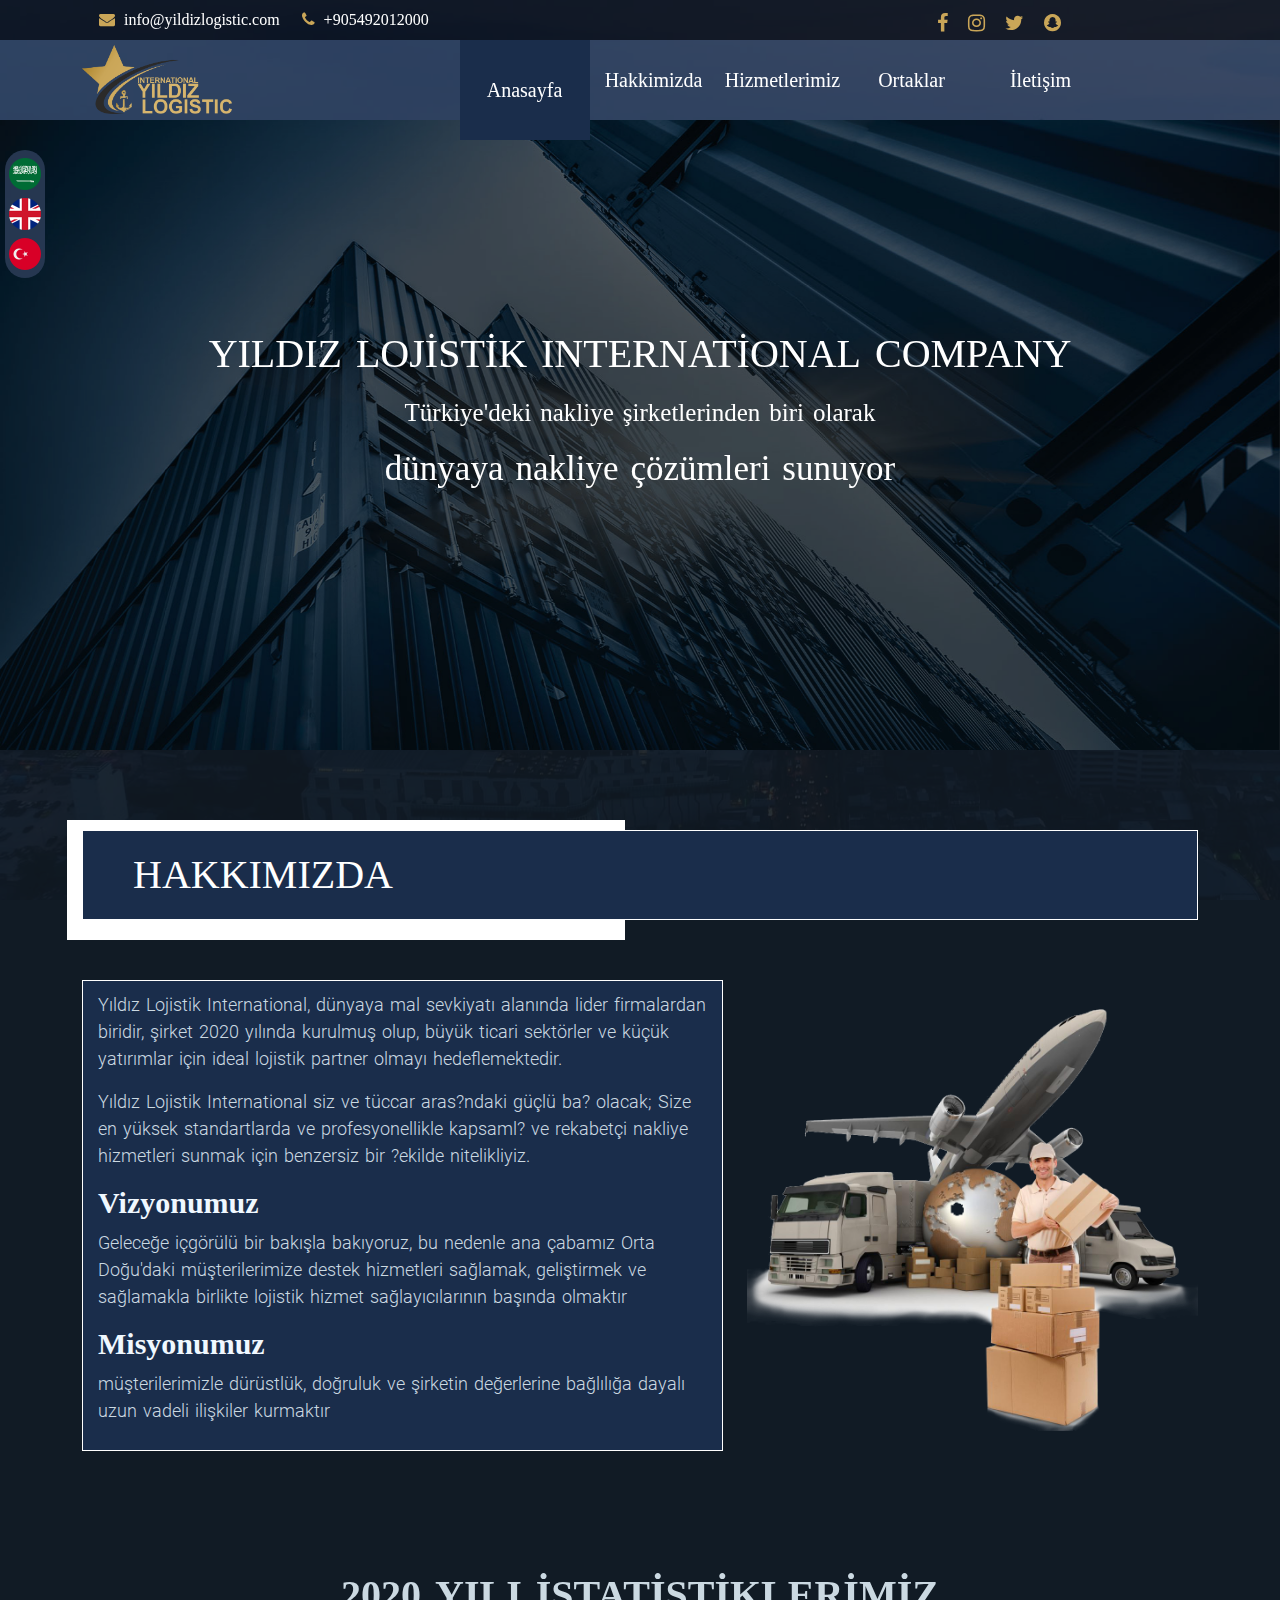
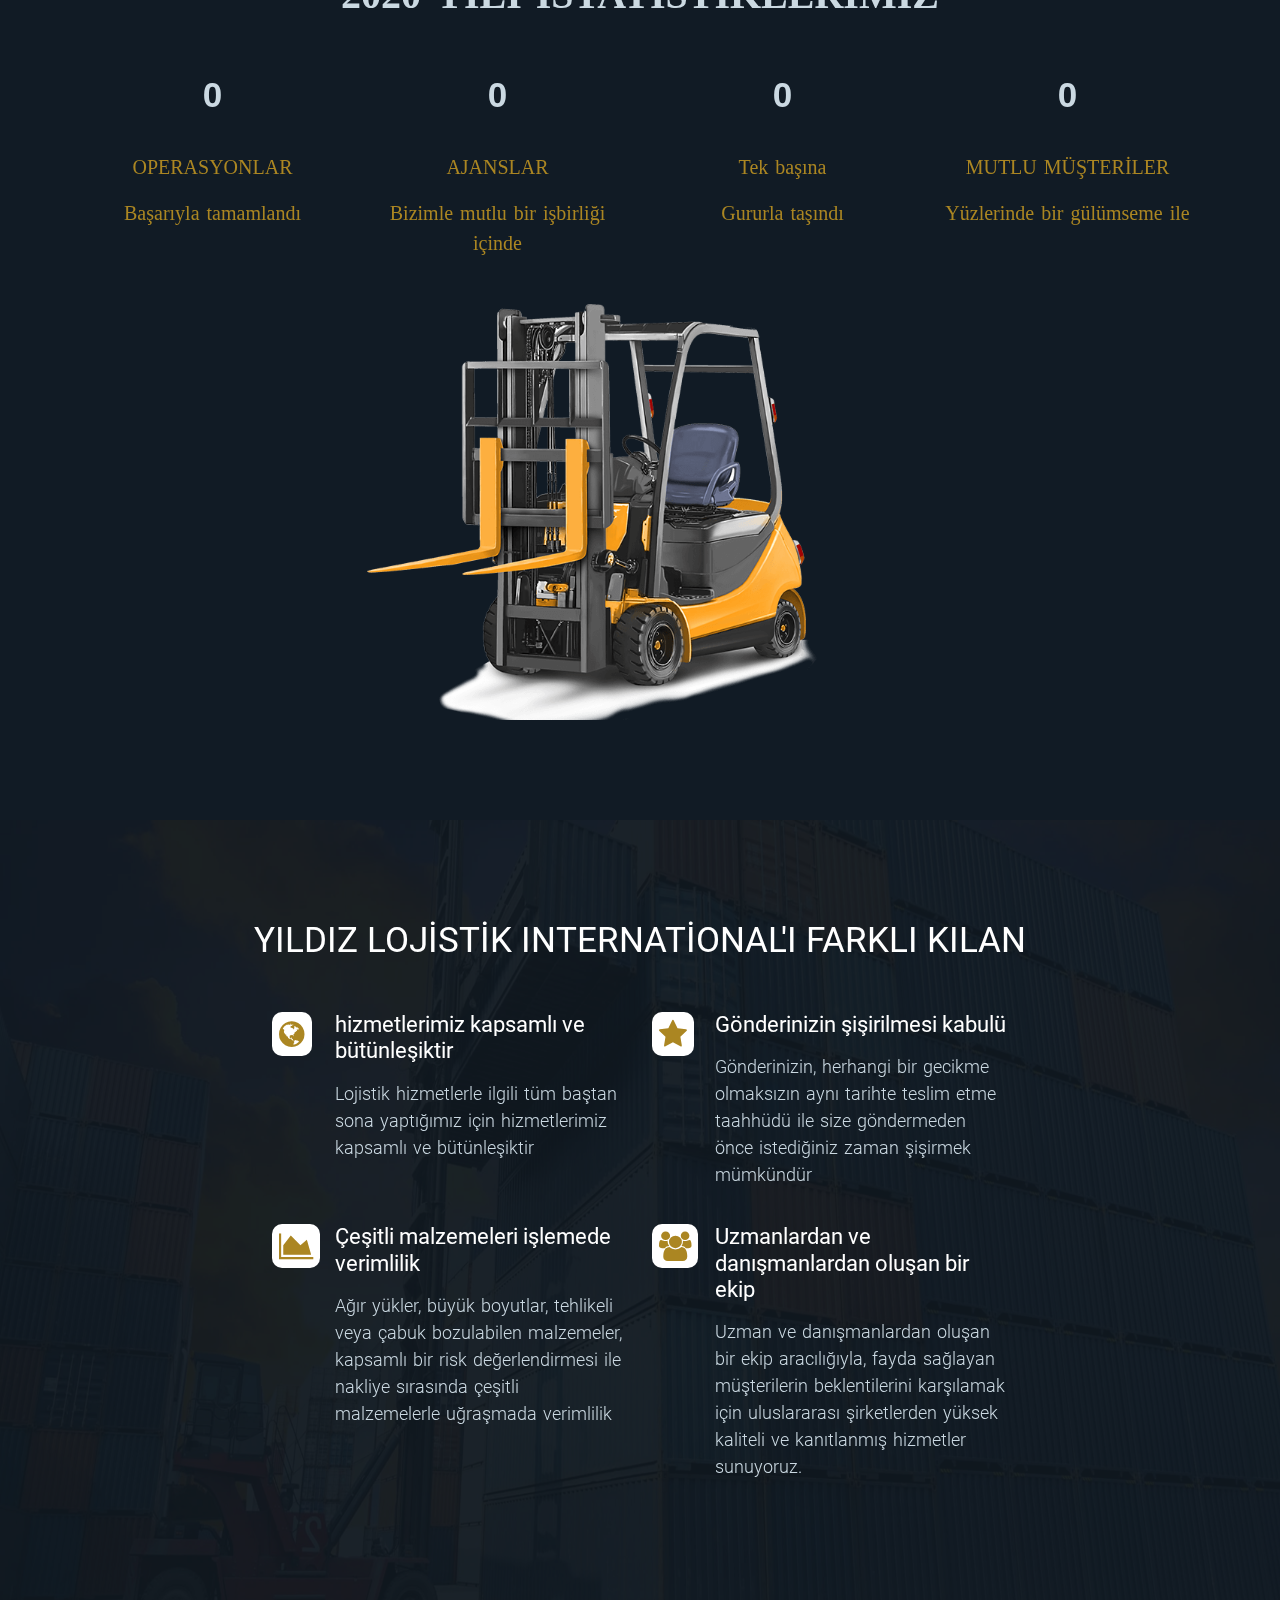
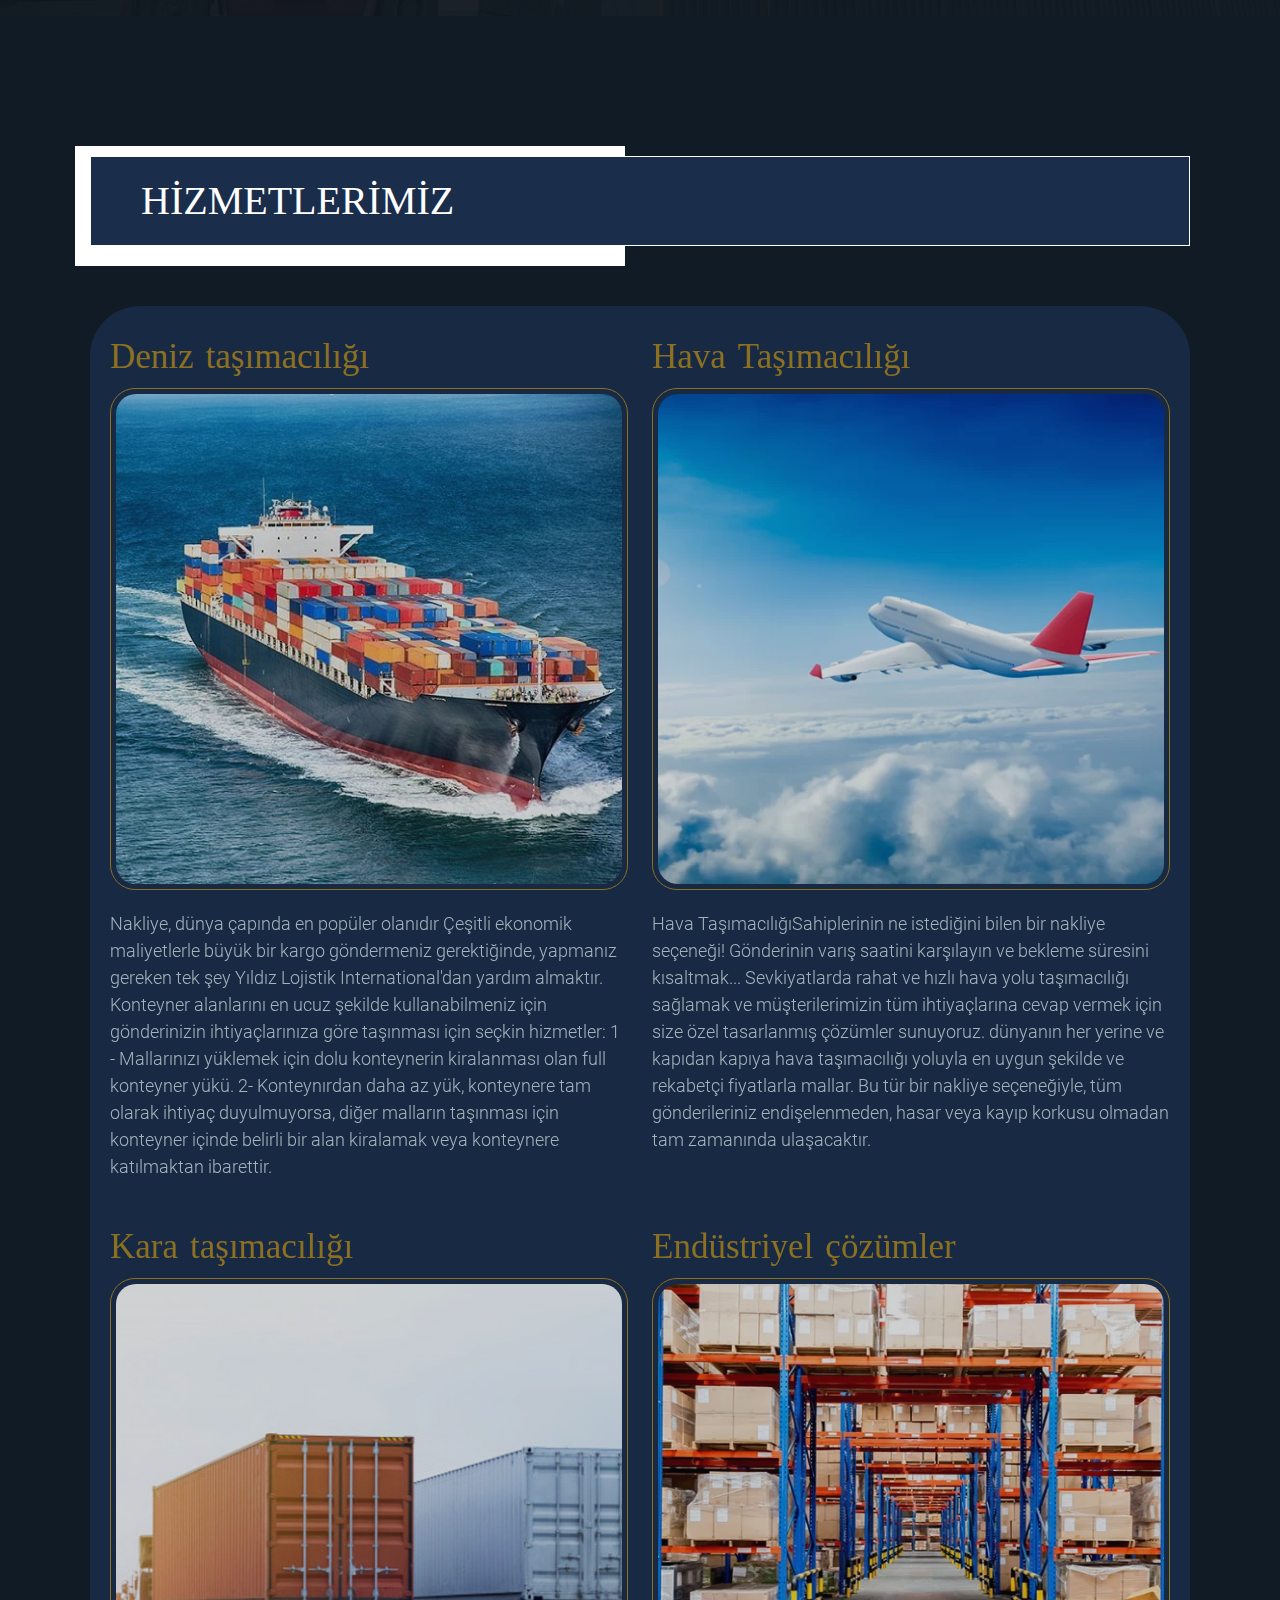
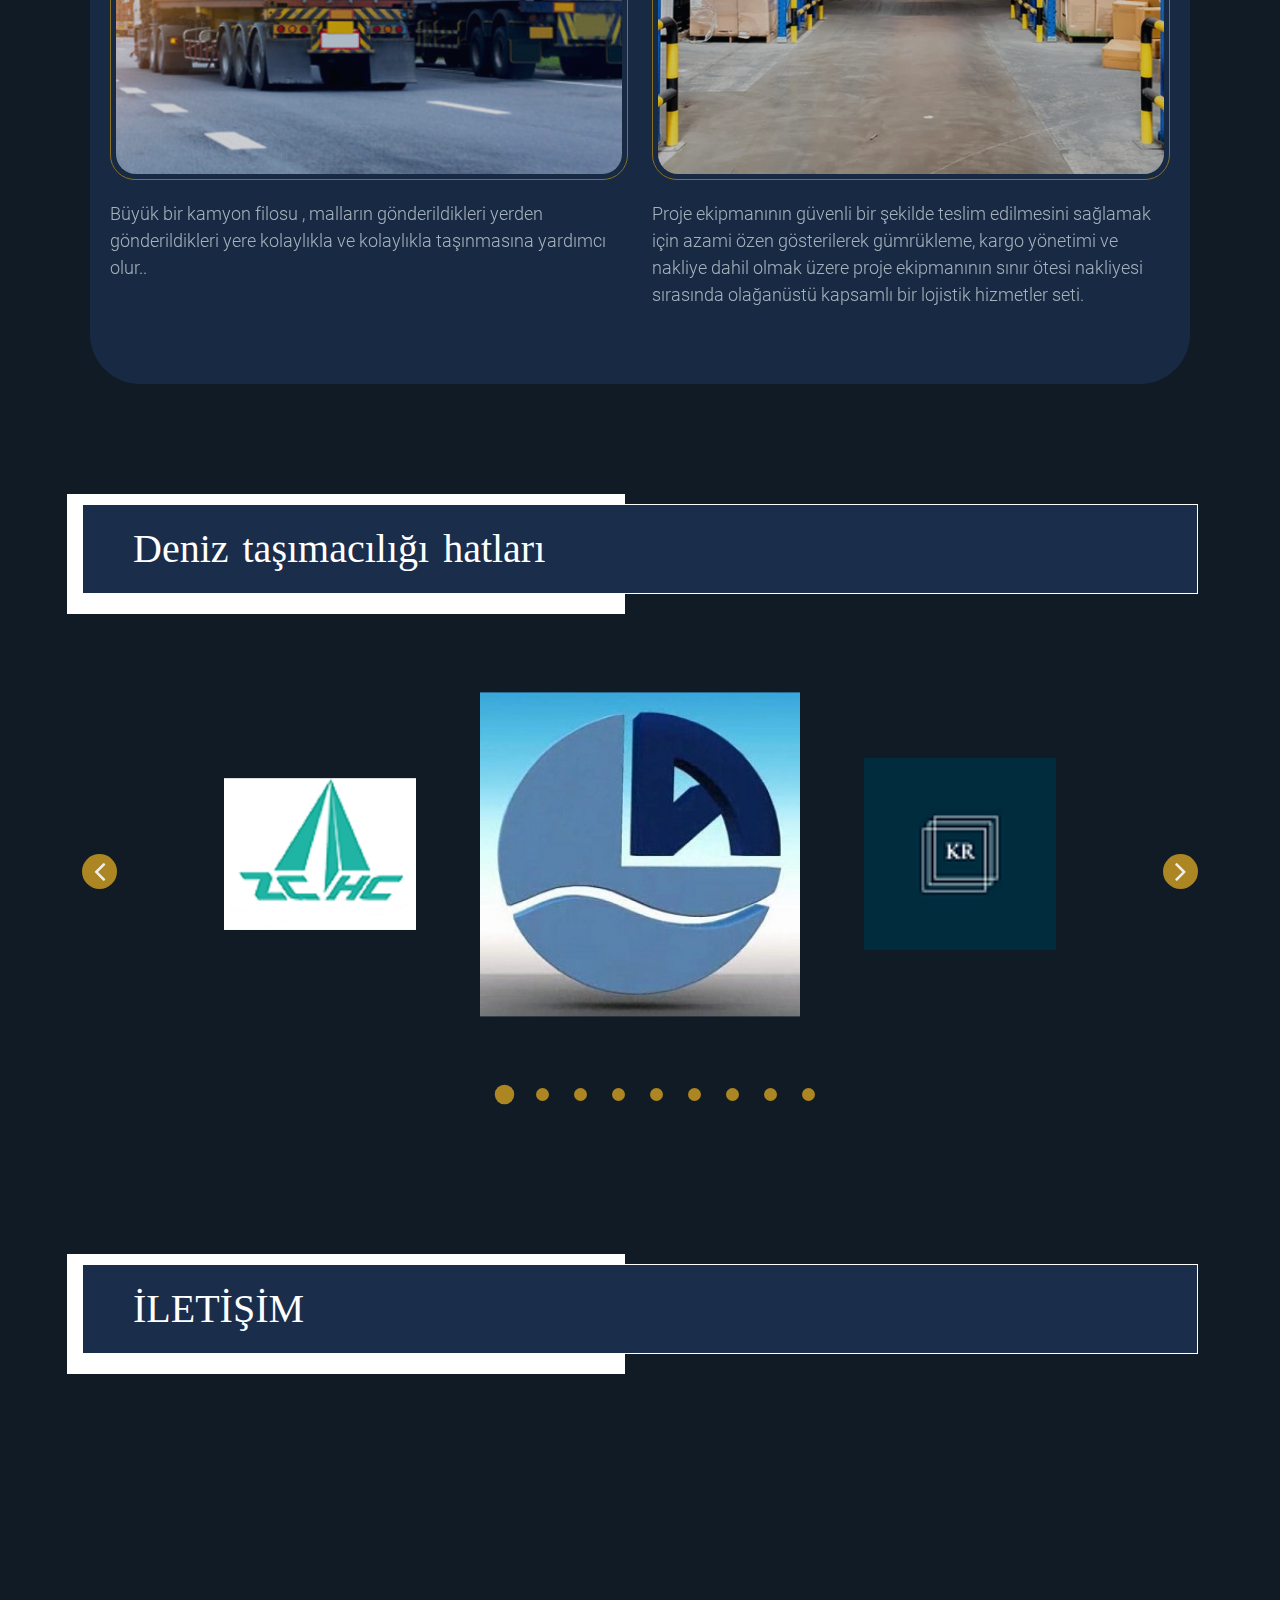
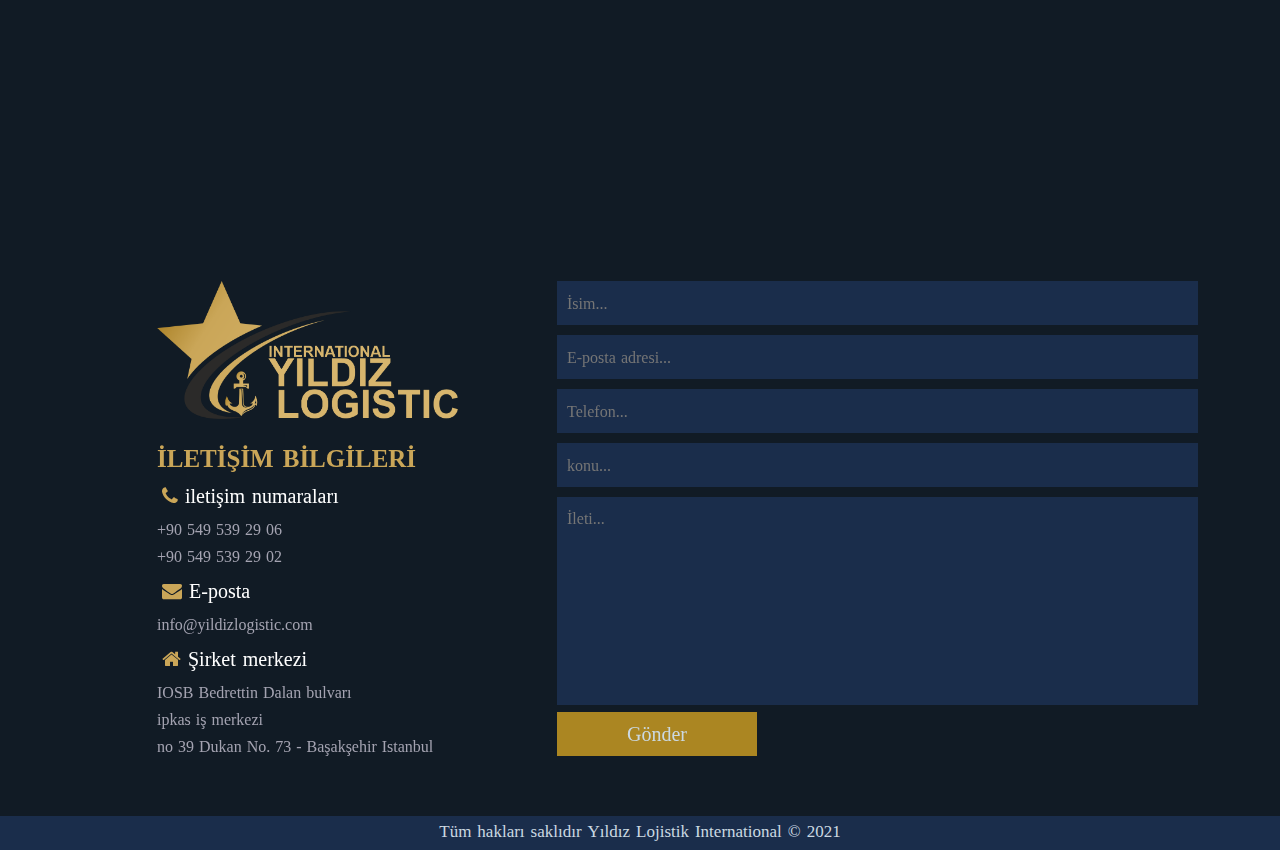
<file: index.html>
<!DOCTYPE html>
<html lang="tr">
    <head>
        <!--   meta data       -->
        <meta charset="utf-8">
        <meta http-equiv="X-UA-Compatible" content="IE=edge">
        <meta name="viewport" content="width=device-width, initial-scale=1">
        <title>Yıldız Lojistik International</title>
        <!-- for logo -->
        <link rel="icon" href="images/icon.png">
        <!-- for Icon-->
        <link rel="stylesheet" href="https://cdnjs.cloudflare.com/ajax/libs/font-awesome/4.7.0/css/font-awesome.min.css"> 
        <!-- Bootstrap style -->
        <link rel="stylesheet" href="css/bootstrap.min.css">                                             
        <!-- animation -->
        <link rel="stylesheet" href="css/animate.css">
        <!-- main style -->
        <link rel="stylesheet" href="css/main-style.css">                                   
    </head>
    <body>
        <!-- -----------------Start Video--------------- -->
        <!-- ------------------------------------------- -->
        <!-- ------------------------------------------- -->
        <!-- ------------------------------------------- -->
        <div class="cd-bg-video-wrapper">
            <video autoplay muted loop="true">
                <!-- <source src="video/bangkok-city.mp4" type="video/mp4" /> -->
            </video>
        </div>
        <!-- ---------------End Video------------------ -->
        <!-- ------------------------------------------ -->
        <!-- ------------------------------------------ -->
        <!-- ------------------------------------------ -->
        <!-- ---------------Start language------------- -->
        <section class="language">
            <ul>
                <li>
                    <a href="ar.html"><img src="images/ar.png"></a>
                </li>
                <li>
                    <a href="en.html"><img src="images/en.png"></a>
                </li>
                <li>
                    <a href="index.html"><img src="images/tr.png"></a>
                </li>
            </ul>
        </section> -->
        <!-- ----------------End language-------------- -->
        <!-- ------------------------------------------ -->
        <!-- ------------------------------------------ -->
        <!-- ------------------------------------------ -->
        <!----------------- Start topheader -------------->
        <header id="topheader" class="topheader">
            <div class="container">
                <div class="row">
                    <div class="col-9">
                        <div class="contact-info">
                            <a href="info@yildizlogistic.com‏" title="info@yildizlogistic.com‏" target="_blank">
                                <i class="fa fa-envelope" aria-hidden="true"></i>
                                info@yildizlogistic.com‏‏
                            </a>
                            <a href="tel:+905492012000" title="+905492012000" target="_blank">
                                <i class="fa fa-phone" aria-hidden="true"></i>
                                +905492012000
                            </a>
                        </div>
                    </div>
                    <div class="col-3">
                        <div class="social">
                            <a href="https://www.facebook.com/Yildizloj" target="_blank">
                                <i class="fa fa-facebook"></i>
                            </a>
                            <a href="https://www.instagram.com/yildizloj" target="_blank">
                                <i class="fa fa-instagram"></i>
                            </a>
                            <a href="https://twitter.com/Yildizloj" target="_blank">
                                <i class="fa fa-twitter"></i>
                            </a>
                            <a href="https://www.snapchat.com/add/yildizloj" target="_blank">
                                <i class="fa fa-snapchat"></i>
                            </a>
                        </div>
                    </div>
                </div>
            </div>
        </header>
        <!--  ------------End topheader ------------------>
        <!-- ------------------------------------------ -->
        <!-- ------------------------------------------ -->
        <!-- ------------------------------------------ -->
        <!-- ----------------Start nav----------------- -->
        <nav>
            <div class="container">
                <div class="row">
                    <div class="d-md-none align-self-center col-6">
                        <div class="bars">
                            <span></span>
                            <span></span>
                            <span></span>
                        </div>
                    </div>
                    <div class="col-md-3 col-6">
                        <div class="logo">
                            <a href="index.html" title="">
                                <img src="images/logo.png" alt="">
                            </a>
                        </div>
                    </div>
                    <div class="col-md-9">
                        <div class='inside-links'>
                            <ul>
                                <li class="selected active" data-scroll="intro">
                                    <a href="#">Anasayfa</a>
                                </li>
                                <li data-scroll="about">
                                    <a href="#">Hakkimizda</a>
                                </li>
                                <li data-scroll="services">
                                    <a href="#">Hizmetlerimiz</a>
                                </li>
                                <li data-scroll="partner">
                                    <a href="#">Ortaklar</a>
                                </li>
                                <li data-scroll="contact">
                                    <a href="#">İletişim</a>
                                </li>
                            </ul>
                        </div>
                    </div>
                </div>
            </div>
        </nav>
        <!-- ------------------------------------------ -->
        <!-- ------------------------------------------ -->
        <!-- ------------------------------------------ -->
        <!------------- starting intro ------------------->
        <section id="intro" class="intro">
            <div>
                <div class="overlay"></div>
                <div id="slider" class="carousel slide" data-bs-ride="carousel">
                    <div class="carousel-inner">
                        <div class="carousel-item active">
                            <img src="images/intro-1.jpg" class="d-block w-100" alt="...">
                            <div class="carousel-caption d-block">
                                <h1 class="animated zoomIn delay-1">Yıldız Lojistik International Company</h1>
                                <h5 class="animated zoomIn delay-3">Türkiye'deki nakliye şirketlerinden biri olarak</h5>
                                <h2 class="animated zoomIn delay-5">dünyaya nakliye çözümleri sunuyor</h2>
                            </div>
                        </div>
                        <div class="carousel-item">
                            <img src="images/intro-2.webp" class="d-block w-100" alt="...">
                            <div class="carousel-caption d-block">
                                <h1 class="animated zoomIn delay-1">Türkiye’nin havalimanları aracılığı ile</h1>
                                <h5 class="animated zoomIn delay-3">ticari ve yatırım projeleriniz</h5>
                                <h2 class="animated zoomIn delay-5">bizimle karada gerçekleşecektir</h2>
                            </div>
                        </div>
                        <div class="carousel-item">
                            <img src="images/intro-3.jpg" class="d-block w-100" alt="...">
                            <div class="carousel-caption d-block">
                                <h1 class="animated zoomIn delay-1">Dünyanın limanları</h1>
                                <h5 class="animated zoomIn delay-3">sizin elinizde</h5>
                                <h2 class="animated zoomIn delay-5">Türkiye'den dünyaya deniz taşımacılığı hizmeti veriyoruz</h2>
                            </div>
                        </div>
                    </div>
                </div>
                <a class="carousel-control carousel-control-prev" href="#slider" role="button" data-bs-slide="prev">
                    <span class="carousel-control-prev-icon" aria-hidden="true"></span>
                    <span class="visually-hidden">Previous</span>
                </a>
                <a class="carousel-control carousel-control-next" href="#slider" role="button" data-bs-slide="next">
                    <span class="carousel-control-next-icon" aria-hidden="true"></span>
                    <span class="visually-hidden">Next</span>
                </a>
            </div>
        </section>
        <!-- -------------End intro------------------- -->
        <!-- ----------------------------------------- -->
        <!-- ----------------------------------------- -->
        <!-- ----------------------------------------- -->
        <!-- ------------ Start About us-------------- -->
        <section id="about" class='about'>
            <div class="overlay"></div>
            <div class="top-over">
                <div class="container">
                    <div class="title">
                        <div class="box">
                            <h2>HAKKIMIZDA</h2>
                        </div>
                        <div class="under"></div>
                    </div>
                    <div class="row">
                        <div class='col-lg-7 col-12'>
                            <div class='info'>
                                <p>Yıldız Lojistik International, dünyaya mal sevkiyatı alanında lider firmalardan biridir, şirket 2020 yılında kurulmuş olup, büyük ticari sektörler ve küçük yatırımlar için ideal lojistik partner olmayı hedeflemektedir.</p>
                                <p>Yıldız Lojistik International siz ve tüccar aras?ndaki güçlü ba? olacak;  Size en yüksek standartlarda ve profesyonellikle kapsaml? ve rekabetçi nakliye hizmetleri sunmak için benzersiz bir ?ekilde nitelikliyiz.</p>
                                <h2>Vizyonumuz</h2>
                                <p>Geleceğe içgörülü bir bakışla bakıyoruz, bu nedenle ana çabamız Orta Doğu'daki müşterilerimize destek hizmetleri sağlamak, geliştirmek ve sağlamakla birlikte lojistik hizmet sağlayıcılarının başında olmaktır</p>
                                <h2>Misyonumuz</h2>
                                <p>müşterilerimizle dürüstlük, doğruluk ve şirketin değerlerine bağlılığa dayalı uzun vadeli ilişkiler kurmaktır</p>
                            </div>
                        </div>
                        <div class='d-lg-none col-2'></div>
                        <div class='col-lg-5 col-8'>
                            <div class='ab-img'>
                                <img src='images/ab-img.png' alt='about'>
                            </div>
                        </div>
                        <div class='d-lg-none col-2'></div>
                    </div>
                </div>
            </div>
        </section>
        <!-- -------------End About us---------------- -->
        <!-- ----------------------------------------- -->
        <!-- ----------------------------------------- -->
        <!-- ----------------------------------------- -->
        <!-- -------------Start count-------------------->
        <section class="counter">
            <div class="overlay"></div>
            <div class="top-over">
                <div class="container">
                    <h2>2020 yılı istatistiklerimiz</h2>
                    <div class="row">
                        <div class="col-md-3 col-6">
                            <span class="timer" data-to="12000">0</span>
                            <p>OPERASYONLAR</p>
                            <p>Başarıyla tamamlandı</p>
                        </div>
                        <div class="col-md-3 col-6">
                            <span class="timer" data-to="3500">0</span>
                            <p>AJANSLAR</p>
                            <p>Bizimle mutlu bir işbirliği içinde</p>
                        </div>
                        <div class="col-md-3 col-6">
                            <span class="timer" data-to="65000">0</span>
                            <p>Tek başına</p>
                            <p>Gururla taşındı</p>
                        </div>
                        <div class="col-md-3 col-6">
                            <span class="timer" data-to="1200">0</span>
                            <p>MUTLU MÜŞTERİLER</p>
                            <p>Yüzlerinde bir gülümseme ile</p>
                        </div>
                    </div>
                    <div class="row">
                        <div class="col-md-3"></div>
                        <div class="col-md-5">
                            <img src='images/after-counter.png' alt="counter">
                        </div>
                        <div class="col-md-4"></div>
                    </div>
                </div>
            </div>
        </section>
        <!-- ------------- End count -------------------->
        <!-- ----------------------------------------- -->
        <!-- ----------------------------------------- -->
        <!-- ----------------------------------------- -->
        <!-- ------------- Start feature-------------- -->
        <section class="feature">
            <div class="overlay"></div>
            <div class="top-over">
                <div class="container">
                    <div class='info'>
                        <h2>Yıldız Lojistik International'ı farklı kılan</h2>
                    </div>
                    <div class="row">
                        <div class="col-lg-2">
                        </div>
                        <div class="col-lg-8 col-12">
                            <div class="row">
                                <div class="col-md-1 col-2">
                                    <div class='icon'>
                                        <i class="fa fa-globe"></i>
                                    </div>
                                </div>
                                <div class="col-md-5 col-10">
                                    <div class='info'>
                                        <h3>hizmetlerimiz kapsamlı ve bütünleşiktir</h3>
                                        <p>Lojistik hizmetlerle ilgili tüm baştan sona yaptığımız için hizmetlerimiz kapsamlı ve bütünleşiktir</p>
                                    </div>
                                </div>
                                <div class="col-md-1 col-2">
                                    <div class='icon'>
                                        <i class="fa fa-star"></i>
                                    </div>
                                </div>
                                <div class="col-md-5 col-10">
                                    <div class='info'>
                                        <h3>Gönderinizin şişirilmesi kabulü</h3>
                                        <p>Gönderinizin, herhangi bir gecikme olmaksızın aynı tarihte teslim etme taahhüdü ile size göndermeden önce istediğiniz zaman şişirmek mümkündür</p>
                                    </div>
                                </div>
                                <div class="col-md-1 col-2">
                                    <div class='icon'>
                                        <i class="fa fa-area-chart"></i>
                                    </div>
                                </div>
                                <div class="col-md-5 col-10">
                                    <div class='info'>
                                        <h3>Çeşitli malzemeleri işlemede verimlilik</h3>
                                        <p>Ağır yükler, büyük boyutlar, tehlikeli veya çabuk bozulabilen malzemeler, kapsamlı bir risk değerlendirmesi ile nakliye sırasında çeşitli malzemelerle uğraşmada verimlilik</p>
                                    </div>
                                </div>
                                <div class="col-md-1 col-2">
                                    <div class='icon'>
                                        <i class="fa fa-group"></i>
                                    </div>
                                </div>
                                <div class="col-md-5 col-10">
                                    <div class='info'>
                                        <h3>Uzmanlardan ve danışmanlardan oluşan bir ekip</h3>
                                        <p>Uzman ve danışmanlardan oluşan bir ekip aracılığıyla, fayda sağlayan müşterilerin beklentilerini karşılamak için uluslararası şirketlerden yüksek kaliteli ve kanıtlanmış hizmetler sunuyoruz.</p>
                                    </div>
                                </div>
                            </div>
                        </div>
                        <div class="col-lg-2">
                        </div>
                    </div>
                </div>
            </div>
        </section>
        <!-- -------------  End feature -------------- -->
        <!-- ----------------------------------------- -->
        <!-- ----------------------------------------- -->
        <!-- ----------------------------------------- -->
        <!-- --------------- Start our service-------- -->
        <section id="services" class="service">
            <div class="overlay"></div>
            <div class="top-over">
                <div class="container">
                    <div class="title">
                        <div class="box">
                            <h2>HİZMETLERİMİZ</h2>
                        </div>
                        <div class="under"></div>
                    </div>
                    <div class="full-width">
                        <div class="row">
                            <div class="col-md-6 col-12">
                                <h2>Deniz taşımacılığı</h2>
                                <div class="image">
                                    <img src="images/service-1.jpg" alt="">
                                </div>
                                <div class="info">
                                    <p>Nakliye, dünya çapında en popüler olanıdır Çeşitli ekonomik maliyetlerle büyük bir kargo göndermeniz gerektiğinde, yapmanız gereken tek şey Yıldız Lojistik International'dan yardım almaktır.  Konteyner alanlarını en ucuz şekilde kullanabilmeniz için gönderinizin ihtiyaçlarınıza göre taşınması için seçkin hizmetler: 1 - Mallarınızı yüklemek için dolu konteynerin kiralanması olan full konteyner yükü.  2- Konteynırdan daha az yük, konteynere tam olarak ihtiyaç duyulmuyorsa, diğer malların taşınması için konteyner içinde belirli bir alan kiralamak veya konteynere katılmaktan ibarettir.</p>
                                </div>
                            </div>
                            <div class="col-md-6 col-12">
                                <h2>Hava Taşımacılığı</h2>
                                <div class="image">
                                    <img src="images/service-2.webp" alt="">
                                </div>
                                <div class="info">
                                    <p>Hava TaşımacılığıSahiplerinin ne istediğini bilen bir nakliye seçeneği!  Gönderinin varış saatini karşılayın ve bekleme süresini kısaltmak... Sevkiyatlarda rahat ve hızlı hava yolu taşımacılığı sağlamak ve müşterilerimizin tüm ihtiyaçlarına cevap vermek için size özel tasarlanmış çözümler sunuyoruz. dünyanın her yerine ve kapıdan kapıya hava taşımacılığı yoluyla en uygun şekilde ve rekabetçi fiyatlarla mallar.  Bu tür bir nakliye seçeneğiyle, tüm gönderileriniz endişelenmeden, hasar veya kayıp korkusu olmadan tam zamanında ulaşacaktır.</p>
                                </div>
                            </div>
                            <div class="col-md-6 col-12">
                                <h2>Kara taşımacılığı</h2>
                                <div class="image">
                                    <img src="images/service-3.jpg" alt="">
                                </div>
                                <div class="info">
                                    <p>Büyük bir kamyon filosu , malların gönderildikleri yerden gönderildikleri yere kolaylıkla ve kolaylıkla taşınmasına yardımcı olur..</p>
                                </div>
                            </div>
                            <div class="col-md-6 col-12">
                                <h2>Endüstriyel çözümler</h2>
                                <div class="image">
                                    <img src="images/service-4.webp" alt="">
                                </div>
                                <div class="info">
                                    <p>Proje ekipmanının güvenli bir şekilde teslim edilmesini sağlamak için azami özen gösterilerek gümrükleme, kargo yönetimi ve nakliye dahil olmak üzere proje ekipmanının sınır ötesi nakliyesi sırasında olağanüstü kapsamlı bir lojistik hizmetler seti.</p>
                                </div>
                            </div>
                        </div>
                    </div>
                </div>
            </div>
        </section>
        <!-- --------------- End our service  -------- -->
        <!-- ----------------Start partners----------- -->
        <section id="partner" class="partners">
            <div class="container">
                <div class="title">
                    <div class="box">
                        <h2>Deniz taşımacılığı hatları</h2>
                    </div>
                    <div class="under"></div>
                </div>
                <div class="cascade-slider_container" id="cascade-slider">
                    <div class="cascade-slider_slides">
                        <div class="cascade-slider_item">
                            <img src="images/partners/1.jpg" alt="">
                        </div>
                        <div class="cascade-slider_item">
                            <img src="images/partners/2.png" alt="">
                        </div>
                        <div class="cascade-slider_item">
                            <img src="images/partners/3.png" alt="">
                        </div>
                        <div class="cascade-slider_item">
                            <img src="images/partners/4.png" alt="">
                        </div>
                        <div class="cascade-slider_item">
                            <img src="images/partners/5.png" alt="">
                        </div>
                        <div class="cascade-slider_item">
                            <img src="images/partners/6.png" alt="">
                        </div>
                        <div class="cascade-slider_item">
                            <img src="images/partners/7.png" alt="">
                        </div>
                        <div class="cascade-slider_item">
                            <img src="images/partners/8.png" alt="">
                        </div>
                        <div class="cascade-slider_item">
                            <img src="images/partners/9.png" alt="">
                        </div>
                    </div>
                    <ol class="cascade-slider_nav">
                        <li class="cascade-slider_dot cur"></li>
                        <li class="cascade-slider_dot"></li>
                        <li class="cascade-slider_dot"></li>
                        <li class="cascade-slider_dot"></li>
                        <li class="cascade-slider_dot"></li>
                        <li class="cascade-slider_dot"></li>
                        <li class="cascade-slider_dot"></li>
                        <li class="cascade-slider_dot"></li>
                        <li class="cascade-slider_dot"></li>
                    </ol>
                    <span class="cascade-slider_arrow cascade-slider_arrow-left" data-action="prev"><i class="fa fa-angle-left fa-2x"></i></span>
                    <span class="cascade-slider_arrow cascade-slider_arrow-right" data-action="next"><i class="fa fa-angle-right fa-2x"></i></span>
                </div>
            </div>
        </section>
        <!-- ----------------End partners--------------->
        <!-- ---------------------------------------- -->
        <!-- ---------------------------------------- -->
        <!-- ---------------------------------------- -->
        <!-- ------------Start Contact us------------ -->
        <section id='contact' class="contact">
            <div class='overlay'></div>
            <div class='top-over'>
                <div class='container'>
                    <div class="title">
                        <div class="box">
                            <h2>İLETİŞİM</h2>
                        </div>
                        <div class="under"></div>
                    </div>
                    <div class="row">
                        <div class="col-12">
                            <div class="map">
                                <iframe src="https://www.google.com/maps/embed?pb=!1m10!1m8!1m3!1d3007.594740203398!2d28.796199798583984!3d41.077850341796875!3m2!1i1024!2i768!4f13.1!5e0!3m2!1sen!2seg!4v1614092613425!5m2!1sen!2seg" style="border:0;" allowfullscreen="true" loading="lazy"></iframe>
                            </div>
                        </div>
                    </div>
                    <div class="row">
                        <div class="col-md-5">
                            <div class="logo">
                                <a href='index.html'>
                                    <img src="images/logo.png" alt=''>
                                </a>
                            </div>
                            <div class='contact-info'>
                                <h1>İletişim bilgileri</h1>
                                <div class="contact-number">
                                    <h2>
                                        <i class="fa fa-phone" aria-hidden="true"></i>
                                        iletişim numaraları
                                    </h2>
                                    <div>
                                        <span>+90 549 539 29 06</span>
                                        <span>+90 549 539 29 02</span>
                                    </div>
                                </div>
                                <div class="contact-mail">
                                    <h2>
                                        <i class="fa fa-envelope" aria-hidden="true"></i>
                                        E-posta
                                    </h2>
                                    <div>
                                        <span>info@yildizlogistic.com</span>
                                    </div>
                                </div>
                                <div class="company-place">
                                    <h2>
                                        <i class="fa fa-home" aria-hidden="true"></i>
                                        Şirket merkezi
                                    </h2>
                                    <div>
                                        <span>IOSB Bedrettin Dalan bulvarı</span>
                                        <span>ipkas iş merkezi</span>
                                        <span>no 39 Dukan No. 73 - Başakşehir Istanbul</span>
                                    </div>
                                </div>
                            </div>
                        </div>
                        <div class="col-md-7">
                            <div class="contact-form">
                                <form action='' autocomplete="off">
                                    <input type='text' placeholder='İsim...' name='username' required>
                                    <input type='email' placeholder='E-posta adresi...' name='email' required>
                                    <input type='tel' placeholder='Telefon...' name='phone' required>
                                    <input type='text' placeholder='konu...' name='subject' required>
                                    <textarea name='yourmsg' placeholder='İleti...' rows='10' cols=''></textarea>
                                    <input type='submit' value='Gönder'>
                                </form>
                            </div>
                        </div>
                    </div>
                </div>
            </div>
        </section>
        <!-- ------------ End Contact us ------------ -->
        <!-- ---------------------------------------- -->
        <!-- ---------------------------------------- -->
        <!-- ---------------------------------------- -->
        <!-- -----------------Start Footer----------- -->
        <footer>
            <div class="container">
                <div>
                    <span>Tüm hakları saklıdır Yıldız Lojistik International &copy; 2021</span>
                </div>
            </div>
        </footer>
        <!-- ------------- End Footer ----------------> 
        <!-- -------------------------------------- -->
        <!-- -------------------------------------- -->
        <!-- -------------------------------------- -->
        <!-- Start button-top -->
        <section id="button-top" class="back-to-top">
            <a href="#top" class="btn btn-transparent">
                <i class="fa fa-angle-up"></i>
            </a>
        </section>
        <!--  End button-top -->
        <!--------------------  ------------------------>
        <!--------------------  ------------------------>



        <!-- Preloader, https://ihatetomatoes.net/create-custom-preloading-screen/ -->
        <div id="loader-wrapper">            
            <div id="loader"></div>
            <div class="loader-section section-left"></div>
            <div class="loader-section section-right"></div>
        </div>
        
        <!-- load JS files -->
        <script src="js/jquery-3.4.1.min.js"></script>         <!-- jQuery (https://jquery.com/download/) -->
        <script src="js/bootstrap.min.js"></script>             <!-- Bootstrap js (v4-alpha.getbootstrap.com/) -->
        <script src="js/cascade-slider.js"></script> 
        <script src="js/jquery.countTo.js"></script> 
        <script src="js/wow.min.js"></script> 
        <script src="js/main-script.js"></script> 

        <script>
            $('body').addClass('loaded');
            // wow and wowjava
            new WOW().init();
            (function(i,s,o,g,r,a,m){i['GoogleAnalyticsObject']=r;i[r]=i[r]||function(){
                (i[r].q=i[r].q||[]).push(arguments)},i[r].l=1*new Date();a=s.createElement(o),
                m=s.getElementsByTagName(o)[0];a.async=1;a.src=g;m.parentNode.insertBefore(a,m)
            })
        </script>


        <!-- WhatsHelp.io widget -->
        <script type="text/javascript">
            (function () {
                var options = {
                    whatsapp: "+905492012000", // WhatsApp number
                    call_to_action: "whatsapp", // Call to action
                    position: "left", // Position may be 'right' or 'left'
                };
                var proto = document.location.protocol, host = "whatshelp.io", url = proto + "//static." + host;
                var s = document.createElement('script'); s.type = 'text/javascript'; s.async = true; s.src = url + '/widget-send-button/js/init.js';
                s.onload = function () { WhWidgetSendButton.init(host, proto, options); };
                var x = document.getElementsByTagName('script')[0]; x.parentNode.insertBefore(s, x);
            })();
        </script>
        <!-- /WhatsHelp.io widget -->
    </body>
</html>
</file>
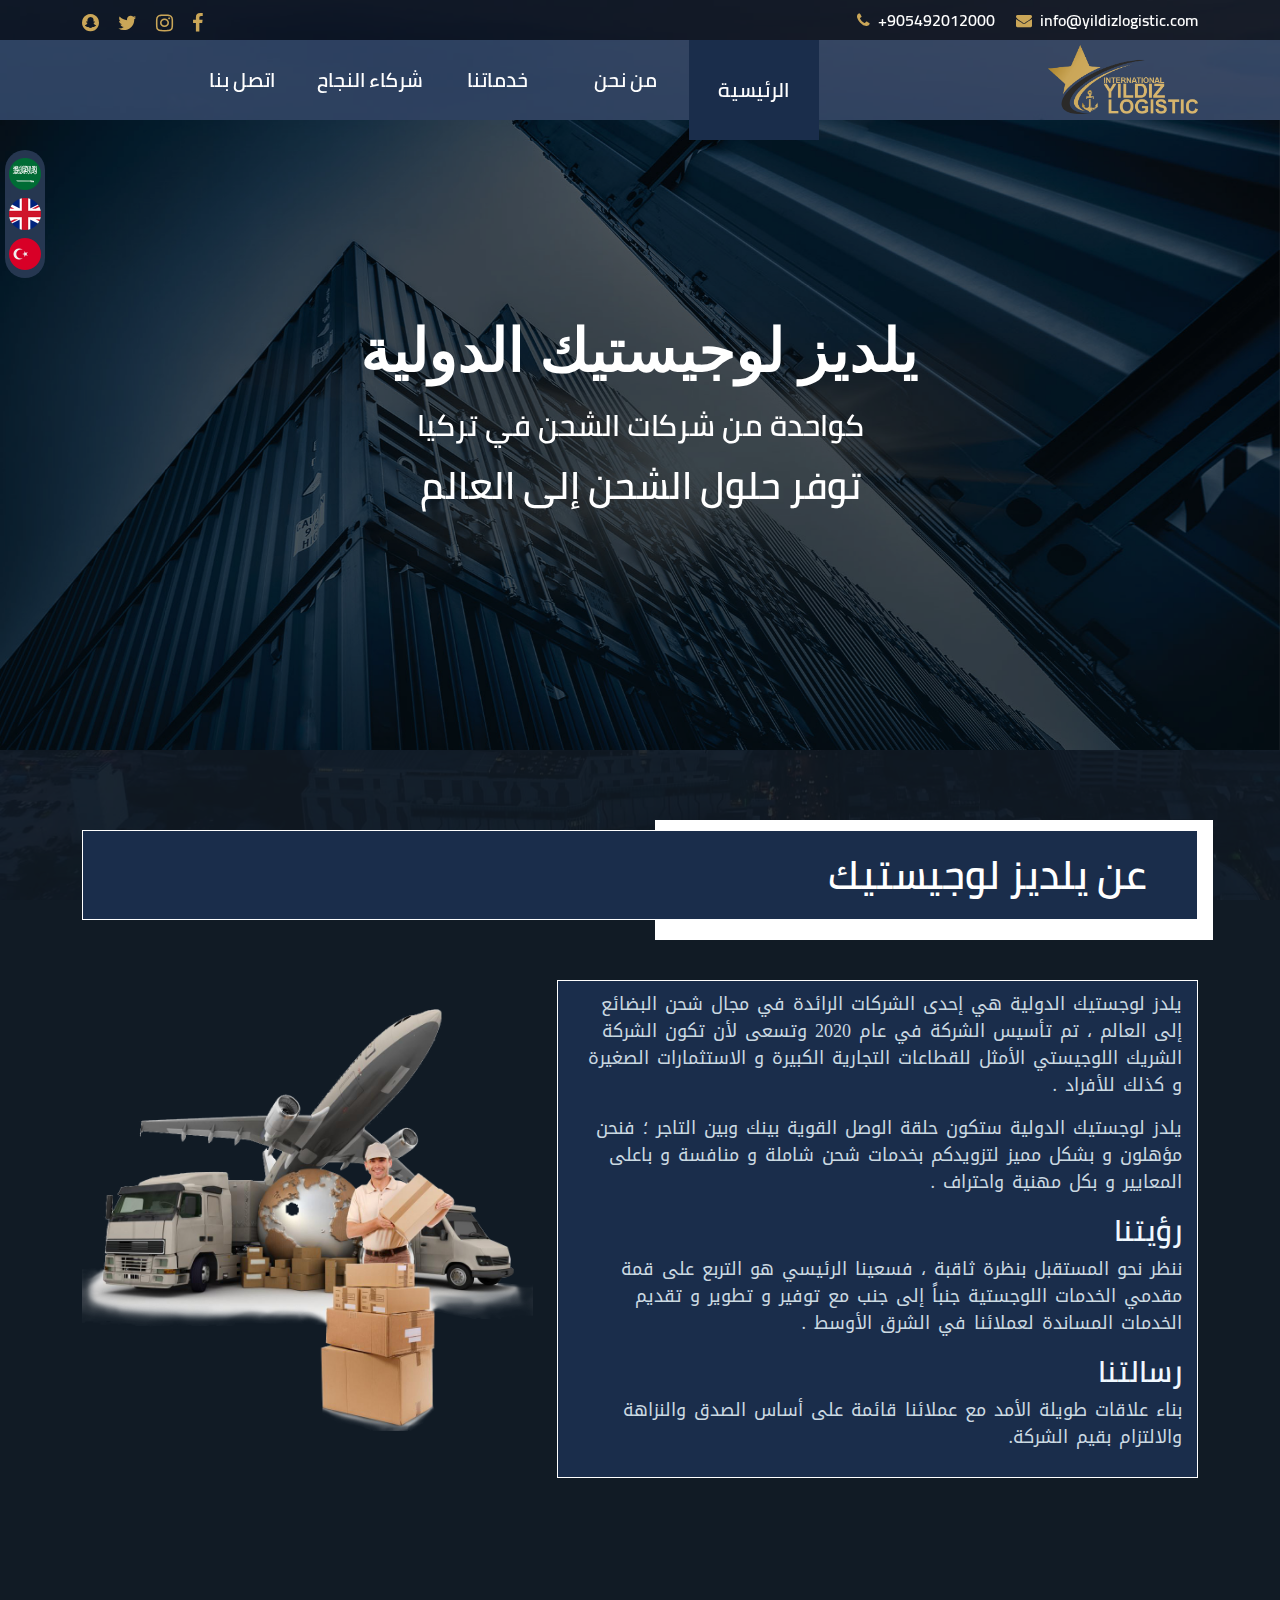
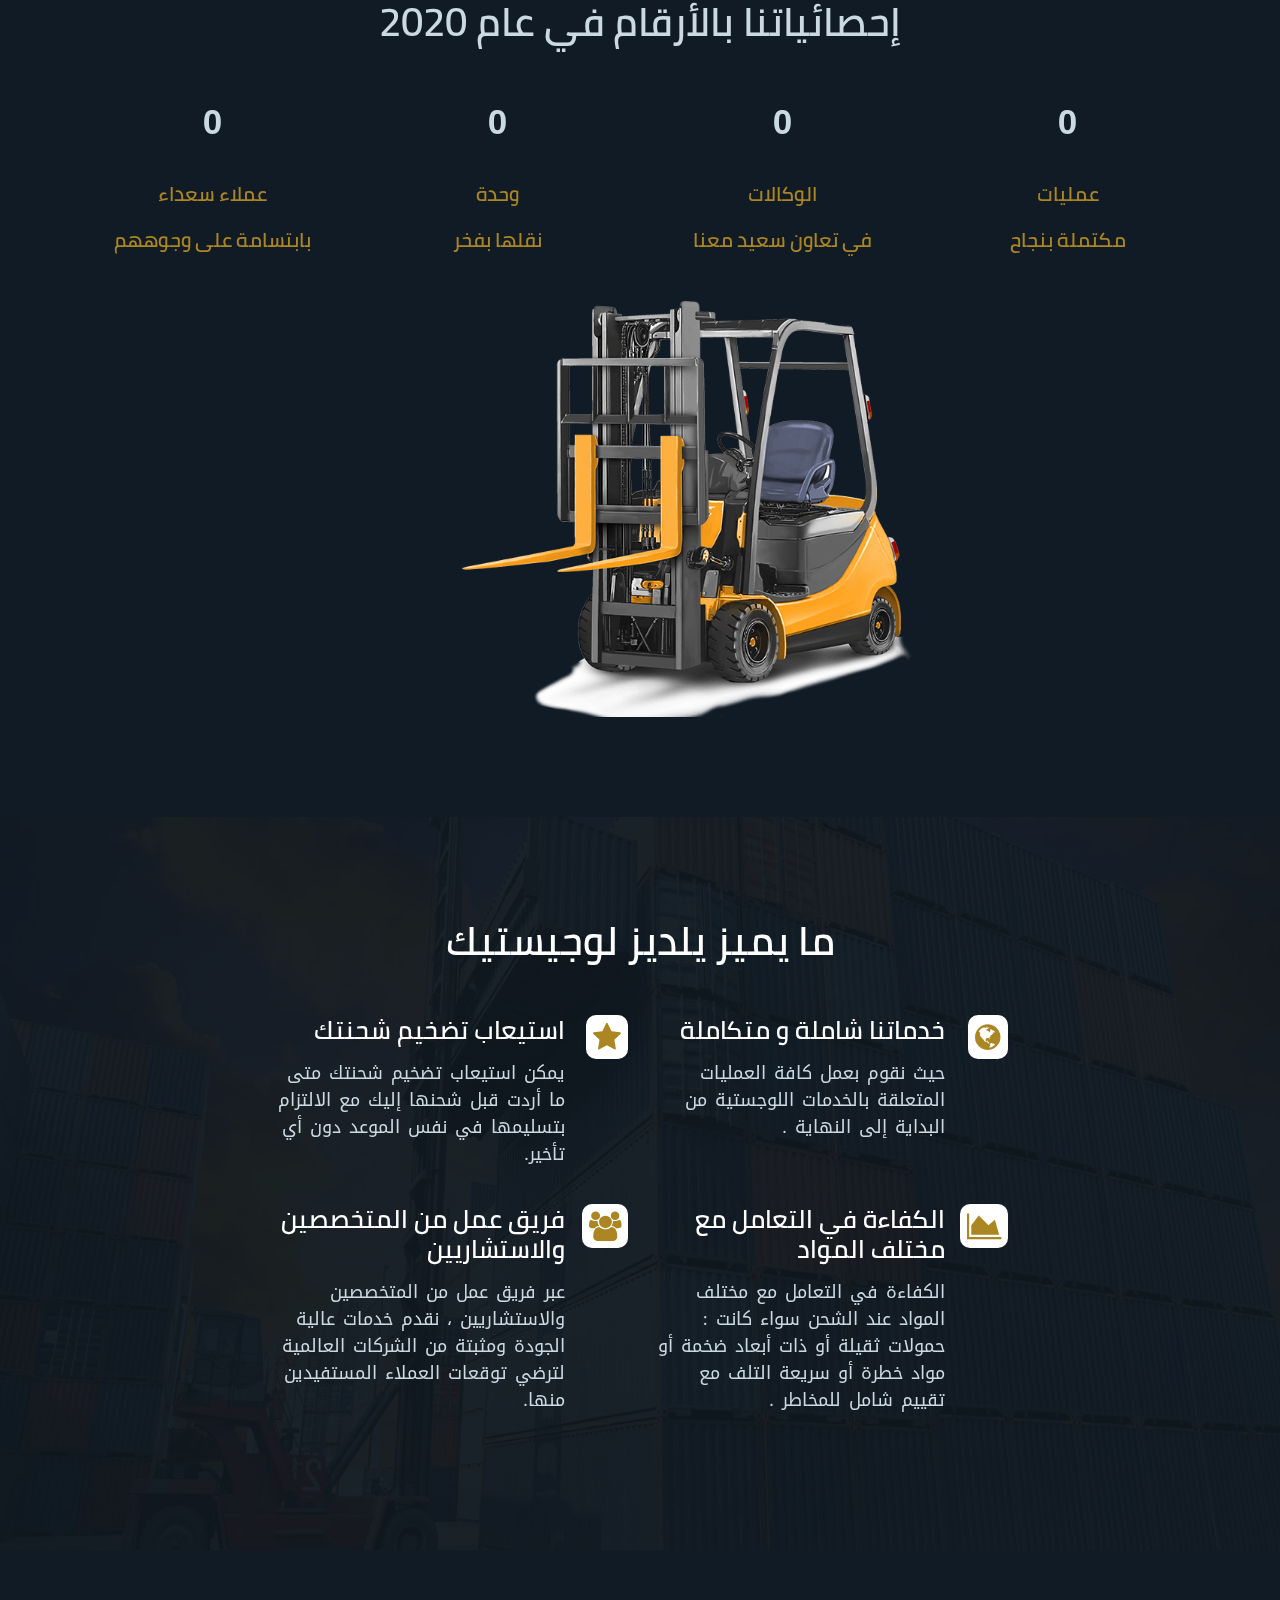
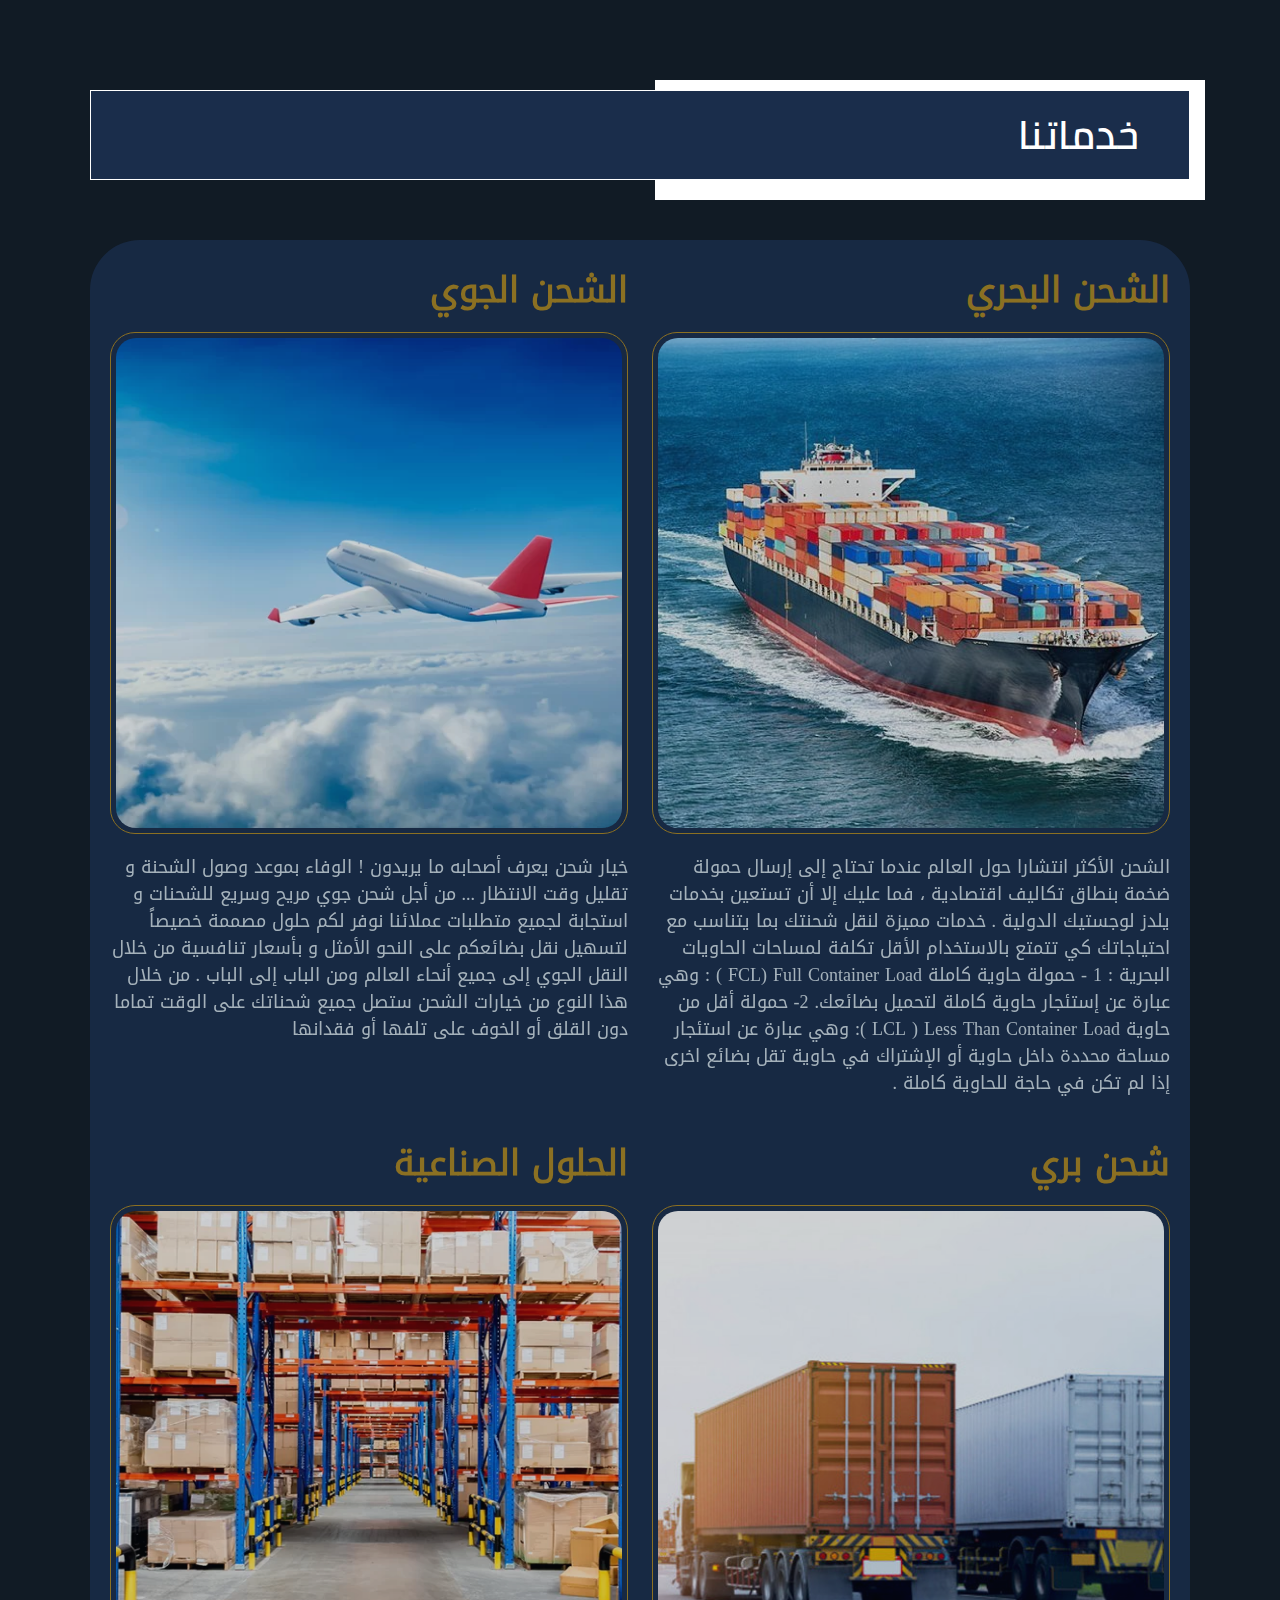
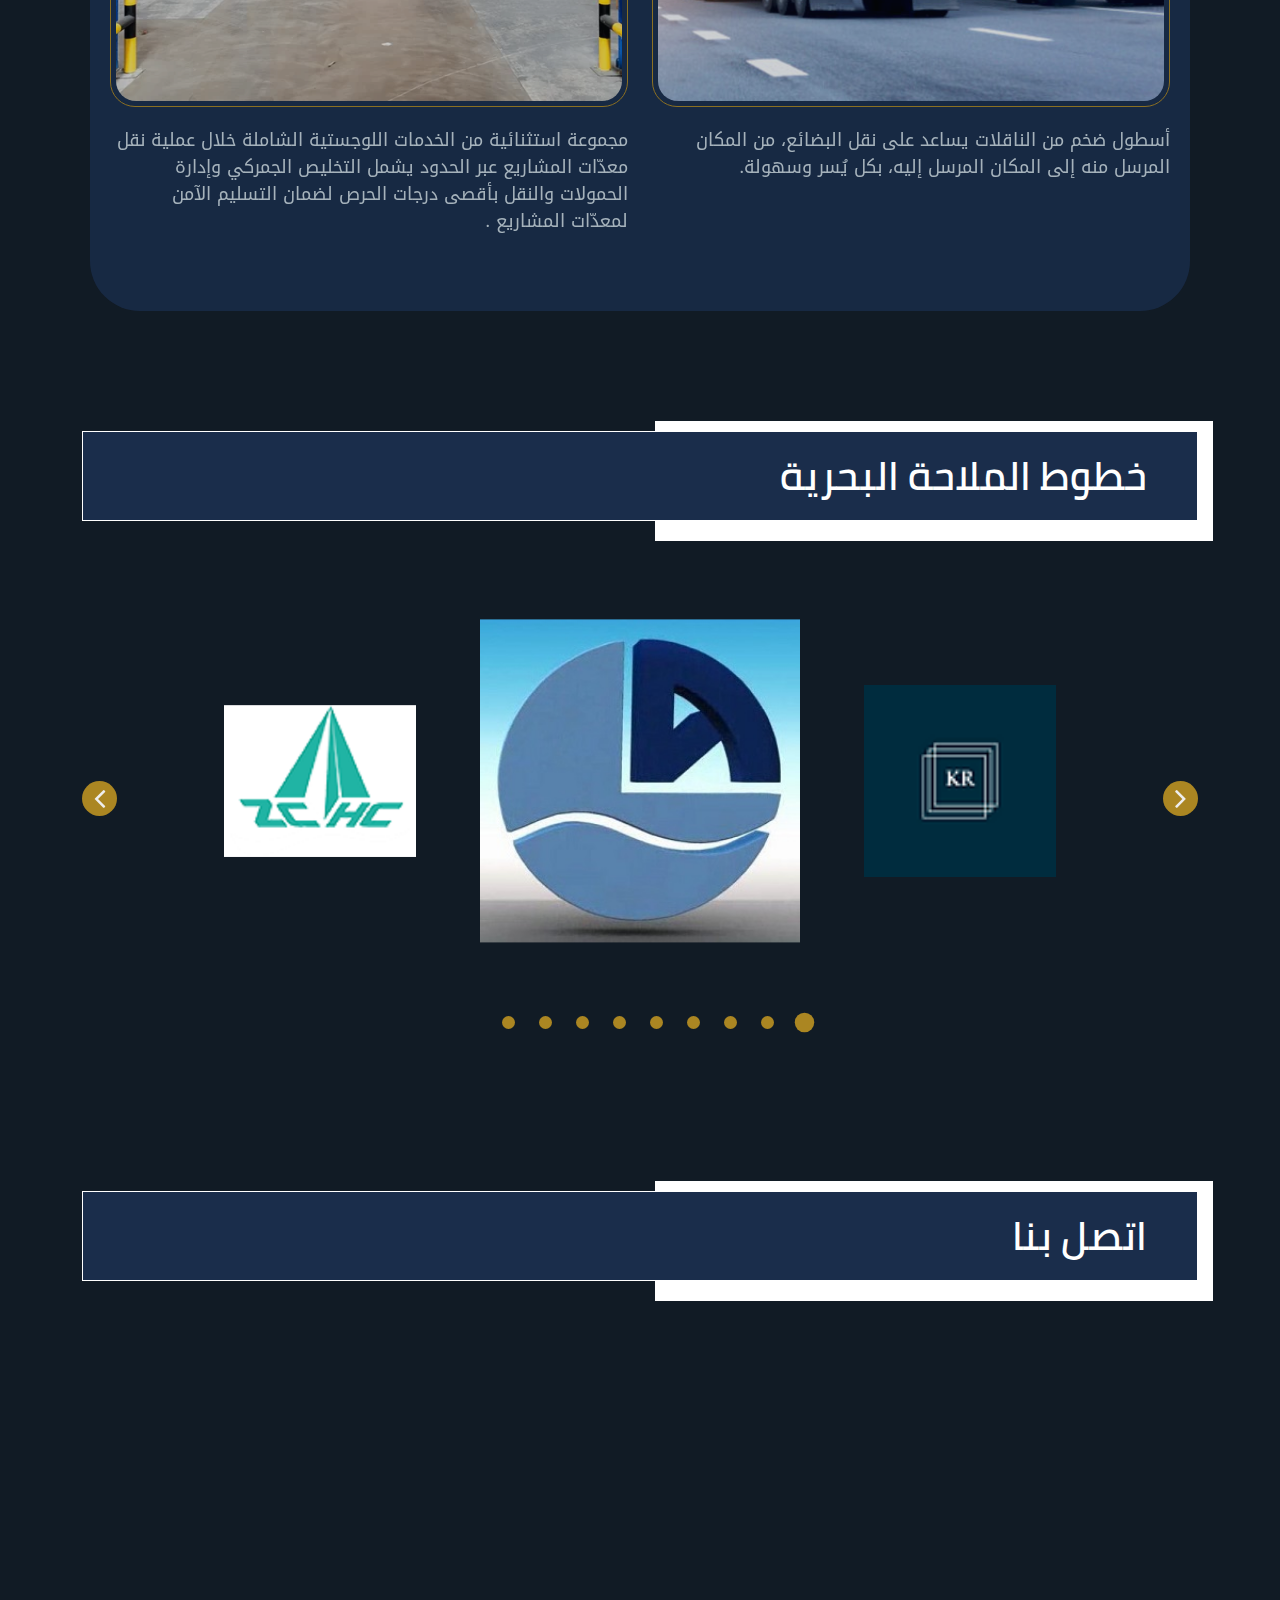
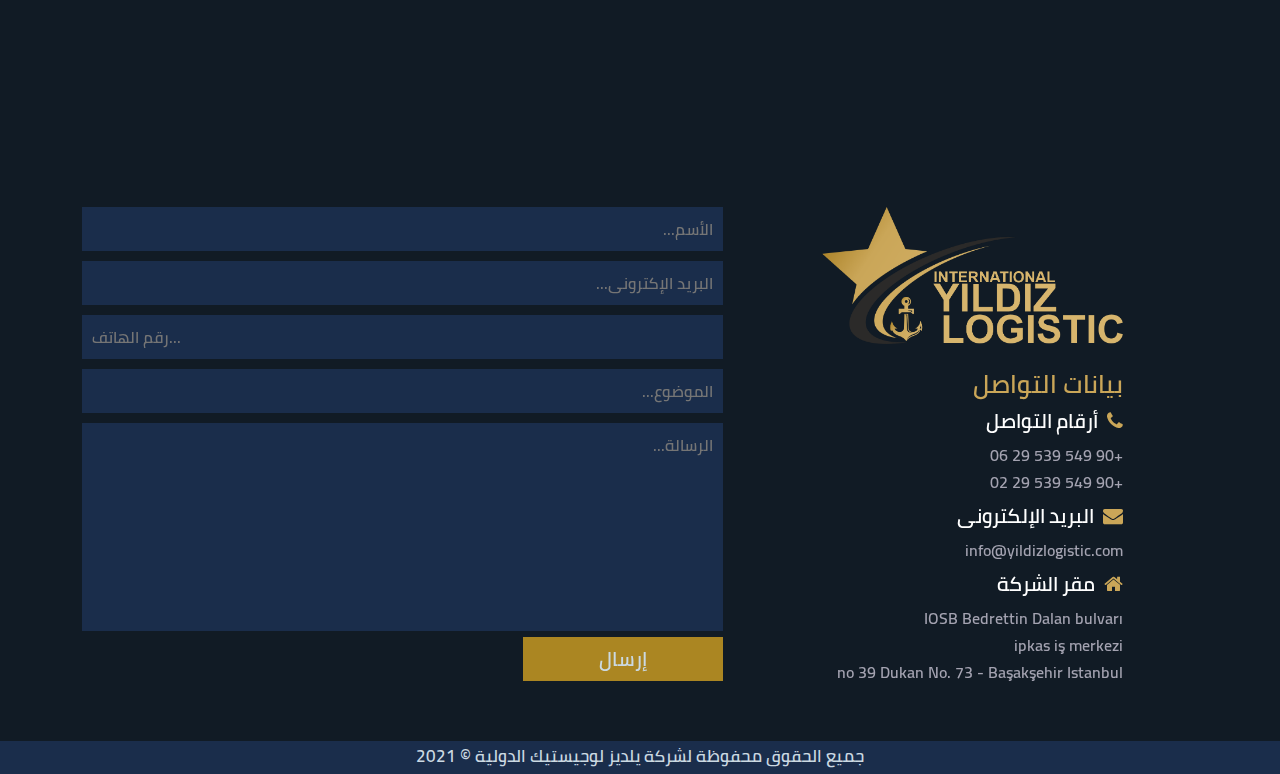
<file: ar.html>
<!DOCTYPE html>
<html lang="ar" dir="rtl">
    <head>
        <!--   for responsive page   -->
        <meta charset="utf-8">
        <meta http-equiv="X-UA-Compatible" content="IE=edge">
        <meta name="viewport" content="width=device-width, initial-scale=1, shrink-to-fit=no">
        <link rel="icon" href="images/icon.png">
        <title>يلديز لوجيستيك الدولية</title>
        <!-- for Icon-->
        <link rel="stylesheet" href="https://cdnjs.cloudflare.com/ajax/libs/font-awesome/4.7.0/css/font-awesome.min.css"> 
        <!-- Bootstrap style -->
        <link rel="stylesheet" href="css/bootstrap.min.css">                                             
        <!-- animation -->
        <link rel="stylesheet" href="css/animate.css">
        <!-- main style -->
        <link rel="stylesheet" href="css/main-style.css"> 
        <link rel="stylesheet" href="css/ar-style.css"> 
    </head>
    <body>
        <!-- -----------------Start Video--------------- -->
        <!-- ------------------------------------------- -->
        <!-- ------------------------------------------- -->
        <!-- ------------------------------------------- -->
        <div class="cd-bg-video-wrapper">
            <video autoplay muted loop="true">
                <!-- <source src="video/bangkok-city.mp4" type="video/mp4" /> -->
            </video>
        </div>
        <!-- ---------------End Video------------------ -->
        <!-- ------------------------------------------ -->
        <!-- ------------------------------------------ -->
        <!-- ------------------------------------------ -->
        <!-- ---------------Start language------------- -->
        <section class="language">
            <ul>
                <li>
                    <a href="ar.html"><img src="images/ar.png"></a>
                </li>
                <li>
                    <a href="en.html"><img src="images/en.png"></a>
                </li>
                <li>
                    <a href="index.html"><img src="images/tr.png"></a>
                </li>
            </ul>
        </section> -->
        <!-- ----------------End language-------------- -->
        <!-- ------------------------------------------ -->
        <!-- ------------------------------------------ -->
        <!-- ------------------------------------------ -->
        <!----------------- Start topheader -------------->
        <header id="topheader" class="topheader">
            <div class="container">
                <div class="row">
                    <div class="col-9">
                        <div class="contact-info">
                            <a href="mailto:info@yildizlogistic.com‏" title="info@yildizlogistic.com" target="_blank">
                                <i class="fa fa-envelope" aria-hidden="true"></i>
                                info@yildizlogistic.com‏‏
                            </a>
                            <a href="tel:+905492012000" title="+905492012000" target="_blank">
                                <i class="fa fa-phone" aria-hidden="true"></i>
                                +905492012000
                            </a>
                        </div>
                    </div>
                    <div class="col-3">
                        <div class="social">
                            <a href="https://www.facebook.com/Yildizloj" target="_blank">
                                <i class="fa fa-facebook"></i>
                            </a>
                            <a href="https://www.instagram.com/yildizloj" target="_blank">
                                <i class="fa fa-instagram"></i>
                            </a>
                            <a href="https://twitter.com/Yildizloj" target="_blank">
                                <i class="fa fa-twitter"></i>
                            </a>
                            <a href="https://www.snapchat.com/add/yildizloj" target="_blank">
                                <i class="fa fa-snapchat"></i>
                            </a>
                        </div>
                    </div>
                </div>
            </div>
        </header>
        <!--  ------------End topheader ------------------>
        <!-- ------------------------------------------ -->
        <!-- ------------------------------------------ -->
        <!-- ------------------------------------------ -->
        <!-- ----------------Start nav----------------- -->
        <nav>
            <div class="container">
                <div class="row">
                    <div class="d-md-none align-self-center col-6">
                        <div class="bars">
                            <span></span>
                            <span></span>
                            <span></span>
                        </div>
                    </div>
                    <div class="col-md-3 col-6">
                        <div class="logo">
                            <a href="ar.html" title="">
                                <img src="images/logo.png" alt="">
                            </a>
                        </div>
                    </div>
                    <div class="col-md-9">
                        <div class='inside-links'>
                            <ul>
                                <li class="selected active" data-scroll="intro">
                                    <a href="#">الرئيسية</a>
                                </li>
                                <li data-scroll="about">
                                    <a href="#">من نحن</a>
                                </li>
                                <li data-scroll="services">
                                    <a href="#">خدماتنا</a>
                                </li>
                                <li data-scroll="partner">
                                    <a href="#">شركاء النجاح</a>
                                </li>
                                <li data-scroll="contact">
                                    <a href="#">اتصل بنا</a>
                                </li>
                            </ul>
                        </div>
                    </div>
                </div>
            </div>
        </nav>
        <!-- ------------------------------------------ -->
        <!-- ------------------------------------------ -->
        <!-- ------------------------------------------ -->
        <!------------- starting intro ------------------->
        <section id="intro" class="intro">
            <div>
                <div class="overlay"></div>
                <div id="slider" class="carousel slide" data-bs-ride="carousel">
                    <div class="carousel-inner">
                        <div class="carousel-item active">
                            <img src="images/intro-1.jpg" class="d-block w-100" alt="...">
                            <div class="carousel-caption d-block">
                                <h1 class="animated zoomIn delay-1">يلديز لوجيستيك الدولية</h1>
                                <h5 class="animated zoomIn delay-3">كواحدة من  شركات الشحن في تركيا</h5>
                                <h2 class="animated zoomIn delay-5">توفر حلول الشحن إلى العالم</h2>
                            </div>
                        </div>
                        <div class="carousel-item">
                            <img src="images/intro-2.webp" class="d-block w-100" alt="...">
                            <div class="carousel-caption d-block">
                                <h1 class="animated zoomIn delay-1">عبر مطارات تركيا</h1>
                                <h5 class="animated zoomIn delay-3">مشاريعك التجارية و الاستثمارية</h5>
                                <h2 class="animated zoomIn delay-5">معنا ستتحقق على أرض الواقع</h2>
                            </div>
                        </div>
                        <div class="carousel-item">
                            <img src="images/intro-3.jpg" class="d-block w-100" alt="...">
                            <div class="carousel-caption d-block">
                                <h1 class="animated zoomIn delay-1">موانئ العالم</h1>
                                <h5 class="animated zoomIn delay-3">بين يديكم</h5>
                                <h2 class="animated zoomIn delay-5">نوفر لكم خدمات الشحن البحري من تركيا إلى العالم</h2>
                            </div>
                        </div>
                    </div>
                </div>
                <a class="carousel-control carousel-control-prev" href="#slider" role="button" data-bs-slide="prev">
                    <span class="carousel-control-prev-icon" aria-hidden="true"></span>
                    <span class="visually-hidden">Previous</span>
                </a>
                <a class="carousel-control carousel-control-next" href="#slider" role="button" data-bs-slide="next">
                    <span class="carousel-control-next-icon" aria-hidden="true"></span>
                    <span class="visually-hidden">Next</span>
                </a>
            </div>
        </section>
        <!-- -------------End intro------------------- -->
        <!-- ----------------------------------------- -->
        <!-- ----------------------------------------- -->
        <!-- ----------------------------------------- -->
        <!-- ------------ Start About us-------------- -->
        <section id="about" class='about'>
            <div class="overlay"></div>
            <div class="top-over">
                <div class="container">
                    <div class="title">
                        <div class="box">
                            <h2>عن يلديز لوجيستيك</h2>
                        </div>
                        <div class="under"></div>
                    </div>
                    <div class="row">
                        <div class='col-lg-7'>
                            <div class='info'>
                                <p>يلدز لوجستيك الدولية هي إحدى الشركات الرائدة في مجال شحن البضائع إلى العالم ، تم تأسيس الشركة في عام 2020 وتسعى لأن تكون الشركة الشريك اللوجيستي الأمثل للقطاعات التجارية الكبيرة و الاستثمارات الصغيرة و كذلك للأفراد .
                                </p>
                                <p>يلدز لوجستيك الدولية ستكون حلقة الوصل القوية بينك وبين التاجر ؛ فنحن مؤهلون و بشكل مميز لتزويدكم بخدمات شحن شاملة و منافسة و باعلى المعايير و بكل مهنية واحتراف . 
                                </p>
                                <h2>رؤيتنا</h2>
                                <p>ننظر نحو المستقبل بنظرة ثاقبة ، فسعينا الرئيسي هو التربع على قمة مقدمي الخدمات اللوجستية جنباً إلى جنب مع توفير و تطوير و تقديم الخدمات المساندة لعملائنا في الشرق الأوسط .
                                </p>
                                <h2>رسالتنا</h2>
                                <p>بناء علاقات طويلة الأمد مع عملائنا قائمة على أساس الصدق والنزاهة والالتزام بقيم الشركة.</p>
                            </div>
                        </div>
                        <div class='d-lg-none col-2'></div>
                        <div class='col-lg-5 col-8'>
                            <div class='ab-img'>
                                <img src='images/ab-img.png' alt='about'>
                            </div>
                        </div>
                        <div class='d-lg-none col-2'></div>
                    </div>
                </div>
            </div>
        </section>
        <!-- -------------End About us---------------- -->
        <!-- ----------------------------------------- -->
        <!-- ----------------------------------------- -->
        <!-- ----------------------------------------- -->
        <!-- -------------Start count-------------------->
        <section class="counter">
            <div class="overlay"></div>
            <div class="top-over">
                <div class="container">
                    <h2>إحصائياتنا بالأرقام في عام 2020</h2>
                    <div class="row">
                        <div class="col-md-3 col-6">
                            <span class="timer" data-to="12000">0</span>
                            <p>عمليات</p>
                            <p>مكتملة بنجاح</p>
                        </div>
                        <div class="col-md-3 col-6">
                            <span class="timer" data-to="3500">0</span>
                            <p>الوكالات</p>
                            <p>في تعاون سعيد معنا</p>
                        </div>
                        <div class="col-md-3 col-6">
                            <span class="timer" data-to="65000">0</span>
                            <p>وحدة</p>
                            <p>نقلها بفخر</p>
                        </div>
                        <div class="col-md-3 col-6">
                            <span class="timer" data-to="1200">0</span>
                            <p>عملاء سعداء</p>
                            <p>بابتسامة على وجوههم</p>
                        </div>
                    </div>
                    <div class="row">
                        <div class="col-md-3"></div>
                        <div class="col-md-5">
                            <img src='images/after-counter.png' alt="counter">
                        </div>
                        <div class="col-md-4"></div>
                    </div>
                </div>
            </div>
        </section>
        <!-- ------------- End count -------------------->
        <!-- ----------------------------------------- -->
        <!-- ----------------------------------------- -->
        <!-- ----------------------------------------- -->
        <!-- ------------- Start feature-------------- -->
        <section class="feature">
            <div class="overlay"></div>
            <div class="top-over">
                <div class="container">
                    <div class='info'>
                        <h2>ما يميز يلديز لوجيستيك</h2>
                    </div>
                    <div class="row">
                        <div class="col-lg-2">
                        </div>
                        <div class="col-lg-8 col-12">
                            <div class="row">
                                <div class="col-md-1 col-2">
                                    <div class='icon'>
                                        <i class="fa fa-globe"></i>
                                    </div>
                                </div>
                                <div class="col-md-5 col-10">
                                    <div class='info'>
                                        <h3>خدماتنا شاملة و متكاملة</h3>
                                        <p>حيث نقوم بعمل كافة العمليات المتعلقة بالخدمات اللوجستية من البداية إلى النهاية .</p>
                                    </div>
                                </div>
                                <div class="col-md-1 col-2">
                                    <div class='icon'>
                                        <i class="fa fa-star"></i>
                                    </div>
                                </div>
                                <div class="col-md-5 col-10">
                                    <div class='info'>
                                        <h3>استيعاب تضخيم شحنتك</h3>
                                        <p>يمكن استيعاب تضخيم شحنتك متى ما أردت قبل شحنها إليك مع الالتزام بتسليمها في نفس الموعد دون أي تأخير.</p>
                                    </div>
                                </div>
                                <div class="col-md-1 col-2">
                                    <div class='icon'>
                                        <i class="fa fa-area-chart"></i>
                                    </div>
                                </div>
                                <div class="col-md-5 col-10">
                                    <div class='info'>
                                        <h3>الكفاءة في التعامل مع مختلف المواد</h3>
                                        <p>الكفاءة في التعامل مع مختلف المواد عند الشحن سواء كانت : حمولات ثقيلة أو ذات أبعاد ضخمة أو مواد خطرة أو سريعة التلف مع تقييم شامل للمخاطر .
                                        </p>
                                    </div>
                                </div>
                                <div class="col-md-1 col-2">
                                    <div class='icon'>
                                        <i class="fa fa-group"></i>
                                    </div>
                                </div>
                                <div class="col-md-5 col-10">
                                    <div class='info'>
                                        <h3>فريق عمل من المتخصصين والاستشاريين</h3>
                                        <p>عبر فريق عمل من المتخصصين والاستشاريين ، نقدم خدمات عالية الجودة ومثبتة من الشركات العالمية لترضي توقعات العملاء المستفيدين منها.</p>
                                    </div>
                                </div>
                            </div>
                        </div>
                        <div class="col-lg-2">
                        </div>
                    </div>
                </div>
            </div>
        </section>
        <!-- -------------  End feature -------------- -->
        <!-- ----------------------------------------- -->
        <!-- ----------------------------------------- -->
        <!-- ----------------------------------------- -->
        <!-- --------------- Start our service-------- -->
        <section id="services" class="service">
            <div class="overlay"></div>
            <div class="top-over">
                <div class="container">
                    <div class="title">
                        <div class="box">
                            <h2>خدماتنا</h2>
                        </div>
                        <div class="under"></div>
                    </div>
                    <div class="full-width">
                        <div class="row">
                            <div class="col-md-6">
                                <h2>الشحن البحري</h2>
                                <div class="image">
                                    <img src="images/service-1.jpg" alt="">
                                </div>
                                <div class="info">
                                    <p>الشحن الأكثر انتشارا حول العالم 

                                        عندما تحتاج إلى إرسال حمولة ضخمة بنطاق تكاليف اقتصادية ، فما عليك إلا أن تستعين بخدمات يلدز لوجستيك الدولية  .
                                        
                                        خدمات مميزة لنقل شحنتك بما يتناسب مع احتياجاتك كي تتمتع بالاستخدام الأقل تكلفة لمساحات الحاويات البحرية :
                                        
                                        1 - حمولة حاوية كاملة FCL) Full Container Load ) : وهي عبارة عن إستئجار حاوية كاملة لتحميل بضائعك.
                                        
                                        2- حمولة أقل من حاوية  LCL ) Less Than Container Load ): وهي عبارة عن استئجار مساحة محددة داخل حاوية أو الإشتراك في حاوية تقل بضائع اخرى إذا لم تكن في حاجة للحاوية كاملة .
                                        </p>
                                </div>
                            </div>
                            <div class="col-md-6">
                                <h2>الشحن الجوي</h2>
                                <div class="image">
                                    <img src="images/service-2.webp" alt="">
                                </div>
                                <div class="info">
                                    <p>خيار شحن يعرف أصحابه ما يريدون ! الوفاء بموعد وصول الشحنة و تقليل وقت الانتظار ... 
                                        من أجل شحن جوي مريح وسريع للشحنات و استجابة لجميع متطلبات عملائنا نوفر لكم حلول مصممة خصيصاً لتسهيل نقل بضائعكم على النحو الأمثل و بأسعار تنافسية من خلال النقل الجوي إلى جميع أنحاء العالم ومن الباب إلى الباب . 
                                        من خلال هذا النوع من خيارات الشحن ستصل جميع شحناتك على الوقت تماما دون القلق أو الخوف على تلفها أو فقدانها 
                                        </p>
                                </div>
                            </div>
                            <div class="col-md-6">
                                <h2>شحن بري</h2>
                                <div class="image">
                                    <img src="images/service-3.jpg" alt="">
                                </div>
                                <div class="info">
                                    <p>أسطول ضخم من الناقلات يساعد على نقل البضائع، من المكان المرسل منه إلى المكان المرسل إليه، بكل يُسر وسهولة.</p>
                                </div>
                            </div>
                            <div class="col-md-6">
                                <h2>الحلول الصناعية</h2>
                                <div class="image">
                                    <img src="images/service-4.webp" alt="">
                                </div>
                                <div class="info">
                                    <p>مجموعة استثنائية من الخدمات اللوجستية الشاملة خلال عملية نقل معدّات المشاريع عبر الحدود يشمل التخليص الجمركي وإدارة الحمولات والنقل بأقصى درجات الحرص لضمان التسليم الآمن لمعدّات المشاريع .
                                    </p>
                                </div>
                            </div>
                        </div>
                    </div>
                </div>
            </div>
        </section>
        <!-- --------------- End our service  -------- -->
        <!-- ----------------Start partners----------- -->
        <section id="partner" class="partners">
            <div class="container">
                <div class="title">
                    <div class="box">
                        <h2>خطوط الملاحة البحرية</h2>
                    </div>
                    <div class="under"></div>
                </div>
                <div class="cascade-slider_container" id="cascade-slider">
                    <div class="cascade-slider_slides">
                        <div class="cascade-slider_item">
                            <img src="images/partners/1.jpg" alt="">
                        </div>
                        <div class="cascade-slider_item">
                            <img src="images/partners/2.png" alt="">
                        </div>
                        <div class="cascade-slider_item">
                            <img src="images/partners/3.png" alt="">
                        </div>
                        <div class="cascade-slider_item">
                            <img src="images/partners/4.png" alt="">
                        </div>
                        <div class="cascade-slider_item">
                            <img src="images/partners/5.png" alt="">
                        </div>
                        <div class="cascade-slider_item">
                            <img src="images/partners/6.png" alt="">
                        </div>
                        <div class="cascade-slider_item">
                            <img src="images/partners/7.png" alt="">
                        </div>
                        <div class="cascade-slider_item">
                            <img src="images/partners/8.png" alt="">
                        </div>
                        <div class="cascade-slider_item">
                            <img src="images/partners/9.png" alt="">
                        </div>
                    </div>
                    <ol class="cascade-slider_nav">
                        <li class="cascade-slider_dot cur"></li>
                        <li class="cascade-slider_dot"></li>
                        <li class="cascade-slider_dot"></li>
                        <li class="cascade-slider_dot"></li>
                        <li class="cascade-slider_dot"></li>
                        <li class="cascade-slider_dot"></li>
                        <li class="cascade-slider_dot"></li>
                        <li class="cascade-slider_dot"></li>
                        <li class="cascade-slider_dot"></li>
                    </ol>
                    <span class="cascade-slider_arrow cascade-slider_arrow-left" data-action="prev"><i class="fa fa-angle-left fa-2x"></i></span>
                    <span class="cascade-slider_arrow cascade-slider_arrow-right" data-action="next"><i class="fa fa-angle-right fa-2x"></i></span>
                </div>
            </div>
        </section>
        <!-- ----------------End partners--------------->
        <!-- ---------------------------------------- -->
        <!-- ---------------------------------------- -->
        <!-- ---------------------------------------- -->
        <!-- ------------Start Contact us------------ -->
        <section id='contact' class="contact">
            <div class='overlay'></div>
            <div class='top-over'>
                <div class='container'>
                    <div class="title">
                        <div class="box">
                            <h2>اتصل بنا</h2>
                        </div>
                        <div class="under"></div>
                    </div>
                    <div class="row">
                        <div class="col-12">
                            <div class="map">
                                <iframe src="https://www.google.com/maps/embed?pb=!1m10!1m8!1m3!1d3007.594740203398!2d28.796199798583984!3d41.077850341796875!3m2!1i1024!2i768!4f13.1!5e0!3m2!1sen!2seg!4v1614092613425!5m2!1sen!2seg" style="border:0;" allowfullscreen="true" loading="lazy"></iframe>
                            </div>
                        </div>
                    </div>
                    <div class="row">
                        <div class="col-md-5">
                            <div class="logo">
                                <a href='ar.html'>
                                    <img src="images/logo.png" alt=''>
                                </a>
                            </div>
                            <div class='contact-info'>
                                <h1>بيانات التواصل</h1>
                                <div class="contact-number">
                                    <h2>
                                        <i class="fa fa-phone" aria-hidden="true"></i>
                                        أرقام التواصل
                                    </h2>
                                    <div>
                                        <span>+90 549 539 29 06</span>
                                        <span>+90 549 539 29 02</span>
                                    </div>
                                </div>
                                <div class="contact-mail">
                                    <h2>
                                        <i class="fa fa-envelope" aria-hidden="true"></i>
                                        البريد الإلكترونى
                                    </h2>
                                    <div>
                                        <span>info@yildizlogistic.com</span>
                                    </div>
                                </div>
                                <div class="company-place">
                                    <h2>
                                        <i class="fa fa-home" aria-hidden="true"></i>
                                        مقر الشركة
                                    </h2>
                                    <div>
                                        <span>IOSB Bedrettin Dalan bulvarı</span>
                                        <span>ipkas iş merkezi</span>
                                        <span>no 39 Dukan No. 73 - Başakşehir Istanbul</span>
                                    </div>
                                </div>
                            </div>
                        </div>
                        <div class="col-md-7">
                            <div class="contact-form">
                                <form action='' autocomplete="off">
                                    <input type='text' placeholder='الأسم...' name='username' required>
                                    <input type='email' placeholder='البريد الإكترونى...' name='email' required>
                                    <input type='tel' placeholder='رقم الهاتف...' name='phone' required>
                                    <input type='text' placeholder='الموضوع...' name='subject' required>
                                    <textarea name='yourmsg' placeholder='الرسالة...' rows='10' cols=''></textarea>
                                    <input type='submit' value='إرسال'>
                                </form>
                            </div>
                        </div>
                    </div>
                </div>
            </div>
        </section>
        <!-- ------------ End Contact us ------------ -->
        <!-- ---------------------------------------- -->
        <!-- ---------------------------------------- -->
        <!-- ---------------------------------------- -->
        <!-- -----------------Start Footer----------- -->
        <footer>
            <div class="container">
                <div>
                    <span>جميع الحقوق محفوظة لشركة يلديز لوجيستيك الدولية &copy; 2021</span>
                </div>
            </div>
        </footer>
        <!-- ------------- End Footer ----------------> 
        <!-- -------------------------------------- -->
        <!-- -------------------------------------- -->
        <!-- -------------------------------------- -->
        <!-- Start button-top -->
        <section id="button-top" class="back-to-top">
            <a href="#top" class="btn btn-transparent">
                <i class="fa fa-angle-up"></i>
            </a>
        </section>
        <!--  End button-top -->
        <!--------------------  ------------------------>
        <!--------------------  ------------------------>



        <!-- Preloader, https://ihatetomatoes.net/create-custom-preloading-screen/ -->
        <div id="loader-wrapper">            
            <div id="loader"></div>
            <div class="loader-section section-left"></div>
            <div class="loader-section section-right"></div>
        </div>
        
        <!-- load JS files -->
        <script src="js/jquery-3.4.1.min.js"></script>         <!-- jQuery (https://jquery.com/download/) -->
        <script src="js/bootstrap.min.js"></script>             <!-- Bootstrap js (v4-alpha.getbootstrap.com/) -->
        <script src="js/cascade-slider.js"></script> 
        <script src="js/jquery.countTo.js"></script> 
        <script src="js/wow.min.js"></script> 
        <script src="js/main-script.js"></script> 

        <script>
            $('body').addClass('loaded');
            // wow and wowjava
            new WOW().init();
            (function(i,s,o,g,r,a,m){i['GoogleAnalyticsObject']=r;i[r]=i[r]||function(){
                (i[r].q=i[r].q||[]).push(arguments)},i[r].l=1*new Date();a=s.createElement(o),
                m=s.getElementsByTagName(o)[0];a.async=1;a.src=g;m.parentNode.insertBefore(a,m)
            })
        </script>

        <!-- WhatsHelp.io widget -->
        <script type="text/javascript">
            (function () {
                var options = {
                    whatsapp: "+905492012000", // WhatsApp number
                    call_to_action: "whatsapp", // Call to action
                    position: "left", // Position may be 'right' or 'left'
                };
                var proto = document.location.protocol, host = "whatshelp.io", url = proto + "//static." + host;
                var s = document.createElement('script'); s.type = 'text/javascript'; s.async = true; s.src = url + '/widget-send-button/js/init.js';
                s.onload = function () { WhWidgetSendButton.init(host, proto, options); };
                var x = document.getElementsByTagName('script')[0]; x.parentNode.insertBefore(s, x);
            })();
        </script>
        <!-- /WhatsHelp.io widget -->
    </body>
</html>
</file>
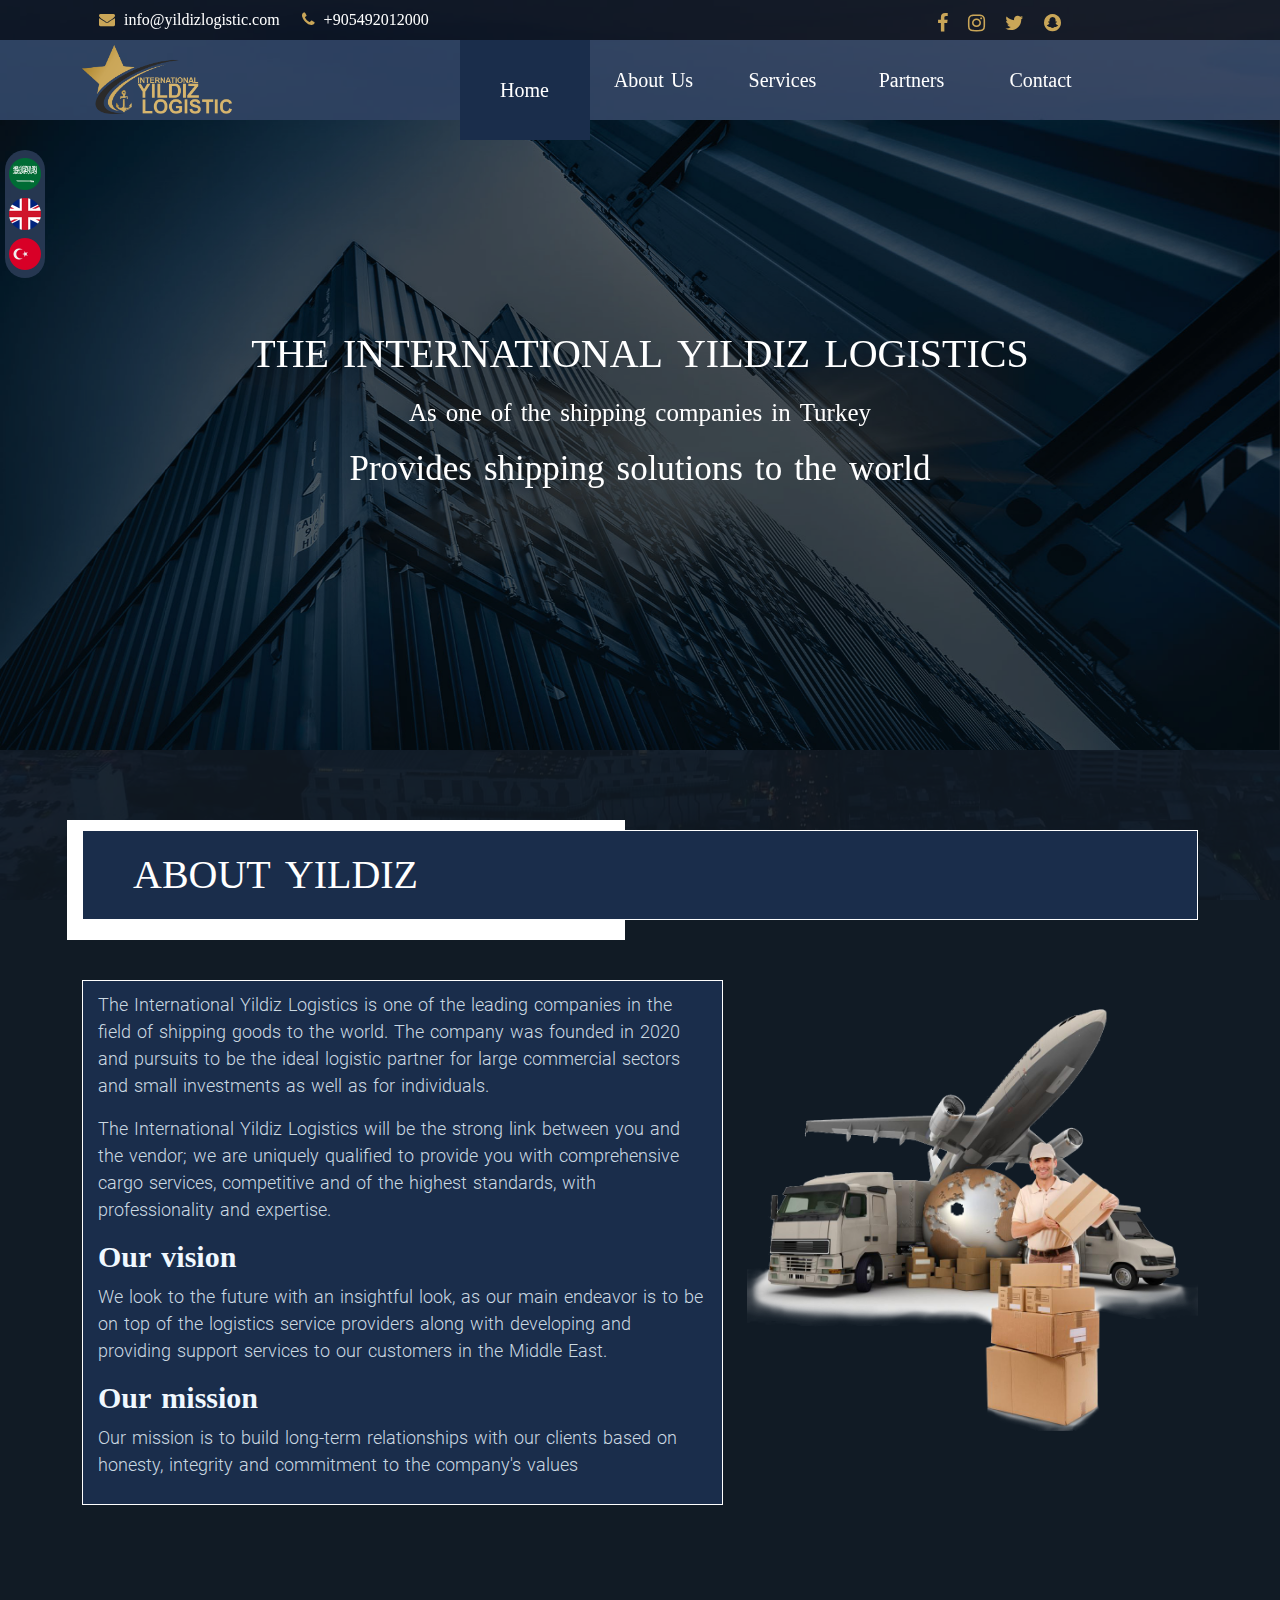
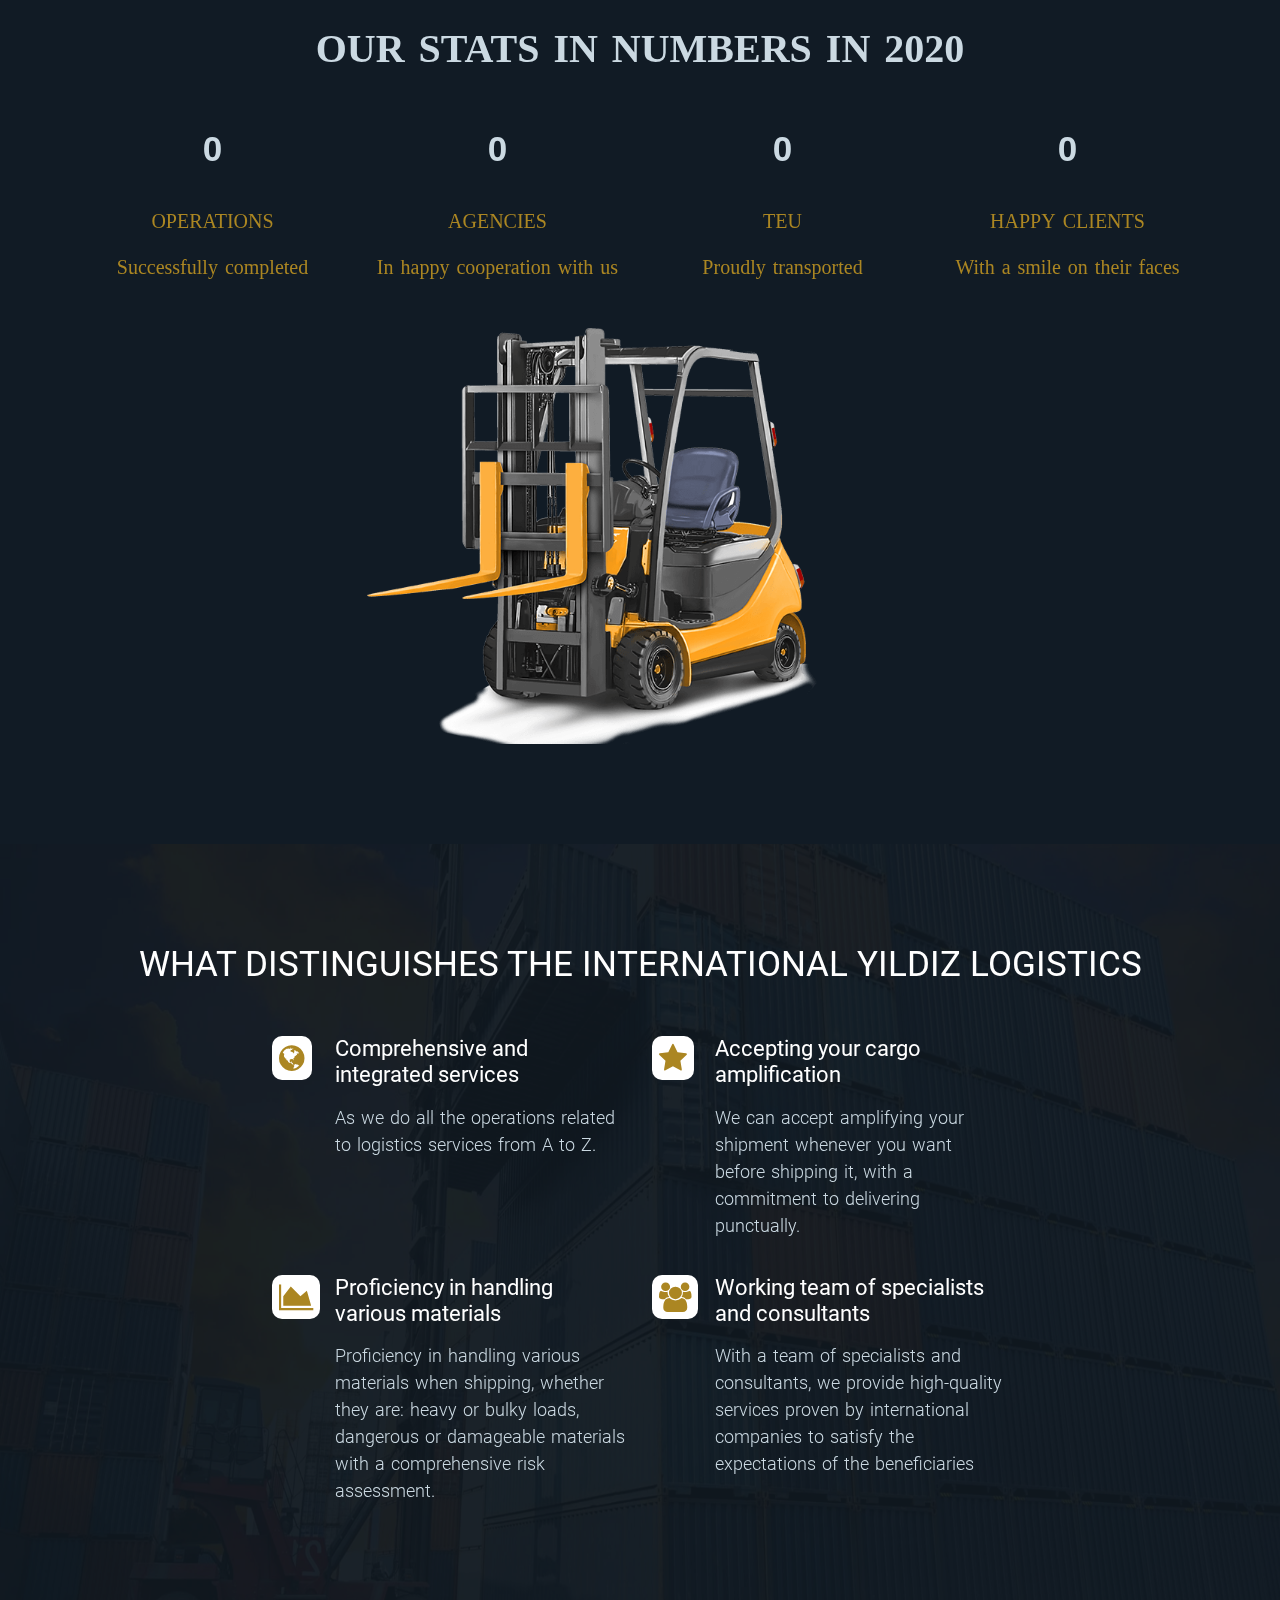
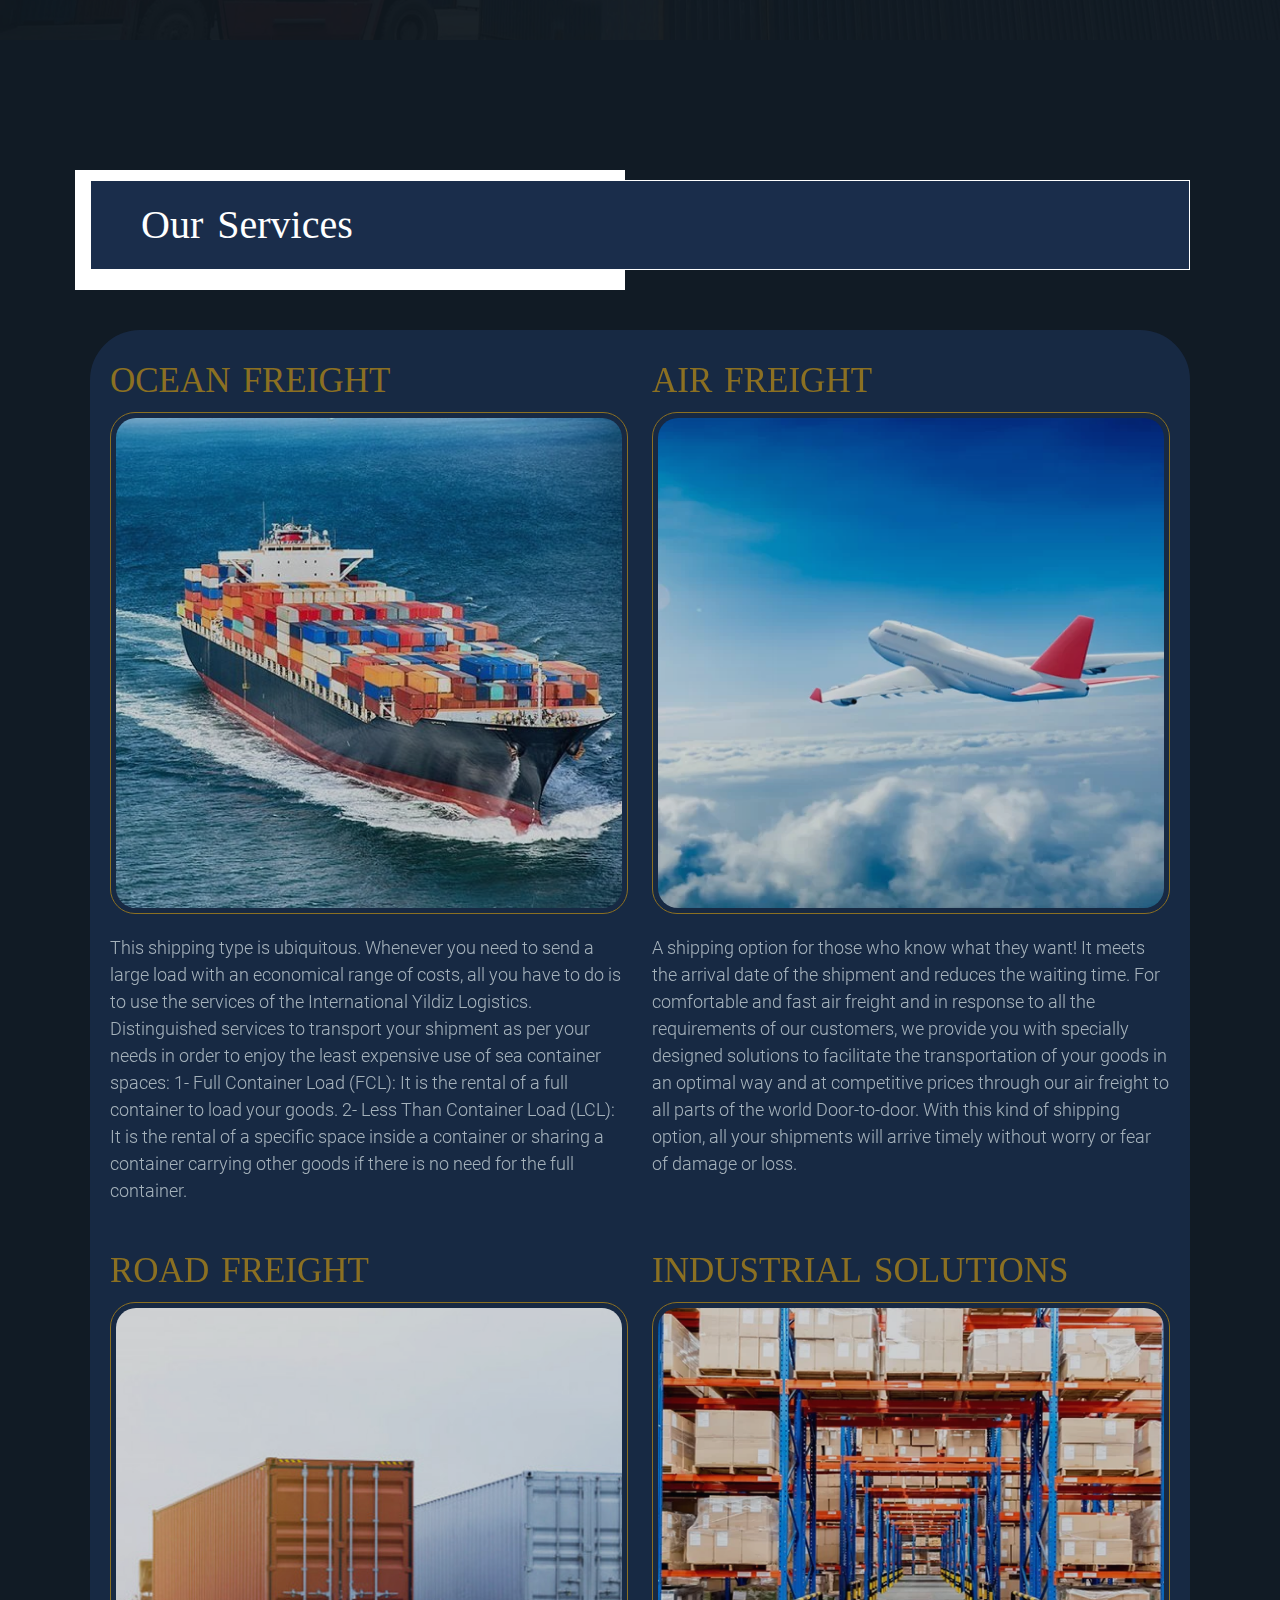
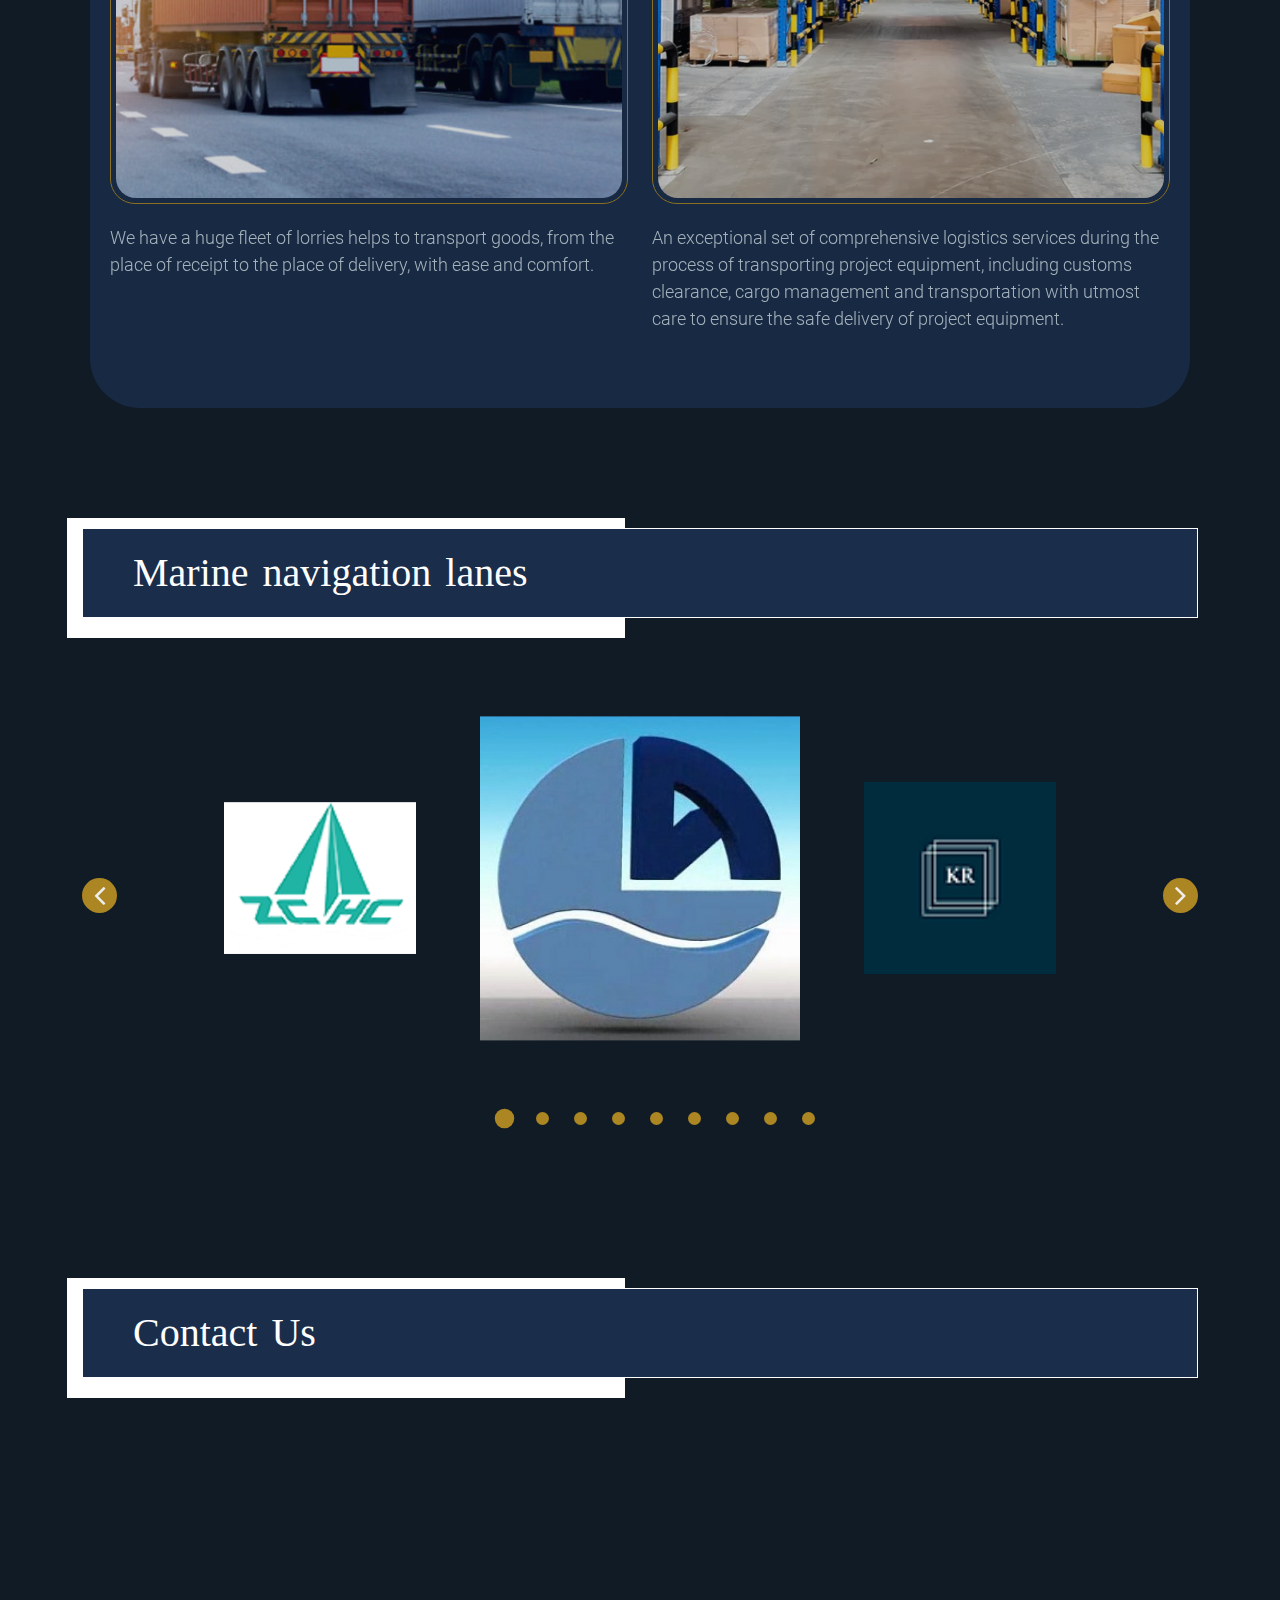
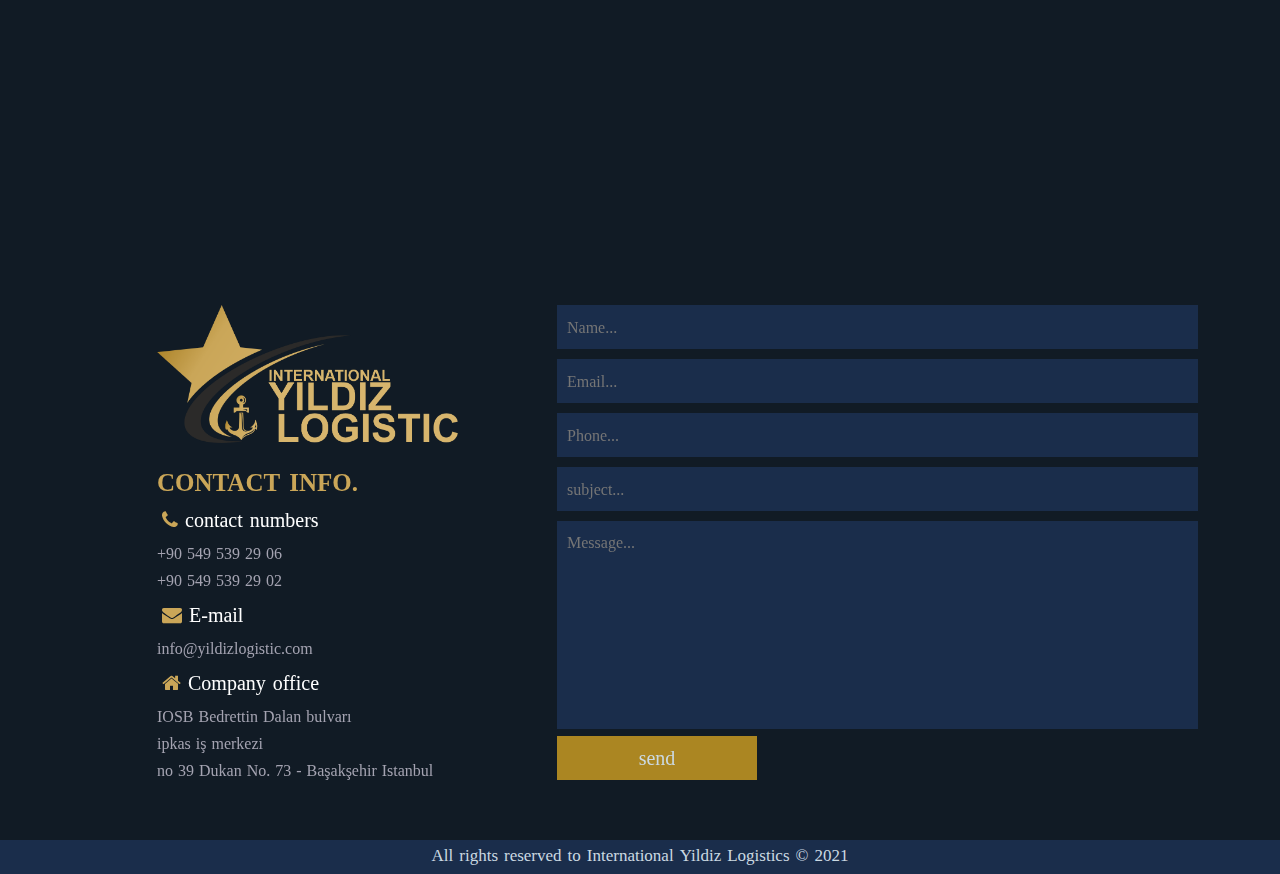
<file: en.html>
<!DOCTYPE html>
<html lang="en">
    <head>
        <meta charset="utf-8">
        <meta http-equiv="X-UA-Compatible" content="IE=edge">
        <meta name="viewport" content="width=device-width, initial-scale=1">
        <title>International Yildiz Logistics</title>
        <!-- for logo -->
        <link rel="icon" href="images/icon.png">
        <!-- for Icon-->
        <link rel="stylesheet" href="https://cdnjs.cloudflare.com/ajax/libs/font-awesome/4.7.0/css/font-awesome.min.css"> 
        <!-- Bootstrap style -->
        <link rel="stylesheet" href="css/bootstrap.min.css">                                             
        <!-- animation -->
        <link rel="stylesheet" href="css/animate.css">
        <!-- main style -->
        <link rel="stylesheet" href="css/main-style.css">                                   
    </head>
    <body>
        <!-- -----------------Start Video--------------- -->
        <!-- ------------------------------------------- -->
        <!-- ------------------------------------------- -->
        <!-- ------------------------------------------- -->
        <div class="cd-bg-video-wrapper">
            <video autoplay muted loop="true">
                <!-- <source src="video/bangkok-city.mp4" type="video/mp4" /> -->
            </video>
        </div>
        <!-- ---------------End Video------------------ -->
        <!-- ------------------------------------------ -->
        <!-- ------------------------------------------ -->
        <!-- ------------------------------------------ -->
        <!-- ---------------Start language------------- -->
        <section class="language">
            <ul>
                <li>
                    <a href="ar.html"><img src="images/ar.png"></a>
                </li>
                <li>
                    <a href="en.html"><img src="images/en.png"></a>
                </li>
                <li>
                    <a href="index.html"><img src="images/tr.png"></a>
                </li>
            </ul>
        </section> -->
        <!-- ----------------End language-------------- -->
        <!-- ------------------------------------------ -->
        <!-- ------------------------------------------ -->
        <!-- ------------------------------------------ -->
        <!----------------- Start topheader -------------->
        <header id="topheader" class="topheader">
            <div class="container">
                <div class="row">
                    <div class="col-9">
                        <div class="contact-info">
                            <a href="mailto:ex.info@yildizlogistic.com‏" title="info@yildizlogistic.com‏" target="_blank">
                                <i class="fa fa-envelope" aria-hidden="true"></i>
                                info@yildizlogistic.com‏‏
                            </a>
                            <a href="tel:+905492012000" title="+905492012000" target="_blank">
                                <i class="fa fa-phone" aria-hidden="true"></i>
                                +905492012000
                            </a>
                        </div>
                    </div>
                    <div class="col-3">
                        <div class="social">
                            <a href="https://www.facebook.com/Yildizloj" target="_blank">
                                <i class="fa fa-facebook"></i>
                            </a>
                            <a href="https://www.instagram.com/yildizloj" target="_blank">
                                <i class="fa fa-instagram"></i>
                            </a>
                            <a href="https://twitter.com/Yildizloj" target="_blank">
                                <i class="fa fa-twitter"></i>
                            </a>
                            <a href="https://www.snapchat.com/add/yildizloj" target="_blank">
                                <i class="fa fa-snapchat"></i>
                            </a>
                        </div>
                    </div>
                </div>
            </div>
        </header>
        <!--  ------------End topheader ------------------>
        <!-- ------------------------------------------ -->
        <!-- ------------------------------------------ -->
        <!-- ------------------------------------------ -->
        <!-- ----------------Start nav----------------- -->
        <nav>
            <div class="container">
                <div class="row">
                    <div class="d-md-none align-self-center col-6">
                        <div class="bars">
                            <span></span>
                            <span></span>
                            <span></span>
                        </div>
                    </div>
                    <div class="col-md-3 col-6">
                        <div class="logo">
                            <a href="en.html" title="">
                                <img src="images/logo.png" alt="">
                            </a>
                        </div>
                    </div>
                    <div class="col-md-9">
                        <div class='inside-links'>
                            <ul>
                                <li class="selected active" data-scroll="intro">
                                    <a href="#">Home</a>
                                </li>
                                <li data-scroll="about">
                                    <a href="#">About us</a>
                                </li>
                                <li data-scroll="services">
                                    <a href="#">Services</a>
                                </li>
                                <li data-scroll="partner">
                                    <a href="#">Partners</a>
                                </li>
                                <li data-scroll="contact">
                                    <a href="#">Contact</a>
                                </li>
                            </ul>
                        </div>
                    </div>
                </div>
            </div>
        </nav>
        <!-- ------------------------------------------ -->
        <!-- ------------------------------------------ -->
        <!-- ------------------------------------------ -->
        <!------------- starting intro ------------------->
        <section id="intro" class="intro">
            <div>
                <div class="overlay"></div>
                <div id="slider" class="carousel slide" data-bs-ride="carousel">
                    <div class="carousel-inner">
                        <div class="carousel-item active">
                            <img src="images/intro-1.jpg" class="d-block w-100" alt="...">
                            <div class="carousel-caption d-block">
                                <h1 class="animated zoomIn delay-1">The International Yildiz Logistics</h1>
                                <h5 class="animated zoomIn delay-3">As one of the shipping companies in Turkey</h5>
                                <h2 class="animated zoomIn delay-5">Provides shipping solutions to the world </h2>
                            </div>
                        </div>
                        <div class="carousel-item">
                            <img src="images/intro-2.webp" class="d-block w-100" alt="...">
                            <div class="carousel-caption d-block">
                                <h1 class="animated zoomIn delay-1">Through Turkey airports </h1>
                                <h5 class="animated zoomIn delay-3">your commercial and investment projects</h5>
                                <h2 class="animated zoomIn delay-5">with us will be realized on the ground</h2>
                            </div>
                        </div>
                        <div class="carousel-item">
                            <img src="images/intro-3.jpg" class="d-block w-100" alt="...">
                            <div class="carousel-caption d-block">
                                <h1 class="animated zoomIn delay-1">The ports of the world</h1>
                                <h5 class="animated zoomIn delay-3">are in your hands</h5>
                                <h2 class="animated zoomIn delay-5">as we provide you with sea cargo services from Turkey to the rest of the world</h2>
                            </div>
                        </div>
                    </div>
                </div>
                <a class="carousel-control carousel-control-prev" href="#slider" role="button" data-bs-slide="prev">
                    <span class="carousel-control-prev-icon" aria-hidden="true"></span>
                    <span class="visually-hidden">Previous</span>
                </a>
                <a class="carousel-control carousel-control-next" href="#slider" role="button" data-bs-slide="next">
                    <span class="carousel-control-next-icon" aria-hidden="true"></span>
                    <span class="visually-hidden">Next</span>
                </a>
            </div>
        </section>
        <!-- -------------End intro------------------- -->
        <!-- ----------------------------------------- -->
        <!-- ----------------------------------------- -->
        <!-- ----------------------------------------- -->
        <!-- ------------ Start About us-------------- -->
        <section id="about" class='about'>
            <div class="overlay"></div>
            <div class="top-over">
                <div class="container">
                    <div class="title">
                        <div class="box">
                            <h2>ABOUT YILDIZ</h2>
                        </div>
                        <div class="under"></div>
                    </div>
                    <div class="row">
                        <div class='col-lg-7'>
                            <div class='info'>
                                <p>The International Yildiz Logistics is one of the leading companies in the field of shipping goods to the world. The company was founded in 2020 and pursuits to be the ideal logistic partner for large commercial sectors and small investments as well as for individuals.</p>
                                <p>The International Yildiz Logistics will be the strong link between you and the vendor; we are uniquely qualified to provide you with comprehensive cargo services, competitive and of the highest standards, with professionality and expertise.</p>
                                <h2>Our vision</h2>
                                <p>We look to the future with an insightful look, as our main endeavor is to be on top of the logistics service providers along with developing and providing support services to our customers in the Middle East.</p>
                                <h2>Our mission</h2>
                                <p>Our mission is to build long-term relationships with our clients based on honesty, integrity and commitment to the company's values</p>
                            </div>
                        </div>
                        <div class='d-lg-none col-2'></div>
                        <div class='col-lg-5 col-8'>
                            <div class='ab-img'>
                                <img src='images/ab-img.png' alt='about'>
                            </div>
                        </div>
                        <div class='d-lg-none col-2'></div>
                    </div>
                </div>
            </div>
        </section>
        <!-- -------------End About us---------------- -->
        <!-- ----------------------------------------- -->
        <!-- ----------------------------------------- -->
        <!-- ----------------------------------------- -->
        <!-- -------------Start count-------------------->
        <section class="counter">
            <div class="overlay"></div>
            <div class="top-over">
                <div class="container">
                    <h2>Our stats in numbers in 2020</h2>
                    <div class="row">
                        <div class="col-md-3 col-6">
                            <span class="timer" data-to="12000">0</span>
                            <p>OPERATIONS</p>
                            <p>Successfully completed</p>
                        </div>
                        <div class="col-md-3 col-6">
                            <span class="timer" data-to="3500">0</span>
                            <p>AGENCIES</p>
                            <p>In happy cooperation with us</p>
                        </div>
                        <div class="col-md-3 col-6">
                            <span class="timer" data-to="65000">0</span>
                            <p>TEU</p>
                            <p>Proudly transported</p>
                        </div>
                        <div class="col-md-3 col-6">
                            <span class="timer" data-to="1200">0</span>
                            <p>HAPPY CLIENTS</p>
                            <p>With a smile on their faces</p>
                        </div>
                    </div>
                    <div class="row">
                        <div class="col-md-3"></div>
                        <div class="col-md-5">
                            <img src='images/after-counter.png' alt="counter">
                        </div>
                        <div class="col-md-4"></div>
                    </div>
                </div>
            </div>
        </section>
        <!-- ------------- End count -------------------->
        <!-- ----------------------------------------- -->
        <!-- ----------------------------------------- -->
        <!-- ----------------------------------------- -->
        <!-- ------------- Start feature-------------- -->
        <section class="feature">
            <div class="overlay"></div>
            <div class="top-over">
                <div class="container">
                    <div class='info'>
                        <h2>What distinguishes the International Yildiz Logistics</h2>
                    </div>
                    <div class="row">
                        <div class="col-md-2">
                        </div>
                        <div class="col-lg-8 col-12">
                            <div class="row">
                                
                                <div class="col-md-1 col-2">
                                    <div class='icon'>
                                        <i class="fa fa-globe"></i>
                                    </div>
                                </div>
                                <div class="col-md-5 col-10">
                                    <div class='info'>
                                        <h3>Comprehensive and integrated services</h3>
                                        <p>As we do all the operations related to logistics services from A to Z.</p>
                                    </div>
                                </div>
                                <div class="col-md-1 col-2">
                                    <div class='icon'>
                                        <i class="fa fa-star"></i>
                                    </div>
                                </div>
                                <div class="col-md-5 col-10">
                                    <div class='info'>
                                        <h3>Accepting your cargo amplification</h3>
                                        <p>We can accept amplifying your shipment whenever you want before shipping it, with a commitment to delivering punctually.</p>
                                    </div>
                                </div>
                                <div class="col-md-1 col-2">
                                    <div class='icon'>
                                        <i class="fa fa-area-chart"></i>
                                    </div>
                                </div>
                                <div class="col-md-5 col-10">
                                    <div class='info'>
                                        <h3>Proficiency in handling various materials</h3>
                                        <p>Proficiency in handling various materials when shipping, whether they are: heavy or bulky loads, dangerous or damageable materials with a comprehensive risk assessment.</p>
                                    </div>
                                </div>
                                <div class="col-md-1 col-2">
                                    <div class='icon'>
                                        <i class="fa fa-group"></i>
                                    </div>
                                </div>
                                <div class="col-md-5 col-10">
                                    <div class='info'>
                                        <h3>Working team of specialists and consultants</h3>
                                        <p>With a team of specialists and consultants, we provide high-quality services proven by international companies to satisfy the expectations of the beneficiaries</p>
                                    </div>
                                </div>
                            </div>
                        </div>
                        <div class="col-lg-2">
                        </div>
                    </div>
                </div>
            </div>
        </section>
        <!-- -------------  End feature -------------- -->
        <!-- ----------------------------------------- -->
        <!-- ----------------------------------------- -->
        <!-- ----------------------------------------- -->
        <!-- --------------- Start our service-------- -->
        <section id="services" class="service">
            <div class="overlay"></div>
            <div class="top-over">
                <div class="container">
                    <div class="title">
                        <div class="box">
                            <h2>Our Services</h2>
                        </div>
                        <div class="under"></div>
                    </div>
                    <div class="full-width">
                        <div class="row">
                            <div class="col-md-6">
                                <h2>OCEAN FREIGHT</h2>
                                <div class="image">
                                    <img src="images/service-1.jpg" alt="">
                                </div>
                                <div class="info">
                                    <p>This shipping type is ubiquitous. Whenever you need to send a large load with an economical range of costs, all you have to do is to use the services of the International Yildiz Logistics. Distinguished services to transport your shipment as per your needs in order to enjoy the least expensive use of sea container spaces: 1- Full Container Load (FCL): It is the rental of a full container to load your goods. 2- Less Than Container Load (LCL): It is the rental of a specific space inside a container or sharing a container carrying other goods if there is no need for the full container.</p>
                                </div>
                            </div>
                            <div class="col-md-6">
                                <h2>AIR FREIGHT</h2>
                                <div class="image">
                                    <img src="images/service-2.webp" alt="">
                                </div>
                                <div class="info">
                                    <p>A shipping option for those who know what they want! It meets the arrival date of the shipment and reduces the waiting time. For comfortable and fast air freight and in response to all the requirements of our customers, we provide you with specially designed solutions to facilitate the transportation of your goods in an optimal way and at competitive prices through our air freight to all parts of the world Door-to-door. With this kind of shipping option, all your shipments will arrive timely without worry or fear of damage or loss.</p>
                                </div>
                            </div>
                            <div class="col-md-6">
                                <h2>ROAD FREIGHT</h2>
                                <div class="image">
                                    <img src="images/service-3.jpg" alt="">
                                </div>
                                <div class="info">
                                    <p>We have a huge fleet of lorries helps to transport goods, from the place of receipt to the place of delivery, with ease and comfort.</p>
                                </div>
                            </div>
                            <div class="col-md-6">
                                <h2>INDUSTRIAL SOLUTIONS</h2>
                                <div class="image">
                                    <img src="images/service-4.webp" alt="">
                                </div>
                                <div class="info">
                                    <p>An exceptional set of comprehensive logistics services during the process of transporting project equipment, including customs clearance, cargo management and transportation with utmost care to ensure the safe delivery of project equipment.</p>
                                </div>
                            </div>
                        </div>
                    </div>
                </div>
            </div>
        </section>
        <!-- --------------- End our service  -------- -->
        <!-- ----------------Start partners----------- -->
        <section id="partner" class="partners">
            <div class="container">
                <div class="title">
                    <div class="box">
                        <h2>Marine navigation lanes</h2>
                    </div>
                    <div class="under"></div>
                </div>
                <div class="cascade-slider_container" id="cascade-slider">
                    <div class="cascade-slider_slides">
                        <div class="cascade-slider_item">
                            <img src="images/partners/1.jpg" alt="">
                        </div>
                        <div class="cascade-slider_item">
                            <img src="images/partners/2.png" alt="">
                        </div>
                        <div class="cascade-slider_item">
                            <img src="images/partners/3.png" alt="">
                        </div>
                        <div class="cascade-slider_item">
                            <img src="images/partners/4.png" alt="">
                        </div>
                        <div class="cascade-slider_item">
                            <img src="images/partners/5.png" alt="">
                        </div>
                        <div class="cascade-slider_item">
                            <img src="images/partners/6.png" alt="">
                        </div>
                        <div class="cascade-slider_item">
                            <img src="images/partners/7.png" alt="">
                        </div>
                        <div class="cascade-slider_item">
                            <img src="images/partners/8.png" alt="">
                        </div>
                        <div class="cascade-slider_item">
                            <img src="images/partners/9.png" alt="">
                        </div>
                    </div>
                    <ol class="cascade-slider_nav">
                        <li class="cascade-slider_dot cur"></li>
                        <li class="cascade-slider_dot"></li>
                        <li class="cascade-slider_dot"></li>
                        <li class="cascade-slider_dot"></li>
                        <li class="cascade-slider_dot"></li>
                        <li class="cascade-slider_dot"></li>
                        <li class="cascade-slider_dot"></li>
                        <li class="cascade-slider_dot"></li>
                        <li class="cascade-slider_dot"></li>
                    </ol>
                    <span class="cascade-slider_arrow cascade-slider_arrow-left" data-action="prev"><i class="fa fa-angle-left fa-2x"></i></span>
                    <span class="cascade-slider_arrow cascade-slider_arrow-right" data-action="next"><i class="fa fa-angle-right fa-2x"></i></span>
                </div>
            </div>
        </section>
        <!-- ----------------End partners--------------->
        <!-- ---------------------------------------- -->
        <!-- ---------------------------------------- -->
        <!-- ---------------------------------------- -->
        <!-- ------------Start Contact us------------ -->
        <section id='contact' class="contact">
            <div class='overlay'></div>
            <div class='top-over'>
                <div class='container'>
                    <div class="title">
                        <div class="box">
                            <h2>Contact Us</h2>
                        </div>
                        <div class="under"></div>
                    </div>
                    <div class="row">
                        <div class="col-12">
                            <div class="map">
                                <iframe src="https://www.google.com/maps/embed?pb=!1m10!1m8!1m3!1d3007.594740203398!2d28.796199798583984!3d41.077850341796875!3m2!1i1024!2i768!4f13.1!5e0!3m2!1sen!2seg!4v1614092613425!5m2!1sen!2seg" style="border:0;" allowfullscreen="true" loading="lazy"></iframe>
                            </div>
                        </div>
                    </div>
                    <div class="row">
                        <div class="col-md-5">
                            <div class="logo">
                                <a href='en.html'>
                                    <img src="images/logo.png" alt=''>
                                </a>
                            </div>
                            <div class='contact-info'>
                                <h1>Contact info.</h1>
                                <div class="contact-number">
                                    <h2>
                                        <i class="fa fa-phone" aria-hidden="true"></i>
                                        contact numbers
                                    </h2>
                                    <div>
                                        <span>+90 549 539 29 06</span>
                                        <span>+90 549 539 29 02</span>
                                    </div>
                                </div>
                                <div class="contact-mail">
                                    <h2>
                                        <i class="fa fa-envelope" aria-hidden="true"></i>
                                        E-mail
                                    </h2>
                                    <div>
                                        <span>info@yildizlogistic.com</span>
                                    </div>
                                </div>
                                <div class="company-place">
                                    <h2>
                                        <i class="fa fa-home" aria-hidden="true"></i>
                                        Company office
                                    </h2>
                                    <div>
                                        <span>IOSB Bedrettin Dalan bulvarı</span>
                                        <span>ipkas iş merkezi</span>
                                        <span>no 39 Dukan No. 73 - Başakşehir Istanbul</span>
                                    </div>
                                </div>
                            </div>
                        </div>
                        <div class="col-md-7">
                            <div class="contact-form">
                                <form action='' autocomplete="off">
                                    <input type='text' placeholder='Name...' name='username' required>
                                    <input type='email' placeholder='Email...' name='email' required>
                                    <input type='tel' placeholder='Phone...' name='phone' required>
                                    <input type='text' placeholder='subject...' name='subject' required>
                                    <textarea name='yourmsg' placeholder='Message...' rows='10' cols=''></textarea>
                                    <input type='submit' value='send'>
                                </form>
                            </div>
                        </div>
                    </div>
                </div>
            </div>
        </section>
        <!-- ------------ End Contact us ------------ -->
        <!-- ---------------------------------------- -->
        <!-- ---------------------------------------- -->
        <!-- ---------------------------------------- -->
        <!-- -----------------Start Footer----------- -->
        <footer>
            <div class="container">
                <div>
                    <span>All rights reserved to International Yildiz Logistics &copy; 2021</span>
                </div>
            </div>
        </footer>
        <!-- ------------- End Footer ----------------> 
        <!-- -------------------------------------- -->
        <!-- -------------------------------------- -->
        <!-- -------------------------------------- -->
        <!-- Start button-top -->
        <section id="button-top" class="back-to-top">
            <a href="#top" class="btn btn-transparent">
                <i class="fa fa-angle-up"></i>
            </a>
        </section>
        <!--  End button-top -->
        <!--------------------  ------------------------>
        <!--------------------  ------------------------>



        <!-- Preloader, https://ihatetomatoes.net/create-custom-preloading-screen/ -->
        <div id="loader-wrapper">            
            <div id="loader"></div>
            <div class="loader-section section-left"></div>
            <div class="loader-section section-right"></div>
        </div>
        
        <!-- load JS files -->
        <script src="js/jquery-3.4.1.min.js"></script>         <!-- jQuery (https://jquery.com/download/) -->
        <script src="js/bootstrap.min.js"></script>             <!-- Bootstrap js (v4-alpha.getbootstrap.com/) -->
        <script src="js/cascade-slider.js"></script> 
        <script src="js/jquery.countTo.js"></script> 
        <script src="js/wow.min.js"></script> 
        <script src="js/main-script.js"></script> 

        <script>
            $('body').addClass('loaded');
            // wow and wowjava
            new WOW().init();
            (function(i,s,o,g,r,a,m){i['GoogleAnalyticsObject']=r;i[r]=i[r]||function(){
                (i[r].q=i[r].q||[]).push(arguments)},i[r].l=1*new Date();a=s.createElement(o),
                m=s.getElementsByTagName(o)[0];a.async=1;a.src=g;m.parentNode.insertBefore(a,m)
            })
        </script>


        <!-- WhatsHelp.io widget -->
        <script type="text/javascript">
            (function () {
                var options = {
                    whatsapp: "+905492012000", // WhatsApp number
                    call_to_action: "whatsapp", // Call to action
                    position: "left", // Position may be 'right' or 'left'
                };
                var proto = document.location.protocol, host = "whatshelp.io", url = proto + "//static." + host;
                var s = document.createElement('script'); s.type = 'text/javascript'; s.async = true; s.src = url + '/widget-send-button/js/init.js';
                s.onload = function () { WhWidgetSendButton.init(host, proto, options); };
                var x = document.getElementsByTagName('script')[0]; x.parentNode.insertBefore(s, x);
            })();
        </script>
        <!-- /WhatsHelp.io widget -->
    </body>
</html>
</file>
<file: css/main-style.css>
* {
    -webkit-box-sizing: border-box;
    -moz-box-sizing: border-box;
    -o-box-sizing:border-box;
    box-sizing: border-box;
    margin: 0px;
    padding: 0px;
}
@font-face {
    font-family: "DroidArabicKufiRegular";
    src: url(../fonts/DroidArabicKufiRegular.ttf);
}
@font-face {
    font-family: "Roboto-Regular";
    src: url(../fonts/Roboto-Regular.ttf);
}
@font-face {
    font-family: "Roboto-Light";
    src: url(../fonts/Roboto-Light.ttf);
}
body {	
	background: #1A2D4B;
	position: relative;
	color: black;
	font-family: 'DroidArabicKufiRegular';
	overflow-x: hidden;
}
a
{
    text-decoration: none !important;
}
input:focus,
textarea:focus
{
    outline: none;
}
a, button { transition: all 0.3s ease; }
a:hover,
a:focus {
	text-decoration: none;
	outline: none;
}
.delay-1 {
    animation-delay: 0.3s;
}
.delay-2 {
    animation-delay: 0.6s;
}
.delay-3 {
    animation-delay: 0.9s;
}
.delay-4 {
    animation-delay: 1.2s;
}
.delay-5 {
    animation-delay: 1.5s;
}
/* **************************************** */
/* **************************************** */
/* **************************************** */
/* ************Start title***************** */
.title {
	position: relative;
    padding-left: 10px;
    padding-right: 10px;
    margin-top: 10px;
    padding-bottom: 150px;
}
.title > .box{
	padding: 20px 50px;
	border: 1px solid white;
	background-color: #1A2D4B;
    position: absolute;
    left: 0;
    top: 0;
    width: 100%;
    height:auto;
    z-index: 3;
}
.title > .box > h2 {
	max-width: none;
    width: 100%;
    color: #fff;
    font-size: 40px;
    margin-bottom: 0;
}
.title > .under {
    background-color: white;
    width: 50%;
    height: 120px;
    position: absolute;
    top: -10px;
    left: -15px;
    z-index: 2;
}
/* Responsive */
@media (max-width: 1199px) {
    .title {
        padding-bottom: 145px;
    }
    .title > .box{
        padding: 18px 45px;
    }
    .title > .box > h2 {
        font-size: 37px;
    }
    .title > .under {
        height: 110px;
        top: -9px;
        left: -14px;
    }      
}
@media (max-width: 991px) {
    .title {
        padding-bottom: 140px;
    }
    .title > .box{
        padding: 16px 40px;
    }
    .title > .box > h2 {
        font-size: 35px;
    }
    .title > .under {
        height: 100px;
        top: -8px;
        left: -13px;
    }
}
@media (max-width: 767px) {
    .title {
        padding-bottom: 135px;
    }
    .title > .box{
        padding: 14px 35px;
    }
    .title > .box > h2 {
        font-size: 32px;
    }
    .title > .under {
        height: 90px;
        top: -7px;
        left: -12px;
    }  
}
@media (max-width: 575px) {
    .title {
        padding-bottom: 75px;
    }
    .title > .box{
        padding: 10px 20px;
    }
    .title > .box > h2 {
        font-size: 25px;
    }
    .title > .under {
        height: 62px;
        top: -5px;
        left: -6px;
    }  
}
/* ************Start title***************** */
/* **************************************** */
/* **************************************** */
/* **************************************** */
@media (max-width: 1199px) {
       
}
@media (max-width: 991px) {
    
}
@media (max-width: 767px) {
       
}
@media (max-width: 575px) {
    
}
/* ***************************************** */
/* ***************************************** */
/* ***************************************** */
/************** Start vidio ******************/
.cd-bg-video-wrapper {
    background: none;
	position: fixed;
	width: 100vw;
	height: 100vh;
	width: 100%;
	height: 100%;
	top: 0;
	left: 0;
}
.cd-bg-video-wrapper video { 
    position: fixed;
    top: 50%;
    left: 50%;
    min-width: 100%;
    min-height: 100%;
    width: auto;
    height: auto;
    z-index: -100;
    transform: translateX(-50%) translateY(-50%);
	background: url('../images/bangkok-city.jpg') no-repeat;
	background-size: cover;
	transition: all 0.35s ease-in-out;
}
/**************  End vidio  ******************/
/* ***************************************** */
/* ***************************************** */
/* ***************************************** */
/* *************Start Language************** */
.language {
	position: fixed;
	top: 150px;
	left: 5px;
	width: 40px;
	height: auto;
	z-index: 99;
	background-color: rgba(42, 59, 85, 0.9);
	text-align: center;
	border-radius: 100px;
}
.language ul {
	list-style:none;
	padding: 0;
	margin: 0;
}
.language ul li {
	margin: 8px auto;
}
.language ul li a {

}
.language ul li a img {
	width: 32px;
	height: 32px;
}
/* Responsive */
@media (max-width: 1199px) {
       
}
@media (max-width: 991px) {
    
}
@media (max-width: 767px) {
       
}
@media (max-width: 575px) {
    .language {
        top: 150px;
        width: 30px;
    }
    .language ul li {
        margin: 5px auto;
    }
    .language ul li a img {
        width: 25px;
        height: 25px;
    }   
}
/* ************* End Language ************** */
/* ******************************************************************* */
/* ******************************************************************* */
/* ******************************************************************* */
/****************************** Start topheader ************************/
.topheader {
	background-color: rgba(5, 10, 19, 0.9);
    height: 40px;
    overflow: hidden;
    position: absolute;
    top: 0;
    left: 0;
    width: 100%;
    z-index: 1000;
	padding: 8px 0;
}
.topheader .contact-info > a {
    color: #fff;
    direction: ltr;
    display: inline-block;
    font-size: 16px;
    margin: 0 0 0 17px;
    transition: all 0.35s ease-in-out;
}
.topheader .contact-info > a:hover {
    color: #CAA658;
}
.topheader  .contact-info  a  i {
    color: #CAA658;
    margin: 0 4px 0 0;
}
.topheader .social {
    line-height: 30px;
    text-align: left;
}
.topheader .social a {
    color: #CAA658;
    display: inline-block;
    font-size: 20px;
    margin: 0 15px 0 0;
    transition: all 0.35s ease-in-out;
}
.topheader .social a:hover {
    color: #fff;
}
/* Responsive */
@media (max-width: 1199px) {
    .topheader .contact-info > a {
        font-size: 15px;
        margin: 0 0 0 15px;
    }
    .topheader .social a {
        font-size: 18px;
        margin: 0 14px 0 0;
    }
}
@media (max-width: 991px) {
    .topheader {
        height: 35px;
        padding: 6px 0;
    }
    .topheader .contact-info > a {
        font-size: 14px;
        margin: 0 0 0 10px;
    }
    .topheader  .contact-info  a  i {
        margin: 0 2px 0 0;
    }
    .topheader .social {
        line-height: 25px;
    }
    .topheader .social a {
        font-size: 16px;
        margin: 0 12px 0 0;
    }
}
@media (max-width: 767px) {
    .topheader .contact-info > a {
        font-size: 12px;
        margin: 0 0 0 4px;
    }
    .topheader  .contact-info  a  i {
        margin: 0 0 0 0;
    }
    .topheader .social a {
        font-size: 14px;
        margin: 0 6px 0 0;
    }
}
@media (max-width: 575px) {
    .topheader .contact-info > a {
        font-size: 10px;
        margin: 0 0 0 2px;
    }
    .topheader .social a {
        font-size: 10px;
        margin: 0 2px 0 0;
    }
}
/*  End topheader  */
/* *************************************** */
/* *************************************** */

/* ********************************************* */
/* ********************************************* */
/****************** Start nav ********************/
nav {
	position: absolute;
	left: 0;
	right: 0;
	top: 40px;
	z-index: 1002;
	background-color: rgba(42, 59, 85, 0.9);
	height: 80px;
    width: 100%;
	display: inline-block;
}
nav > .container {

}
nav > .container > .row {
}
nav > .container > .row > div {
    position: relative;
}
nav .bars{
    display: none;
    padding: 10px 5px;
    width: 30px;
    cursor: pointer;
    position: relative;
    background-color: transparent;
}
nav .bars > span{
    background-color: #AB8622;
    display: block;
    height: 2px;
    width: 15px;
}
nav .bars > span:nth-child(2){
    margin: 4px 0;
    width: 15px;
    position: relative;
    left: -4px;
}
nav .logo {
    margin: 5px auto;
}
nav .logo a {
    transition: all 0.2s ease-in-out;
}
nav .logo > a > img {
    width: 150px;
    height: auto;
    vertical-align: middle;
}
nav .inside-links {
	position: static;
	height: auto;
	text-align:center;
	display: block;
}
nav .inside-links > ul {
	background: transparent;
    display: -ms-flexbox;
    display: flex;
	display: inline-block;
    float: none;
    vertical-align: top;
	height: 100%;
    list-style: outside none none;
    padding: 0;
    margin: 0;
}
nav .inside-links > ul > li {
    float: none;
    display: inline-block;
    width: auto;
    height: auto;
	margin: 0 -3px;
	vertical-align:inherit;
    transition: all 0.35s ease-in-out;
}
nav .inside-links > ul > li > a {
	height:80px;
	color: #fff;
	font-size: 20px;
    width: 130px;
	display: table-cell;
	vertical-align: middle;
	text-transform: capitalize;
    transition: all 0.35s ease-in-out;
}
nav .inside-links > ul > li:hover > a,
nav .inside-links > ul > li.selected > a,
nav .inside-links > ul > li.active > a {
	height: 100px;
	background-color: #1a2d4b;
}
@media (max-width: 1199px) {
    nav {
        height: 75px;
    }
    nav .logo > a > img {
        width: 140px;
    }
    nav .inside-links > ul > li > a {
        height:75px;
        font-size: 18px;
        width: 120px;
    }
    nav .inside-links > ul > li:hover > a,
    nav .inside-links > ul > li.selected > a,
    nav .inside-links > ul > li.active > a {
        height: 95px;
    }  
}
@media (max-width: 991px) {
    nav {
        height: 70px;
        top: 35px;
    }
    nav .logo > a > img {
        width: 130px;
    }
    nav .inside-links > ul > li {
        margin: 0 -3px;
    }
    nav .inside-links > ul > li > a {
        height:70px;
        font-size: 16px;
        width: 100px;
    }
    nav .inside-links > ul > li:hover > a,
    nav .inside-links > ul > li.selected > a,
    nav .inside-links > ul > li.active > a {
        height: 85px;
    }
}
@media (max-width: 767px) {
    nav {
        height: 60px
    }
    nav .bars{
        display:block;
    }
    nav .logo {
        margin: 5px auto;
        text-align: right;
    }
    nav .logo > a > img {
        width: 110px;
    }
    nav .inside-links {
        display: none;
        position: absolute;
        left: 32px;
        top: -38px;
        width: 150px;
        background-color: #000;
        opacity: 1;
        margin: 0 auto;
        padding: 10px 0;
        border-radius: 0 15px 15px;
    }
    nav .inside-links > ul > li {
        float: none;
        text-align: center;
        display: block;
        margin: 10px;
    }
    nav .inside-links > ul > li > a {
        height:auto;
        font-size: 16px;
        width: auto;
        display: block;
        border-radius: 20px;
        padding: 2px 15px;
    }
    nav .inside-links > ul > li:hover > a,
    nav .inside-links > ul > li.selected > a,
    nav .inside-links > ul > li.active > a {
        height: auto;
    }
}
@media (max-width: 575px) {
    nav {
        height: 50px
    }
    nav .logo {
        margin: 5px auto;
    }
    nav .logo > a > img {
        width: 85px;
    }
    nav .inside-links {
        width: 125px;
        padding: 5px 0;
        top: -33px;
    }
    nav .inside-links > ul > li {
        margin: 8px;
    }
    nav .inside-links > ul > li > a {
        font-size: 12px;
        padding: 2px 14px;
    }
}
/* ********************************************* */
/* ********************************************* */
/* ************End Nav************************** */
/*************************************************/
/*************************************************/
/* ***************Start intro******************* */
.intro {
    position: relative;
    overflow: hidden;
    height: 630px;
    background-color: #fff;
	margin-top: 96px;
}
.intro > div {
    position: relative;
    margin: 0 auto !important;
    padding: 0 !important;
}
.intro .overlay {
    position: absolute;
    left: 0;
    top: 0;
    width: 100%;
    height: 100%;
    background-color: #000;
    opacity: 0.4;
    z-index: 1;
}
.intro .slide .carousel-inner .carousel-item img {
    width: 100%;
    height: 630px;
}
.intro .slide .carousel-inner .carousel-item .carousel-caption {
    position: absolute;
    bottom: 55%;
    transform: translateY(55%);
    width: 100%;
    left: 0px;
    right: 0px;
    margin-left: auto;
    margin-right: auto;
    text-align: center;
    color: #fff;
    z-index: 2;
}
.intro .slide .carousel-inner .carousel-item .carousel-caption > h1 {
	font-size: 40px;
    text-transform: uppercase;
}
.intro .slide .carousel-inner .carousel-item .carousel-caption > h5 {
    font-size: 25px;
	margin: 20px auto;
}
.intro .slide .carousel-inner .carousel-item .carousel-caption > h2 {
    font-size: 35px;
}
.intro .carousel-control {
    top: 45%;
    bottom: 0;
    z-index: 15;
    width: 50px;
    height: 50px;
    color: #fff;
    background-color: #1A2D4B;
    opacity: 0;
    transition: all .35s ease-in-out; 
}
.intro:hover .carousel-control {
    opacity: 1;
}
.intro .carousel-control:hover{
    background-color: #111a21;
}
.intro .carousel-control-prev {
    left: 50px;
}
.intro .carousel-control-next {
    right: 50px;
}
/* Responsive */
@media (max-width: 1199px) {
    .intro {
        height: 580px;
        margin-top: 90px;
    }
    .intro .slide .carousel-inner .carousel-item img {
        height: 580px;
    }
    .intro .slide .carousel-inner .carousel-item .carousel-caption {
        bottom: 50%;
        transform: translateY(50%);
        width: 750px;
    }
    .intro .slide .carousel-inner .carousel-item .carousel-caption > h1 {
        font-size: 37px;
    }
    .intro .slide .carousel-inner .carousel-item .carousel-caption > h5 {
        font-size: 22px;
        margin: 18px auto;
    }
    .intro .slide .carousel-inner .carousel-item .carousel-caption > h2 {
        font-size: 32px;
    }
    .intro .carousel-control {
        top: 50%;
        width: 45px;
        height: 45px; 
    }
    .intro .carousel-control-next-icon,
    .intro .carousel-control-prev-icon {
        width: 1.8rem;
        height: 1.8rem;
    }
    .intro .carousel-control-prev {
        left: 60px;
    }
    .intro .carousel-control-next {
        right: 60px;
    }      
}
@media (max-width: 991px) {
    .intro {
        height: 530px;
        margin-top: 80px;
    }
    .intro .slide .carousel-inner .carousel-item img {
        height: 530px;
    }
    .intro .slide .carousel-inner .carousel-item .carousel-caption {
        width: 650px;
    }
    .intro .slide .carousel-inner .carousel-item .carousel-caption > h1 {
        font-size: 34px;
    }
    .intro .slide .carousel-inner .carousel-item .carousel-caption > h5 {
        font-size: 20px;
        margin: 16px auto;
    }
    .intro .slide .carousel-inner .carousel-item .carousel-caption > h2 {
        font-size: 28px;
    }
    .intro .carousel-control {
        width: 35px;
        height: 35px; 
    }
    .intro .carousel-control-next-icon,
    .intro .carousel-control-prev-icon {
        width: 1.3rem;
        height: 1.3rem;
    }
    .intro .carousel-control-prev {
        left: 30px;
    }
    .intro .carousel-control-next {
        right: 30px;
    }
}
@media (max-width: 767px) {
    .intro {
        height: 450px;
        margin-top: 70px;
    }
    .intro .slide .carousel-inner .carousel-item img {
        height: 450px;
    }
    .intro .slide .carousel-inner .carousel-item .carousel-caption {
        width: 550px;
    }
    .intro .slide .carousel-inner .carousel-item .carousel-caption > h1 {
        font-size: 28px;
    }
    .intro .slide .carousel-inner .carousel-item .carousel-caption > h5 {
        font-size: 18px;
        margin: 14px auto;
    }
    .intro .slide .carousel-inner .carousel-item .carousel-caption > h2 {
        font-size: 24px;
    }
    .intro .carousel-control {
        width: 30px;
        height: 30px; 
    }
    .intro .carousel-control-next-icon,
    .intro .carousel-control-prev-icon {
        width: 1.2rem;
        height: 1.2rem;
    }
    .intro .carousel-control-prev {
        left: 15px;
    }
    .intro .carousel-control-next {
        right: 15px;
    }
}
@media (max-width: 575px) {
    .intro {
        height: 280px;
        margin-top: 60px;
    }
    .intro .slide .carousel-inner .carousel-item img {
        height: 280px;
    }
    .intro .slide .carousel-inner .carousel-item .carousel-caption {
        width: 350px;
    }
    .intro .slide .carousel-inner .carousel-item .carousel-caption > h1 {
        font-size: 19px;
    }
    .intro .slide .carousel-inner .carousel-item .carousel-caption > h5 {
        font-size: 15px;
        margin: 14px auto;
    }
    .intro .slide .carousel-inner .carousel-item .carousel-caption > h2 {
        font-size: 18px;
    }
    .intro .carousel-control {
        width: 30px;
        height: 30px; 
    }
    .intro .carousel-control {
        width: 25px;
        height: 25px; 
    }
    .intro .carousel-control-next-icon,
    .intro .carousel-control-prev-icon {
        width: 1rem;
        height: 1rem;
    }
    .intro .carousel-control-prev {
        left: 10px;
    }
    .intro .carousel-control-next {
        right: 10px;
    }
}
/* ************ End intro ******* */
/* ****************************** */
/* ****************************** */
/* ****************************** */
/* ********Start about*********** */
.about {
    position: relative;
    padding: 20px 0;
}
.about > .overlay {
    position: absolute;
    width: 100%;
    height: 100%;
    left: 0;
    top: 0;
    background-color: #111a21;
    opacity: 0.9;
    z-index: 1;
}
.about > .top-over {
    position: relative;
    width: 100%;
    height: 100%;
    left: 0;
    top: 0;
    z-index: 2;
    padding: 50px 0;
}
.about > .top-over > .container > .row > div > .info {
    padding: 10px 15px;
	border: 1px solid white;
	background-color: #1A2D4B;
    width: 100%;
    height:auto;
}

.about > .top-over > .container > .row > div > .info > p {
    font-size:18px;
    color: #CBD9E2;
    font-family: 'Roboto-Light';
    word-spacing: 2px;
}
.about > .top-over > .container > .row > div > .info > h2 {
    font-size: 30px;
    font-weight: bold;
    color: #F0F8FF;
}
.about > .top-over > .container > .row > div > .ab-img {

}
.about > .top-over > .container > .row > div > .ab-img > img {
    width: 100%;
    height: auto;
}
@media (max-width: 1199px) {
    .about {
        padding: 15px 0;
    }
    .about > .top-over {
        padding: 45px 0;
    }
    .about > .top-over > .container > .row > div > .info {
        padding: 8px 12px;
    }
    .about > .top-over > .container > .row > div > .info > p {
        font-size:17px;
        word-spacing: 1.8px;
    }
    .about > .top-over > .container > .row > div > .info > h2 {
        font-size: 27px;
    }   
}
@media (max-width: 767px) {
    .about {
        padding: 10px 0;
    }
    .about > .top-over {
        padding: 35px 0;
    }
    .about > .top-over > .container > .row > div > .info {
        padding: 6px 10px;
    }
    .about > .top-over > .container > .row > div > .info > p {
        font-size:15px;
        word-spacing: 1.5px;
    }
    .about > .top-over > .container > .row > div > .info > h2 {
        font-size: 25px;
    }   
}
@media (max-width: 575px) {
    .about {
        padding: 5px 0;
    }
    .about > .top-over {
        padding: 20px 0;
    }
    .about > .top-over > .container > .row > div > .info {
        padding: 4px 6px;
    }
    .about > .top-over > .container > .row > div > .info > p {
        font-size: 14px;
        word-spacing: 1.2px;
    }
    .about > .top-over > .container > .row > div > .info > h2 {
        font-size: 20px;
        font-weight: normal;
    }   
}
/* ************** End about *************** */
/* **************************************** */
/* *************************************** */
/************* Start Counter ***************/
.counter {
    position: relative;
}
.counter > .overlay {
    position: absolute;
    width: 100%;
    height: 100%;
    left: 0;
    top: 0;
    background-color: #111a21;
    opacity: 0.9;
    z-index: 1;
}
.counter > .top-over {
    position: relative;
    width: 100%;
    height: 100%;
    left: 0;
    top: 0;
    z-index: 2;
    padding-bottom: 100px;
    padding-top: 50px;
}
.counter > .top-over > .container > h2 {
    text-align: center;
    margin-bottom: 20px;
    color: #CBD9E2;
    font-size: 40px;
    font-weight: bold;
    text-transform: uppercase;
}
.counter > .top-over > .container > .row > div{
    color: #AB8622;
    text-align: center;
}
.counter > .top-over > .container > .row > div > span{
    font-family: sans-serif;
    display: block;
    font-size: 35px;
    font-weight: bold;
    margin: 30px 0;
    color: #CBD9E2;
}
.counter > .top-over > .container > .row > div > p{
    font-size: 20px;
}
.counter > .top-over > .container > .row > div > img {
    width:100%;
    height:auto;
    margin-top: 30px;
}
/* Responsive */
@media (max-width: 1199px) {
    .counter > .top-over {
        padding-bottom: 90px;
        padding-top: 40px;
    }
    .counter > .top-over > .container > h2 {
        margin-bottom: 18px;
        font-size: 37px;
    }
    .counter > .top-over > .container > .row > div > span{
        font-size: 30px;
        margin: 28px 0;
    }
    .counter > .top-over > .container > .row > div > p{
        font-size: 18px;
    }
}
@media (max-width: 991px) {
    .counter > .top-over {
        padding-bottom: 80px;
        padding-top: 30px;
    }
    .counter > .top-over > .container > h2 {
        margin-bottom: 15px;
        font-size: 33px;
    }
    .counter > .top-over > .container > .row > div > span{
        font-size: 26px;
        margin: 26px 0;
    }
    .counter > .top-over > .container > .row > div > p{
        font-size: 16px;
    }
}
@media (max-width: 767px) {
    .counter > .top-over {
        padding-bottom: 60px;
        padding-top: 20px;
    }
    .counter > .top-over > .container > h2 {
        margin-bottom: 12px;
        font-size: 26px;
    }
    .counter > .top-over > .container > .row > div > span{
        font-size: 22px;
        margin: 22px 0;
    }
    .counter > .top-over > .container > .row > div > p{
        font-size: 15px;
    }
}
@media (max-width: 575px) {
    .counter {
        margin: -1px 0;
    }
    .counter > .top-over {
        padding-bottom: 20px;
        padding-top: 10px;
    }
    .counter > .top-over > .container > h2 {
        margin-bottom: 5px;
        font-size: 20px;
    }
    .counter > .top-over > .container > .row > div > span{
        font-size: 18px;
        margin: 15px 0;
    }
    .counter > .top-over > .container > .row > div > p{
        font-size: 13px;
    }
}
/**************** End Counter **************/
/* *************************************** */
/* *************************************** */
/* *************************************** */
/* ***************Start feature*********** */
.feature {
    position: relative;
    background-image: url("../images/feature.webp");
    background-size: 100% 100%;
    background-repeat: no-repeat;
    padding: 100px 0;
    color: #fff;
    font-family: 'Roboto-Regular';
}
.feature > .overlay {
    position: absolute;
    width: 100%;
    height: 100%;
    left: 0;
    top: 0;
    background-color: #111a21;
    opacity: 0.9;
    z-index: 1;
}
.feature > .top-over {
    position: relative;
    width: 100%;
    height: 100%;
    left: 0;
    top: 0;
    z-index: 2;
}
.feature > .top-over > .container {
    
}
.feature > .top-over > .container > .info {

}
.feature > .top-over > .container > .info > h2 {
    text-align: center;
    margin-bottom: 50px;
    text-transform: uppercase;
}
.feature > .top-over > .container > .info > h2 {
    font-size: 35px;
}
.feature > .top-over > .container > .row {
    
}
.feature > .top-over > .container > .row > div {

}
.feature > .top-over > .container > .row > div > .row {

}
.feature > .top-over > .container > .row > div > .row > div {
    margin-bottom: 20px;
}
.feature > .top-over > .container > .row > div > .row > div > .icon {
    cursor: pointer;
}
.feature > .top-over > .container > .row > div > .row > div > .icon > i{
    font-size: 30px;
    background-color: #fff;
    color: #AB8622;
    text-align: center;
    vertical-align: middle;
    padding: 7px;
    border-radius: 10px;
    transition: all 0.35s ease-in-out;
}
.feature > .top-over > .container > .row > div > .row > div:hover > .icon > i{
    color: #fff;
    background-color: #AB8622;
}
.feature > .top-over > .container > .row > div > .row > div > .info {

}
.feature > .top-over > .container > .row > div > .row > div > .info > h3 {
    font-size: 22px;
    margin-bottom: 15px;
    font-weight: lighter;
}
.feature > .top-over > .container > .row > div > .row > div > .info > p{
    font-size: 18px;
    word-spacing: 2px;
    color:#CBD9E2;
    font-family: 'Roboto-Light';
}
/* Responsive */
@media (max-width: 1199px) {
    .feature {
        padding: 85px 0;
    }
    .feature > .top-over > .container > .info > h2 {
        margin-bottom: 45px;
        font-size: 32px;
    }
    .feature > .top-over > .container > .row > div > .row > div {
        margin-bottom: 18px;
    }
    .feature > .top-over > .container > .row > div > .row > div > .icon > i{
        font-size: 25px;
        padding: 6px;
    }
    .feature > .top-over > .container > .row > div > .row > div > .info > h3 {
        font-size: 21px;
        margin-bottom: 13px;
    }
    .feature > .top-over > .container > .row > div > .row > div > .info > p{
        font-size: 17px;
        word-spacing: 1.8px;
    }      
}
@media (max-width: 991px) {
    .feature {
        padding: 70px 0;
    }
    .feature > .top-over > .container > .info > h2 {
        margin-bottom: 40px;
        font-size: 30px;
    }
    .feature > .top-over > .container > .row > div > .row > div {
        margin-bottom: 16px;
    }
    .feature > .top-over > .container > .row > div > .row > div > .icon > i{
        font-size: 22px;
        padding: 6px;
    }
    .feature > .top-over > .container > .row > div > .row > div > .info > h3 {
        font-size: 20px;
        margin-bottom: 12px;
    }
    .feature > .top-over > .container > .row > div > .row > div > .info > p{
        font-size: 16px;
        word-spacing: 1.5px;
    }
}
@media (max-width: 575px) {
    .feature {
        padding: 30px 0;
    }
    .feature > .top-over > .container > .info > h2 {
        margin-bottom: 18px;
        font-size: 20px;
    }
    .feature > .top-over > .container > .row > div > .row > div {
        margin-bottom: 10px;
    }
    .feature > .top-over > .container > .row > div > .row > div > .icon > i{
        font-size: 20px;
        padding: 5px;
    }
    .feature > .top-over > .container > .row > div > .row > div > .info > h3 {
        font-size: 16px;
        margin-bottom: 8px;
    }
    .feature > .top-over > .container > .row > div > .row > div > .info > p{
        font-size: 14px;
        word-spacing: 1.2px;
    }
}
/* *************** End feature *********** */
/* ********************************************************** */
/* ********************************************************** */
/* ********************************************************** */
.service {
    position: relative;
    padding-top: 100px;
}
.service > .overlay {
    position: absolute;
    width: 100%;
    height: 100%;
    left: 0;
    top: 0;
    background-color: #111a21;
    opacity: 0.9;
    z-index: 1;
}
.service > .top-over {
    position: relative;
    width: 100%;
    height: 100%;
    left: 0;
    top: 0;
    z-index: 2;
}
.service > .top-over > .container {
    padding : 30px 20px;
}
.service > .top-over > .container > .full-width {
    width: 100%;
    height: 100%;
    background-color : #1A2D4B;
    padding: 30px 20px;
    opacity : 0.8;
    border-radius: 50px;
}
.service > .top-over > .container > .full-width > .row > div {
    margin-bottom: 30px;
}
.service > .top-over > .container > .full-width > .row > div > h2 {
    color: #AB8622;
    font-size: 35px;
    margin-bottom: 10px;
}
.service > .top-over > .container > .full-width > .row > div > .image {
    border: 1px solid #AB8622;
    border-radius: 25px;
    transition: all 0.35s ease-in-out;
    margin-bottom: 20px;
}
.service > .top-over > .container > .full-width > .row > div > .image > img {
    width: 100%;
    height: 500px;
    padding: 5px;
    border-radius: 25px;
    transition: all 0.35s ease-in-out;
}
.service > .top-over > .container > .full-width > .row > div > .image > img:hover {
    transform: scale(0.97);
}
.service > .top-over > .container > .full-width > .row > div > .info {

}
.service > .top-over > .container > .full-width > .row > div > .info > p {
    font-family: 'Roboto-Light';
    font-size: 18px;
    color: #CBD9E2;
    font-weight: lighter;
}
/* Responsive */
@media (max-width: 1199px) {
    .service {
        padding-top: 85px;
    }
    .service > .top-over > .container {
        padding : 27px 18px;
    }
    .service > .top-over > .container > .full-width {
        padding: 27px 18px;
        border-radius: 45px;
    }
    .service > .top-over > .container > .full-width > .row > div {
        margin-bottom: 25px;
    }
    .service > .top-over > .container > .full-width > .row > div > h2 {
        font-size: 32px;
    }
    .service > .top-over > .container > .full-width > .row > div > .image {
        border-radius: 22px;
        margin-bottom: 18px;
    }
    .service > .top-over > .container > .full-width > .row > div > .image > img {
        height: 450px;
        border-radius: 22px;
        padding: 5px;
    }
    .service > .top-over > .container > .full-width > .row > div > .info > p {
        font-size: 17px;
    }
}
@media (max-width: 991px) {
    .service {
        padding-top: 70px;
    }
    .service > .top-over > .container {
        padding : 25px 16px;
    }
    .service > .top-over > .container > .full-width {
        padding: 25px 16px;
        border-radius: 40px;
    }
    .service > .top-over > .container > .full-width > .row > div {
        margin-bottom: 20px;
    }
    .service > .top-over > .container > .full-width > .row > div > h2 {
        font-size: 25px;
        margin-bottom: 8px;
    }
    .service > .top-over > .container > .full-width > .row > div > .image {
        border-radius: 20px;
        margin-bottom: 16px;
    }
    .service > .top-over > .container > .full-width > .row > div > .image > img {
        height: 400px;
        border-radius: 20px;
        padding: 4px;
    }
    .service > .top-over > .container > .full-width > .row > div > .info > p {
        font-size: 16px;
    }
}
@media (max-width: 575px) {
    .service {
        padding-top: 25px;
    }
    .service > .top-over > .container {
        padding : 10px 8px;
    }
    .service > .top-over > .container > .full-width {
        padding: 10px 8px;
        border-radius: 20px;
    }
    .service > .top-over > .container > .full-width > .row > div {
        margin-bottom: 5px;
    }
    .service > .top-over > .container > .full-width > .row > div > h2 {
        font-size: 20px;
        margin-bottom: 5px;
    }
    .service > .top-over > .container > .full-width > .row > div > .image {
        border-radius: 10px;
        margin-bottom: 10px;
    }
    .service > .top-over > .container > .full-width > .row > div > .image > img {
        height: 280px;
        border-radius: 10px;
        padding: 3px;
    }
    .service > .top-over > .container > .full-width > .row > div > .info > p {
        font-size: 14px;
    }
}
/* ********************************************************** */
/* ********************************************************** */
/* ********************************************************** */
/* ************************Start partners******************** */
.partners {
    background-color:rgba(17, 26, 33, 0.9);
    padding: 80px 0;
    padding-bottom: 150px;
    position: relative;
}
.partners > .container > h1 {
    text-align: center;
    font-size: 30px;
    color: #fff;
}
.partners .cascade-slider_container {
    position: relative;
    width: 100%;
    height: 400px;
    margin: 0 auto;
}
  
.partners .cascade-slider_item {
    position: absolute;
    top: 50%;
    left: 50%;
    transform: translateY(-50%) translateX(-50%) scale(0.3);
    transition: all 1s ease;
    opacity: 0;
    z-index: -1;
}

.partners .cascade-slider_item img {
    width: 320px;
}

.partners .cascade-slider_item.next {
    left: 50%;
    transform: translateY(-50%) translateX(-150%) scale(0.6);
    opacity: 1;
    z-index: 1;
}
  
.partners .cascade-slider_item.prev {
    left: 50%;
    transform: translateY(-50%) translateX(50%) scale(0.6);
    opacity: 1;
    z-index: 1;
}
  
.partners .cascade-slider_item.now {
    top: 50%;
    left: 50%;
    transform: translateY(-50%) translateX(-50%) scale(1);
    opacity: 1;
    z-index: 5;
}
  
.partners .cascade-slider_arrow {
    display: inline-block;
    position: absolute;
    top: 50%;
    cursor: pointer;
    z-index: 5;
}
  
.partners .cascade-slider_arrow-left { left: 0; }
  
.partners .cascade-slider_arrow-right { right: 0; }
  
.partners .cascade-slider_nav {
    position: absolute;
    bottom: -80px;
    width: 100%;
    text-align: center;
    z-index: 5;
    padding-right: 0;
}
  
.partners .cascade-slider_dot {
    display: inline-block;
    width: 13px;
    height: 13px;
    margin: 10px;
    border-radius: 50%;
    background: #AB8622;
    list-style: none;
    cursor: pointer;
    transition: all 0.35s ease-in-out;
}
  
.partners .cascade-slider_dot:hover,
.partners .cascade-slider_dot.cur { 
    transform: scale(1.5); 
}

.partners .cascade-slider_container span i{
      background-color: #AB8622;
      color: #eee;
      width: 35px;
      height: 35px;
      line-height: 35px;
      border-radius: 50%;
      text-align: center;
      transition: all .35s ease-in-out;
}
.partners .cascade-slider_container span i:hover{
      opacity: .5;
}
/* Responsive */
@media (max-width: 1199px) {
    .partners {
        padding: 65px 0;
    }
    .partners .cascade-slider_container {
        height: 375px;
    }
    .partners .cascade-slider_item img {
        width: 295px;
    }
    .partners .cascade-slider_nav {
        bottom: -65px;
    }
    .partners .cascade-slider_dot {
        width: 11px;
        height: 11px;
        margin: 8px;
    }
    .partners .cascade-slider_container span i{
        width: 30px;
        height: 30px;
        line-height: 30px;
    }
}
@media (max-width: 991px) {
    .partners {
        padding: 45px 0;
    }
    .partners > .container > h1 {
        font-size: 25px;
    }
    .partners .cascade-slider_container {
        height: 325px;
    }
    .partners .cascade-slider_item img {
        width: 230px;
    }
    .partners .cascade-slider_nav {
        bottom: -45px;
        margin-bottom: 0.5rem;
    }
    .partners .cascade-slider_dot {
        width: 10px;
        height: 10px;
        margin: 6px;
    }
    .partners .cascade-slider_container span i{
        width: 25px;
        height: 25px;
        line-height: 25px;
    }
}
@media (max-width: 767px) {
    .partners {
        padding: 25px 0;
    }
    .partners > .container > h1 {
        font-size: 22px;
    }
    .partners .cascade-slider_container {
        height: 275px;
    }
    .partners .cascade-slider_item img {
        width: 195px;
    }
    .partners .cascade-slider_arrow{
        display: none;
    }
    .partners .cascade-slider_nav {

        bottom: -25px;
        margin-bottom: 0.3rem;
    }
    .partners .cascade-slider_dot {
        width: 8px;
        height: 8px;
        margin: 5px;
    }
    .partners .cascade-slider_container span i{
        width: 20px;
        height: 20px;
        line-height: 20px;
    }  
}
@media (max-width: 575px) {
    .partners {
        padding: 10px 0;
    }
    .partners > .container > h1 {
        font-size: 18px;
    }
    .partners .cascade-slider_container {
        height: 200px;
    }
    .partners .cascade-slider_item img {
        width: 125px;
    }
    .partners .cascade-slider_nav {

        bottom: -8px;
        margin-bottom: 0rem;
    }
    .partners .cascade-slider_dot {
        width: 5px;
        height: 5px;
        margin: 3px;
    }
    .partners .cascade-slider_container span i{
        width: 15px;
        height: 15px;
        line-height: 15px;
        font-size: 1rem;
    } 
}
/* *******************End partners*********************** */
/* ****************************************************** */
/* ****************************************************** */
/* *********************Start contact us***************** */
.contact {
    position: relative;
    padding: 50px 0;
}
.contact > .overlay {
    position: absolute;
    width: 100%;
    height: 100%;
    left: 0;
    top: 0;
    background-color: #111a21;
    opacity: 0.9;
    z-index: 1;
}
.contact > .top-over {
    position: relative;
    width: 100%;
    height: 100%;
    left: 0;
    top: 0;
    z-index: 2;
}
.contact > .top-over > .container > .row {
    
}
.contact > .top-over > .container > .row > div {
    
}
.contact > .top-over > .container > .row > div > .map {
    margin: 30px auto;
}
.contact > .top-over > .container > .row > div > .map > iframe{
    width: 100%;
    height: 400px;
}
.contact > .top-over > .container > .row > div > .logo {
    margin-bottom: 25px;
    padding-right: 75px;
    padding-left: 75px;
}
.contact > .top-over > .container > .row > div > .logo > a {
    
}
.contact > .top-over > .container > .row > div > .logo > a > img {
    width: 100%;
    height: auto;
}
.contact > .top-over > .container > .row > div > .contact-info {
    padding-right: 75px;
    padding-left: 75px;
}
.contact > .top-over > .container > .row > div > .contact-info > h1 {
    color: #CAA658;
    font-size: 25px;
    font-weight: bold;
    text-transform: uppercase;
}
.contact > .top-over > .container > .row > div > .contact-info h2 {
    color: #fff;
    font-size: 20px;
    margin: 10px auto;   
}
.contact > .top-over > .container > .row > div > .contact-info h2 > i {
    color: #CAA658;
    margin-left: 5px;
}
.contact > .top-over > .container > .row > div > .contact-info div > div {
    
}
.contact > .top-over > .container > .row > div > .contact-info div > div > span {
    display: block;
    color: #A4A3B1;
    margin: 3px auto;
    font-size: 16px;
}
.contact > .top-over > .container > .row > div > .contact-form > form > input {
    margin-bottom: 10px;
    background-color: #1A2D4B;
    border: medium none;
    color: #fff;
    font-size: 16px;
    height: 44px;
    padding: 0 10px;
    width: 100%;
    transition: all 0.35s ease-in-out;
}
.contact > .top-over > .container > .row > div > .contact-form > form > textarea {
    background-color: #1A2D4B;
    border: medium none;
    color: #fff;
    font-size: 16px;
    height: 208px;
    padding: 10px;
    width: 100%;
    resize: none;
    outline: none;
    transition: all 0.35 ease-in-out;
}
.contact > .top-over > .container > .row > div > .contact-form > form > input[type='submit'] {
    display: block;
    width: 200px;
    background-color: #AB8622;
    font-size: 20px;
    color: #CBD9E2;
}
.contact > .top-over > .container > .row > div > .contact-form > form > input[type='submit']:hover {
    background-color: #dea407;
}
/* Responsive */
@media (max-width: 1199px) {
    .contact {
        padding: 45px 0;
    }
    .contact > .top-over > .container > .row > div > .map {
        margin: 25px auto;
    }
    .contact > .top-over > .container > .row > div > .map > iframe{
        height: 380px;
    }
    .contact > .top-over > .container > .row > div > .logo {
        margin-bottom: 22px;
        padding-right: 45px;
        padding-left: 45px;
    }
    .contact > .top-over > .container > .row > div > .contact-info {
        padding-right: 45px;
        padding-left: 45px;
    }
    .contact > .top-over > .container > .row > div > .contact-info > h1 {
        font-size: 23px;
    }
    .contact > .top-over > .container > .row > div > .contact-info h2 {
        font-size: 19px;
        margin: 8px auto;   
    }
    .contact > .top-over > .container > .row > div > .contact-info h2 > i {
        margin-left: 4px;
    }
    .contact > .top-over > .container > .row > div > .contact-info div > div {
        
    }
    .contact > .top-over > .container > .row > div > .contact-info div > div > span {
        margin: 2px auto;
        font-size: 16px;
    }
}
@media (max-width: 991px) {
    .contact {
        padding: 40px 0;
        padding-bottom: 20px;
    }
    .contact > .top-over > .container > .row > div > .map {
        margin: 20px auto;
    }
    .contact > .top-over > .container > .row > div > .map > iframe{
        height: 350px;
    }
    .contact > .top-over > .container > .row > div > .logo {
        margin-bottom: 20px;
        padding-right: 5px;
        padding-left: 5px;
    }
    .contact > .top-over > .container > .row > div > .contact-info {
        padding-right: 5px;
        padding-left: 5px;
    }
    .contact > .top-over > .container > .row > div > .contact-info > h1 {
        font-size: 20px;
    }
    .contact > .top-over > .container > .row > div > .contact-info h2 {
        font-size: 18px;
        margin: 8px auto;   
    }
    .contact > .top-over > .container > .row > div > .contact-info h2 > i {
        margin-left: 3px;
    }
    .contact > .top-over > .container > .row > div > .contact-info div > div {
        
    }
    .contact > .top-over > .container > .row > div > .contact-info div > div > span {
        margin: 2px auto;
        font-size: 15px;
    }
    .contact > .top-over > .container > .row > div > .contact-form > form > input {
        margin-bottom: 9px;
        font-size: 15px;
        height: 38px;
        padding: 0 8px;
    }
    .contact > .top-over > .container > .row > div > .contact-form > form > textarea {
        font-size: 15px;
        height: 180px;
        padding: 8px;
    }
    .contact > .top-over > .container > .row > div > .contact-form > form > input[type='submit'] {
        width: 175px;
        font-size: 18px;
    }
}
@media (max-width: 767px) {
    .contact > .top-over > .container > .row > div > .logo {
        padding-right: 110px;
        padding-left: 110px;
    }
    .contact > .top-over > .container > .row > div > .contact-info {
        padding-right: 120px;
        padding-left: 120px;
        margin-bottom: 20px;
    }
}
@media (max-width: 575px) {
    .contact {
        padding: 20px 0;
        padding-bottom: 10px;
        margin: -1px auto;
    }
    .contact > .top-over > .container > .row > div > .map {
        margin: 15px auto;
    }
    .contact > .top-over > .container > .row > div > .map > iframe{
        height: 250px;
    }
    .contact > .top-over > .container > .row > div > .logo {
        padding-right: 20px;
        padding-left: 20px;
    }
    .contact > .top-over > .container > .row > div > .contact-info {
        padding-right: 20px;
        padding-left: 20px;
    }
    .contact > .top-over > .container > .row > div > .contact-info > h1 {
        font-size: 18px;
    }
    .contact > .top-over > .container > .row > div > .contact-info h2 {
        font-size: 16px;
        margin: 5px auto;   
    }
    .contact > .top-over > .container > .row > div > .contact-info h2 > i {
        margin-left: 2px;
    }
    .contact > .top-over > .container > .row > div > .contact-info div > div {
        
    }
    .contact > .top-over > .container > .row > div > .contact-info div > div > span {
        margin: 1px auto;
        font-size: 14px;
    }
    .contact > .top-over > .container > .row > div > .contact-form > form > input {
        margin-bottom: 5px;
        font-size: 14px;
        height: 30px;
        padding: 0 5px;
    }
    .contact > .top-over > .container > .row > div > .contact-form > form > textarea {
        font-size: 14px;
        height: 150px;
        padding: 5px;
    }
    .contact > .top-over > .container > .row > div > .contact-form > form > input[type='submit'] {
        width: 120px;
        font-size: 15px;
    }
}
/* ********************* End contact us ***************** */
/* ****************************************************** */
/* ****************************************************** */
/* ****************************************************** */
/* *********************Start Footer********************* */
footer {
    background-color: #1A2D4B;
    color: #CBD9E2;
    text-align: center;
    font-size: 17px;
    padding: 5px 0;
    margin: -2px auto;
    position: relative;
    
}
/* Responsive */
@media (max-width: 1199px) {
    footer {
        font-size: 16px;
    }      
}
@media (max-width: 991px) {
    footer {
        font-size: 15px;
    }
}
@media (max-width: 767px) {
    footer {
        font-size: 14px;
    }  
}
@media (max-width: 575px) {
    footer {
        font-size: 12px;
    }  
}
/* ********************* End Footer ********************* */
/* ****************************************************** */
/* ****************************************************** */
/* ****************************************************** */
/*********************start button-top*********************/
.back-to-top {
    display:none;
    visibility: visible;
    z-index: 99;
    position: fixed;
    bottom: 20px;
    right: 20px;
    cursor: pointer;
    text-decoration: none;
    opacity: 1;
    background-color: transparent;
    transition: all 0.3s ease;
    -webkit-transition: all 0.3s ease;
    transform: rotate(45deg);
}
.back-to-top .btn {
    width: 50px;
    height: 50px;
    line-height: 50px;
    padding: 0;
    position: relative;
    background-color: transparent;
    border-radius: 0 50% 50% 50%;
    border: 5px solid #18364a;
    box-shadow: 0 0 8px rgb(0 0 0 / 20%);
    border-right-color: #AB8622;
    border-bottom-color: #AB8622;
    transition: all 0.3s ease;
    box-sizing: border-box;
}
.back-to-top .btn:before {
    position: absolute;
    content: "";
    left: 6px;
    top: 6px;
    right: 6px;
    bottom: 6px;
    background-color: #AB8622;
    border-radius: 50%;
    transition: all 0.3s ease;
    -moz-transform: scale(0);
    -webkit-transform: scale(0);
    -o-transform: scale(0);
    -ms-transform: scale(0);
    transform: scale(0);
}
.back-to-top .btn:hover:before {
    -moz-transform: scale(1);
    -webkit-transform: scale(1);
    -o-transform: scale(1);
    -ms-transform: scale(1);
    transform: scale(1);
}
.back-to-top .btn:hover {
    border-radius: 50%;
    color: #fff;
}
.back-to-top i {
    color: #AB8622;
    font-size: 24px;
    line-height: inherit;
    position: absolute;
    left: 50%;
    top: 50%;
    z-index: 10;
    transition: all 0.3s ease;
    transform: translate(-50%, -50%) rotate(-45deg);
}
.back-to-top .btn:hover i {
    color: #fff;
}
/********************* End button-top *********************/
/* ****************************************************** */
/* ****************************************************** */
/* ****************************************************** */





/* Preloader 
	https://ihatetomatoes.net/create-custom-preloading-screen/
*/
/* ==========================================================================
   Author's custom styles
   ========================================================================== */
   #loader-wrapper { position: fixed; top: 0; left: 0; width: 100%; height: 100%; z-index: 2000; }
   #loader { display: block; position: relative; left: 50%; top: 50%; width: 150px; height: 150px; margin: -75px 0 0 -75px; border-radius: 50%; border: 3px solid transparent; border-top-color: #3498db; /* Chrome, Opera 15+, Safari 5+ */
   	animation: spin 2s linear infinite; /* Chrome, Firefox 16+, IE 10+, Opera */ z-index: 2001; }
   #loader:before { content: ""; position: absolute; top: 5px; left: 5px; right: 5px; bottom: 5px; border-radius: 50%; border: 3px solid transparent;
   	border-top-color: #e74c3c; /* Chrome, Opera 15+, Safari 5+ */
   animation: spin 3s linear infinite; /* Chrome, Firefox 16+, IE 10+, Opera */ }
   #loader:after { content: ""; position: absolute; top: 15px; left: 15px; right: 15px; bottom: 15px; border-radius: 50%; border: 3px solid transparent;
border-top-color: #f9c922; /* Chrome, Opera 15+, Safari 5+ */ animation: spin 1.5s linear infinite; /* Chrome, Firefox 16+, IE 10+, Opera */ }
@keyframes spin {
	0%   {  /* Chrome, Opera 15+, Safari 3.1+ */  /* IE 9 */
		transform: rotate(0deg);  /* Firefox 16+, IE 10+, Opera */
	}
	100% {  /* Chrome, Opera 15+, Safari 3.1+ */  /* IE 9 */
		transform: rotate(360deg);  /* Firefox 16+, IE 10+, Opera */
	}
}

#loader-wrapper .loader-section { position: fixed; top: 0; width: 51%; height: 100%; background: #222222; z-index: 2000;  /* Chrome, Opera 15+, Safari 3.1+ */  /* IE 9 */ transform: translateX(0);  /* Firefox 16+, IE 10+, Opera */}
#loader-wrapper .loader-section.section-left { left: 0; }
#loader-wrapper .loader-section.section-right { right: 0; }

/* Loaded */
.loaded #loader-wrapper .loader-section.section-left {  /* Chrome, Opera 15+, Safari 3.1+ */  /* IE 9 */
	transform: translateX(-100%);  /* Firefox 16+, IE 10+, Opera */  
	transition: all 0.7s 0.3s cubic-bezier(0.645, 0.045, 0.355, 1.000);
}

.loaded #loader-wrapper .loader-section.section-right {  /* Chrome, Opera 15+, Safari 3.1+ */  /* IE 9 */
	transform: translateX(100%);  /* Firefox 16+, IE 10+, Opera */  
	transition: all 0.7s 0.3s cubic-bezier(0.645, 0.045, 0.355, 1.000);
}

.loaded #loader {
	opacity: 0;  
	transition: all 0.3s ease-out;
}
.loaded #loader-wrapper {
	visibility: hidden;  /* Chrome, Opera 15+, Safari 3.1+ */  /* IE 9 */
	transform: translateY(-100%);  /* Firefox 16+, IE 10+, Opera */  
	transition: all 0.3s 1s ease-out;
}

/* JavaScript Turned Off */
.no-js #loader-wrapper { display: none; }
/*============ Preloader ends ==================================*/
</file>
<file: css/ar-style.css>
/*********** starting the constant *************/ 
@font-face {
    font-family: "Droid Arabic Kufi";
    src: url(../fonts/DroidArabicKufiRegular.ttf);
}
@font-face {
    font-family: "Cairo-SemiBold";
    src: url(../fonts/Cairo-SemiBold.ttf);
}
@font-face {
    font-family: "Roboto-Regular";
    src: url(../fonts/Roboto-Regular.ttf);
}
body
{
    font-family:  "Cairo-SemiBold";
    direction: rtl;
}
/* **************************************** */
/* **************************************** */
/* **************************************** */
/* ***************Start title************** */
.title > .under {
    right: -15px;
}
/* Responsive */
@media (max-width: 1199px) {
    .title > .under {
        right: -14px;
    }      
}
@media (max-width: 991px) {
    .title > .under {
        right: -13px;
    }
}
@media (max-width: 767px) {
    .title > .under {
        right: -12px;
    }
}
@media (max-width: 575px) {
    .title > .under {
        right: -6px;
    }
}
/* ***************Start title************** */
/* **************************************** */
/* **************************************** */
/* **************************************** */
/* **************Start nav***************** */
nav .bars > span:nth-child(2){
    right: -4px;
}
/* Responsive */
@media (max-width: 767px) {
    nav .logo {
        text-align: left;
    }
    nav .inside-links {
        left: 0;
        right: -324px;
        border-radius: 15px 0 15px 15px;
    }
}
@media (max-width: 767px) {
    nav .inside-links {
        left: 0;
        right: -324px;
    }
}
@media (max-width: 575px) {
    nav .inside-links {
        left: 0;
        right: -310px;
    }
}
@media (max-width: 500px) {
    nav .inside-links {
        left: 0;
        right: -280px;
    }
}
@media (max-width: 475px) {
    nav .inside-links {
        left: 0;
        right: -245px;
    }
}
@media (max-width: 440px) {
    nav .inside-links {
        left: 0;
        right: -225px;
    }
}
@media (max-width: 411px) {
    nav .inside-links {
        left: 0;
        right: -175px;
    }
}
@media (max-width: 360px) {
    nav .inside-links {
        left: 0;
        right: -140px;
    }
}
/* ************** End nav ***************** */
/* **************************************** */
/* **************************************** */
/* **************************************** */
/* ***************Start inro*************** */
.intro .slide .carousel-inner .carousel-item .carousel-caption > h1 {
	font-size: 60px;
    font-weight: bold;
    font-family: 'Roboto-Regular';
}
.intro .slide .carousel-inner .carousel-item .carousel-caption > h5 {
    font-size: 30px;
}
.intro .slide .carousel-inner .carousel-item .carousel-caption > h2 {
    font-size: 38px;
}
/* Responsive */
@media (max-width: 1199px) {
    .intro .slide .carousel-inner .carousel-item .carousel-caption > h1 {
        font-size: 55px;
    }
    .intro .slide .carousel-inner .carousel-item .carousel-caption > h5 {
        font-size: 27px;
    }
    .intro .slide .carousel-inner .carousel-item .carousel-caption > h2 {
        font-size: 35px;
    }      
}
@media (max-width: 991px) {
    .intro .slide .carousel-inner .carousel-item .carousel-caption > h1 {
        font-size: 45px;
    }
    .intro .slide .carousel-inner .carousel-item .carousel-caption > h5 {
        font-size: 25px;
    }
    .intro .slide .carousel-inner .carousel-item .carousel-caption > h2 {
        font-size: 30px;
    }
}
@media (max-width: 767px) {
    .intro .slide .carousel-inner .carousel-item .carousel-caption > h1 {
        font-size: 40px;
    }
    .intro .slide .carousel-inner .carousel-item .carousel-caption > h5 {
        font-size: 22px;
    }
    .intro .slide .carousel-inner .carousel-item .carousel-caption > h2 {
        font-size: 25px;
    }  
}
@media (max-width: 575px) {
    .intro .slide .carousel-inner .carousel-item .carousel-caption > h1 {
        font-size: 28px;
    }
    .intro .slide .carousel-inner .carousel-item .carousel-caption > h5 {
        font-size: 15px;
    }
    .intro .slide .carousel-inner .carousel-item .carousel-caption > h2 {
        font-size: 18px;
    }  
}
/* ************** End inro **************** */
/* **************************************** */
/* **************************************** */
/* **************************************** */
/* **************Start about*************** */
.about > .top-over > .container > .row > div > .info > p {
    font-family: 'DroidArabicKufiRegular';
}
.about > .top-over > .container > .row > div > .info > h2 {
    font-size: 30px;
    font-weight: bold;
    color: #F0F8FF;
}
@media (max-width: 1199px) {
    .about > .top-over > .container > .row > div > .info > h2 {
        font-size: 27px;
    }      
}
@media (max-width: 991px) {
    .about > .top-over > .container > .row > div > .info > h2 {
        font-size: 25px;
    }
}
@media (max-width: 767px) {
    .about > .top-over > .container > .row > div > .info > h2 {
        font-size: 22px;
    }  
}
@media (max-width: 575px) {
    .about > .top-over > .container > .row > div > .info > h2 {
        font-size: 20px;
    }
}
/* ************** End about *************** */
/* **************************************** */
/* **************************************** */
/* **************************************** */
/* *************Start feature************** */
.feature {
    font-family:  "Cairo-SemiBold";
}
.feature > .top-over > .container > .info > h2 {
    font-size: 40px;
}
.feature > .top-over > .container > .row > div > .row > div > .info > h3 {
    font-size: 25px;
}
.feature > .top-over > .container > .row > div > .row > div > .info > p{
    font-weight: lighter;
    font-family: 'DroidArabicKufiRegular';
}
/* Responsive */
@media (max-width: 1199px) {
    .feature > .top-over > .container > .info > h2 {
        font-size: 37px;
    }
    .feature > .top-over > .container > .row > div > .row > div > .info > h3 {
        font-size: 22px;
    }
}
@media (max-width: 991px) {
    .feature > .top-over > .container > .info > h2 {
        font-size: 34px;
    }
    .feature > .top-over > .container > .row > div > .row > div > .info > h3 {
        font-size: 20px;
    }
}
@media (max-width: 575px) {
    .feature > .top-over > .container > .info > h2 {
        font-size: 26px;
    }
    .feature > .top-over > .container > .row > div > .row > div > .info > h3 {
        font-size: 16px;
    }
}
/* ************* End feature *************** */
/* ***************************************** */
/* ***************************************** */
/* ***************************************** */
/* *************Start our service*********** */
.service > .top-over > .container > .full-width > .row > div > h2 {
    font-weight: bold;
    font-family: 'DroidArabicKufiRegular';
    margin-bottom: 20px;
}
.service > .top-over > .container > .full-width > .row > div > .info > p {
    font-family: 'DroidArabicKufiRegular';
}
/* Responsive */
@media (max-width: 991px) {
    .service > .top-over > .container > .full-width > .row > div > h2 {
        margin-bottom: 18px;
    }
}
@media (max-width: 575px) {
    .service > .top-over > .container > .full-width > .row > div > h2 {
        margin-bottom: 15px;
    }
}
/* *********** End our service *************** */
/* ******************************************* */
/* ******************************************* */
/* ******************************************* */
</file>
